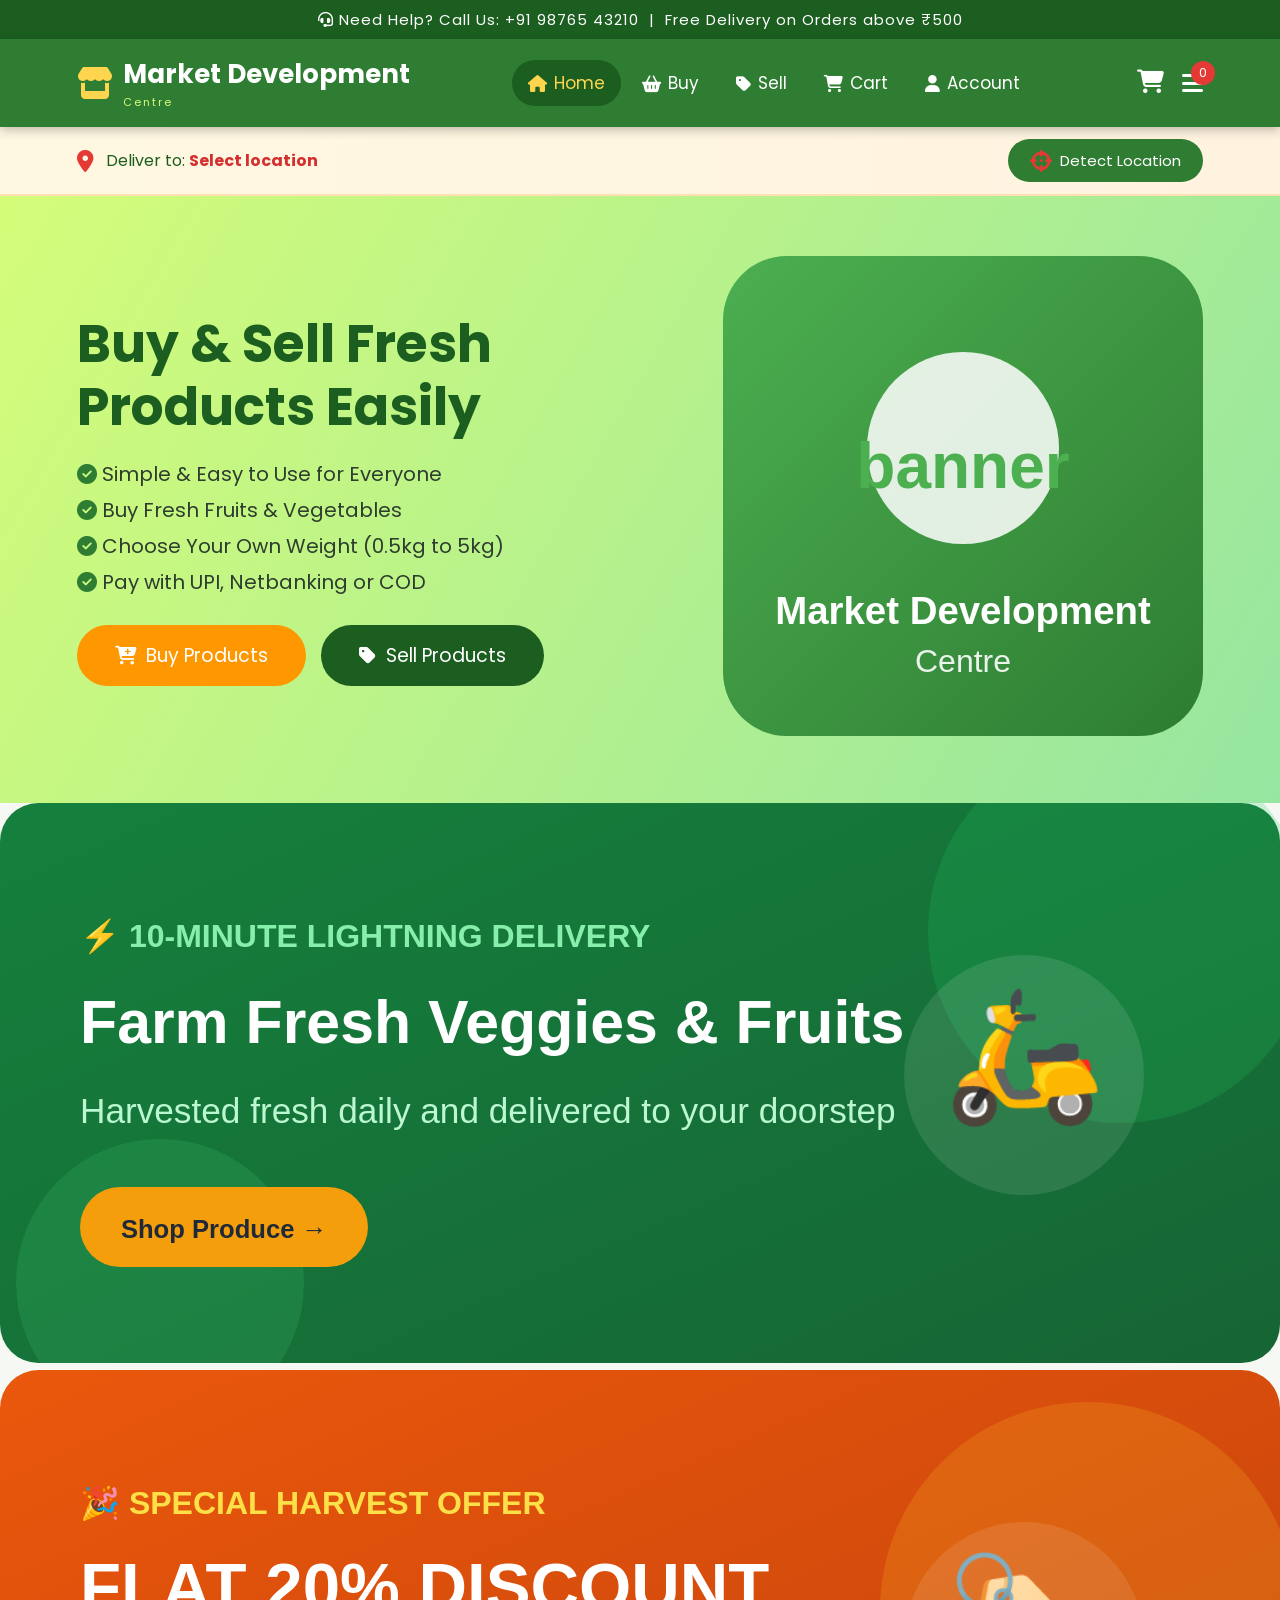
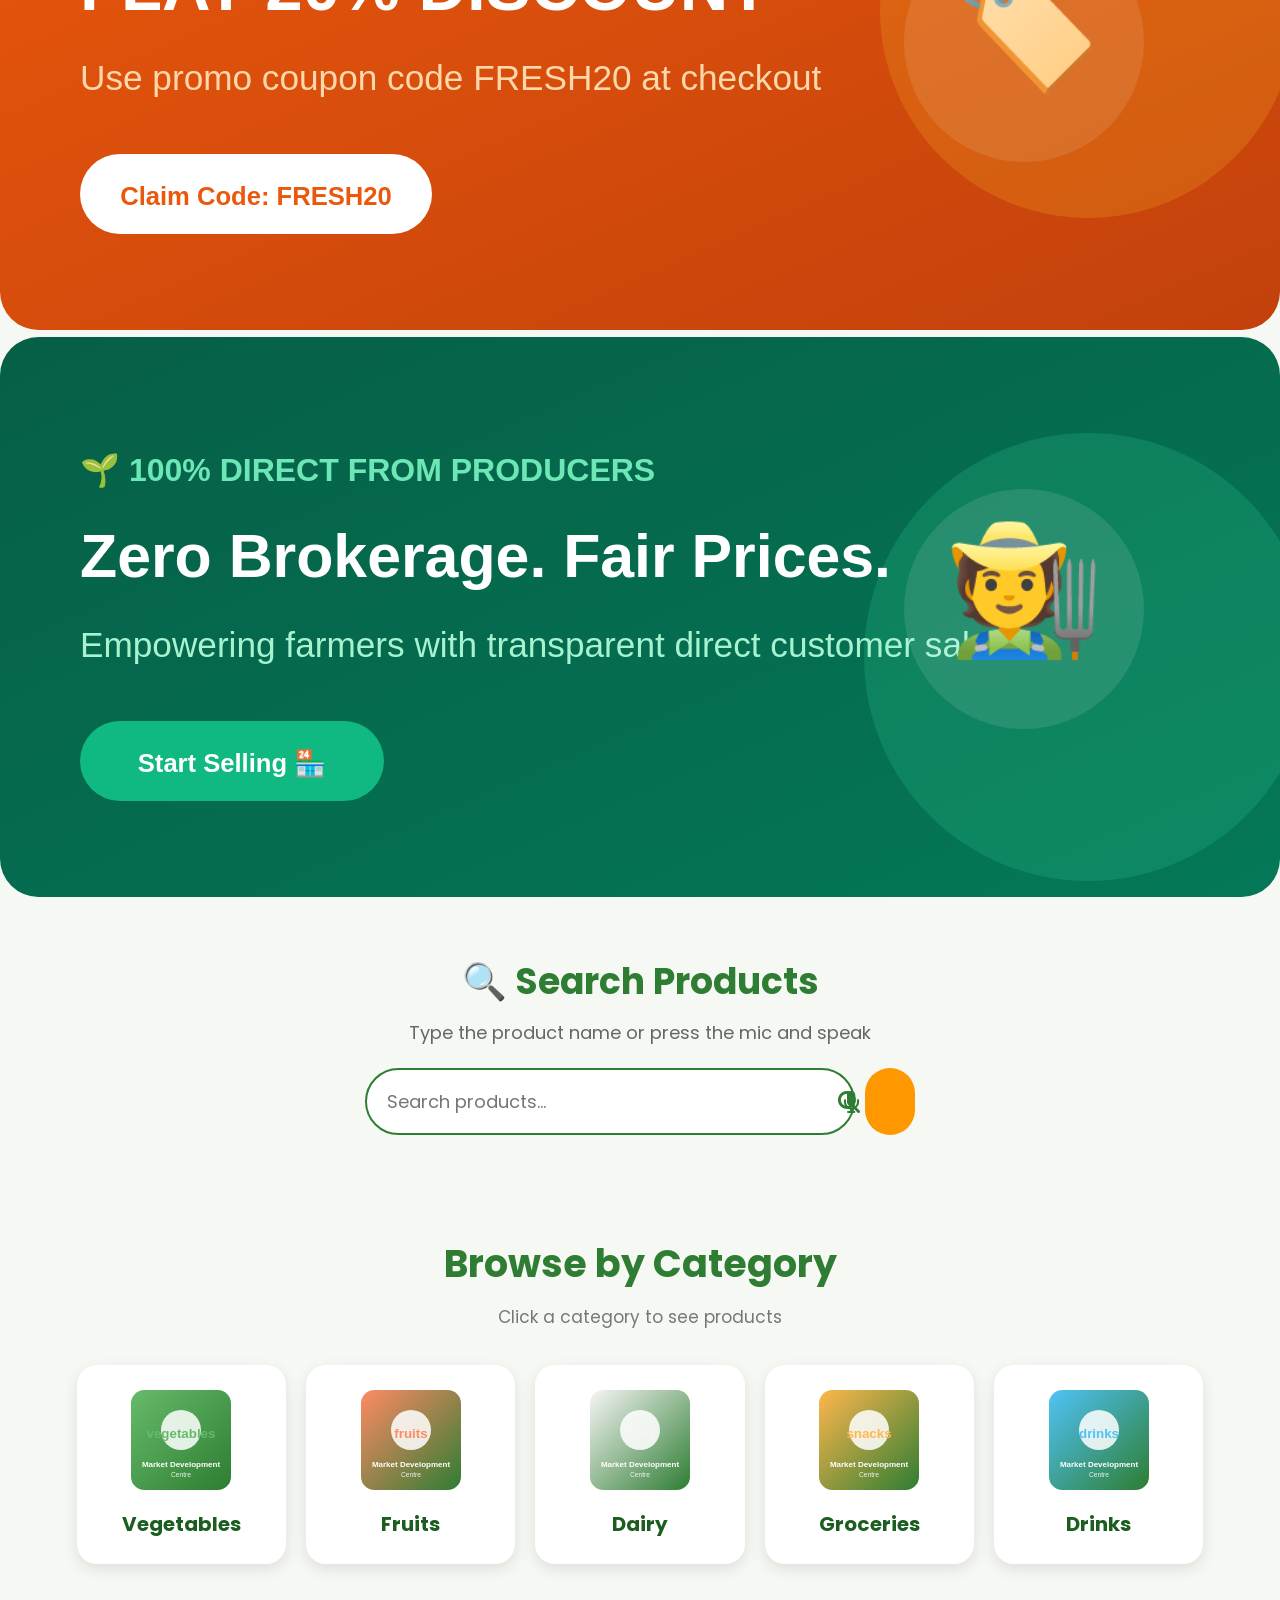
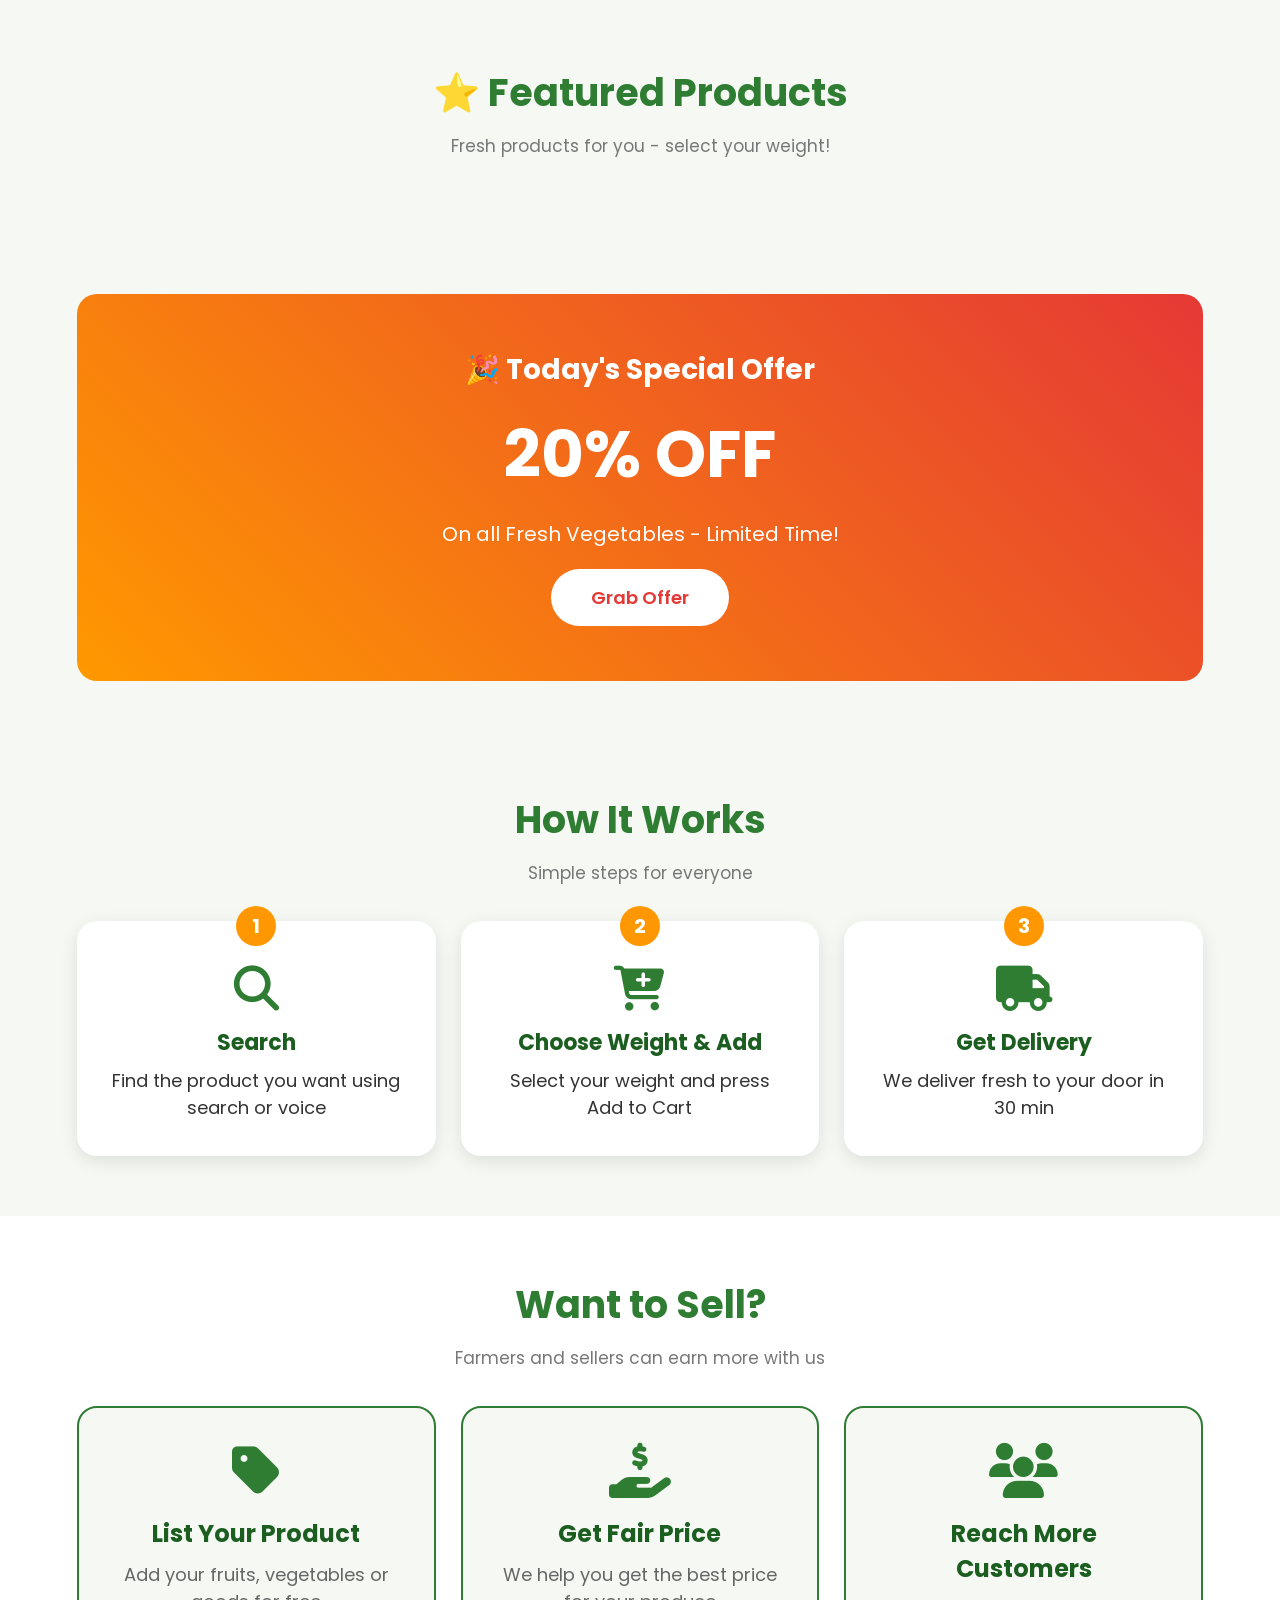
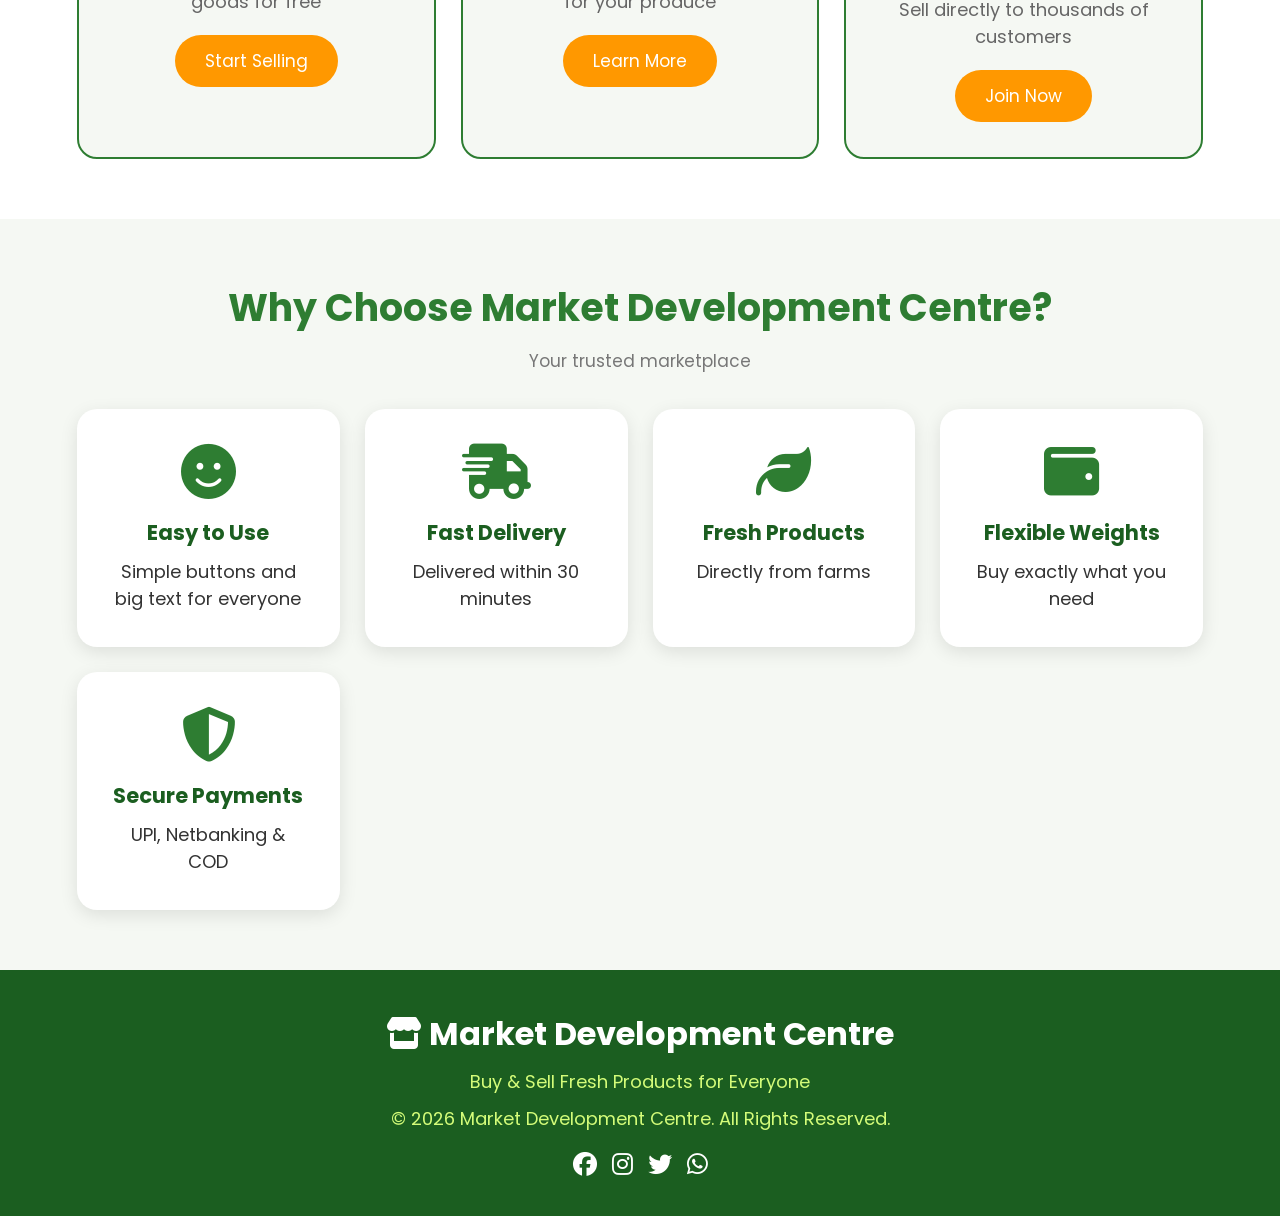
<file: index.html>
<!DOCTYPE html>
<html lang="en">
<head>
<meta charset="UTF-8">
<meta name="viewport" content="width=device-width, initial-scale=1.0">
<title>Market Development Centre | Buy &amp; Sell</title>
<link rel="stylesheet" href="style.css">
<link rel="preconnect" href="https://fonts.googleapis.com">
<link href="https://fonts.googleapis.com/css2?family=Poppins:wght@300;400;500;600;700&display=swap" rel="stylesheet">
<link rel="stylesheet" href="https://cdnjs.cloudflare.com/ajax/libs/font-awesome/6.6.0/css/all.min.css">
</head>

<body>

<!-- ================= TOP BAR ================= -->
<div class="topbar">
    <i class="fa-solid fa-headset"></i> Need Help? Call Us: +91 98765 43210 &nbsp;|&nbsp; Free Delivery on Orders above ₹500
</div>

<!-- ================= NAVBAR ================= -->
<nav>
    <a href="index.html" class="logo">
        <i class="fa-solid fa-store"></i>
        <span>Market Development<br><small>Centre</small></span>
    </a>

    <ul>
        <li><a href="index.html" class="active"><i class="fa-solid fa-house"></i> Home</a></li>
        <li><a href="products.html"><i class="fa-solid fa-basket-shopping"></i> Buy</a></li>
        <li><a href="sell.html"><i class="fa-solid fa-tag"></i> Sell</a></li>
        <li><a href="cart.html"><i class="fa-solid fa-cart-shopping"></i> Cart</a></li>
        <li><a href="profile.html" id="userLink"><i class="fa-solid fa-user"></i> <span id="userName">Account</span></a></li>
    </ul>

    <div class="icons">
        <a href="cart.html" onclick="openCartDrawer();return false;" title="View Cart">
            <i class="fa-solid fa-cart-shopping"></i>
            <span id="cartCount">0</span>
        </a>
        <a href="#" onclick="logout();return false;" id="logoutBtn" style="display:none;" title="Sign Out">
            <i class="fa-solid fa-right-from-bracket"></i>
        </a>
        <i class="fa-solid fa-bars menu-btn" onclick="toggleMenu()"></i>
    </div>
</nav>

<!-- ================= LOCATION BAR ================= -->
<div class="location-bar">
    <i class="fa-solid fa-location-dot"></i>
    <div class="loc-text" id="locText">
        Deliver to: <strong>Select location</strong>
    </div>
    <button class="detect-btn" onclick="detectLocation()">
        <i class="fa-solid fa-crosshairs"></i> Detect Location
    </button>
</div>

<!-- ================= HERO ================= -->
<section class="hero">
    <div class="hero-text">
        <h1 id="heroGreeting">Buy &amp; Sell Fresh Products Easily</h1>
        <p>
            <i class="fa-solid fa-circle-check" style="color:var(--green)"></i> Simple &amp; Easy to Use for Everyone <br>
            <i class="fa-solid fa-circle-check" style="color:var(--green)"></i> Buy Fresh Fruits &amp; Vegetables <br>
            <i class="fa-solid fa-circle-check" style="color:var(--green)"></i> Choose Your Own Weight (0.5kg to 5kg) <br>
            <i class="fa-solid fa-circle-check" style="color:var(--green)"></i> Pay with UPI, Netbanking or COD
        </p>
        <div class="hero-buttons">
            <a href="products.html" class="btn-buy">
                <i class="fa-solid fa-cart-plus"></i> Buy Products
            </a>
            <a href="sell.html" class="btn-sell">
                <i class="fa-solid fa-tag"></i> Sell Products
            </a>
        </div>
    </div>
    <div class="hero-image">
        <img src="images/banner.svg" alt="Fresh Market">
    </div>
</section>

<!-- ================= PROMO BANNERS SHOWCASE ================= -->
<section class="promo-showcase">
    <div class="promo-banner-grid">
        <div class="promo-banner-card" onclick="window.location.href='products.html'">
            <img src="images/banner_quick.svg" alt="10-Minute Lightning Delivery">
        </div>
        <div class="promo-banner-card" onclick="window.location.href='checkout.html'">
            <img src="images/banner_discount.svg" alt="20% Discount with code FRESH20">
        </div>
        <div class="promo-banner-card" onclick="window.location.href='sell.html'">
            <img src="images/banner_farmer.svg" alt="Direct from Producers - Zero Brokerage">
        </div>
    </div>
</section>

<!-- ================= SEARCH ================= -->
<section class="search">
    <h2>🔍 Search Products</h2>
    <p>Type the product name or press the mic and speak</p>
    <div class="search-box">
        <input type="text" placeholder="Search products..." id="searchBox" onkeyup="searchProduct()">
        <i class="fa-solid fa-magnifying-glass"></i>
        <button class="voice-btn" onclick="voiceSearch()" title="Search by voice">
            <i class="fa-solid fa-microphone"></i>
        </button>
    </div>
</section>

<!-- ================= CATEGORIES ================= -->
<section class="categories">
    <h2 class="section-title">Browse by Category</h2>
    <p class="section-sub">Click a category to see products</p>
    <div class="category-box">
        <div class="category" onclick="window.location='products.html?cat=vegetable'">
            <img src="images/vegetables.svg" alt="Vegetables">
            <h3>Vegetables</h3>
        </div>
        <div class="category" onclick="window.location='products.html?cat=fruit'">
            <img src="images/fruits.svg" alt="Fruits">
            <h3>Fruits</h3>
        </div>
        <div class="category" onclick="window.location='products.html?cat=dairy'">
            <img src="images/dairy.svg" alt="Dairy">
            <h3>Dairy</h3>
        </div>
        <div class="category" onclick="window.location='products.html?cat=grocery'">
            <img src="images/snacks.svg" alt="Groceries">
            <h3>Groceries</h3>
        </div>
        <div class="category" onclick="window.location='products.html?cat=drinks'">
            <img src="images/drinks.svg" alt="Drinks">
            <h3>Drinks</h3>
        </div>
    </div>
</section>

<!-- ================= FEATURED PRODUCTS ================= -->
<section class="products">
    <h2 class="section-title">⭐ Featured Products</h2>
    <p class="section-sub">Fresh products for you - select your weight!</p>
    <div class="product-grid" id="featuredGrid">
        <!-- Products loaded by JS -->
    </div>
</section>

<!-- ================= OFFER ================= -->
<section class="offer">
    <h2>🎉 Today's Special Offer</h2>
    <h1>20% OFF</h1>
    <p>On all Fresh Vegetables - Limited Time!</p>
    <button onclick="offer()">Grab Offer</button>
</section>

<!-- ================= HOW IT WORKS ================= -->
<section class="how">
    <h2 class="section-title">How It Works</h2>
    <p class="section-sub">Simple steps for everyone</p>
    <div class="how-steps">
        <div class="step">
            <span class="num">1</span>
            <i class="fa-solid fa-magnifying-glass"></i>
            <h3>Search</h3>
            <p>Find the product you want using search or voice</p>
        </div>
        <div class="step">
            <span class="num">2</span>
            <i class="fa-solid fa-cart-plus"></i>
            <h3>Choose Weight &amp; Add</h3>
            <p>Select your weight and press Add to Cart</p>
        </div>
        <div class="step">
            <span class="num">3</span>
            <i class="fa-solid fa-truck"></i>
            <h3>Get Delivery</h3>
            <p>We deliver fresh to your door in 30 min</p>
        </div>
    </div>
</section>

<!-- ================= SELL SECTION ================= -->
<section class="sell-section">
    <h2 class="section-title">Want to Sell?</h2>
    <p class="section-sub">Farmers and sellers can earn more with us</p>
    <div class="sell-box">
        <div class="sell-card">
            <i class="fa-solid fa-tag"></i>
            <h3>List Your Product</h3>
            <p>Add your fruits, vegetables or goods for free</p>
            <button class="sell-btn" onclick="window.location='sell.html'">Start Selling</button>
        </div>
        <div class="sell-card">
            <i class="fa-solid fa-hand-holding-dollar"></i>
            <h3>Get Fair Price</h3>
            <p>We help you get the best price for your produce</p>
            <button class="sell-btn" onclick="window.location='sell.html'">Learn More</button>
        </div>
        <div class="sell-card">
            <i class="fa-solid fa-users"></i>
            <h3>Reach More Customers</h3>
            <p>Sell directly to thousands of customers</p>
            <button class="sell-btn" onclick="window.location='sell.html'">Join Now</button>
        </div>
    </div>
</section>

<!-- ================= WHY CHOOSE US ================= -->
<section class="why">
    <h2 class="section-title">Why Choose Market Development Centre?</h2>
    <p class="section-sub">Your trusted marketplace</p>
    <div class="why-box">
        <div>
            <i class="fa-solid fa-face-smile"></i>
            <h3>Easy to Use</h3>
            <p>Simple buttons and big text for everyone</p>
        </div>
        <div>
            <i class="fa-solid fa-truck-fast"></i>
            <h3>Fast Delivery</h3>
            <p>Delivered within 30 minutes</p>
        </div>
        <div>
            <i class="fa-solid fa-leaf"></i>
            <h3>Fresh Products</h3>
            <p>Directly from farms</p>
        </div>
        <div>
            <i class="fa-solid fa-wallet"></i>
            <h3>Flexible Weights</h3>
            <p>Buy exactly what you need</p>
        </div>
        <div>
            <i class="fa-solid fa-shield-halved"></i>
            <h3>Secure Payments</h3>
            <p>UPI, Netbanking &amp; COD</p>
        </div>
    </div>
</section>

<!-- ================= FOOTER ================= -->
<footer>
    <div class="footer-logo">
        <i class="fa-solid fa-store"></i> Market Development Centre
    </div>
    <p>Buy &amp; Sell Fresh Products for Everyone</p>
    <p>© 2026 Market Development Centre. All Rights Reserved.</p>
    <div class="social">
        <i class="fa-brands fa-facebook"></i>
        <i class="fa-brands fa-instagram"></i>
        <i class="fa-brands fa-twitter"></i>
        <i class="fa-brands fa-whatsapp"></i>
    </div>
</footer>

<script src="script.js"></script>
<script>
// Show user greeting if logged in
document.addEventListener("DOMContentLoaded", () => {
    let user = getCurrentUser();
    if (user && isLoggedIn()) {
        const greetingEl = document.getElementById('heroGreeting');
        if (greetingEl) {
            greetingEl.innerText = 'Welcome back, ' + (user.name ? user.name.split(' ')[0] : 'Friend') + '! 👋';
        }
    }
});
</script>
</body>
</html>
</file>
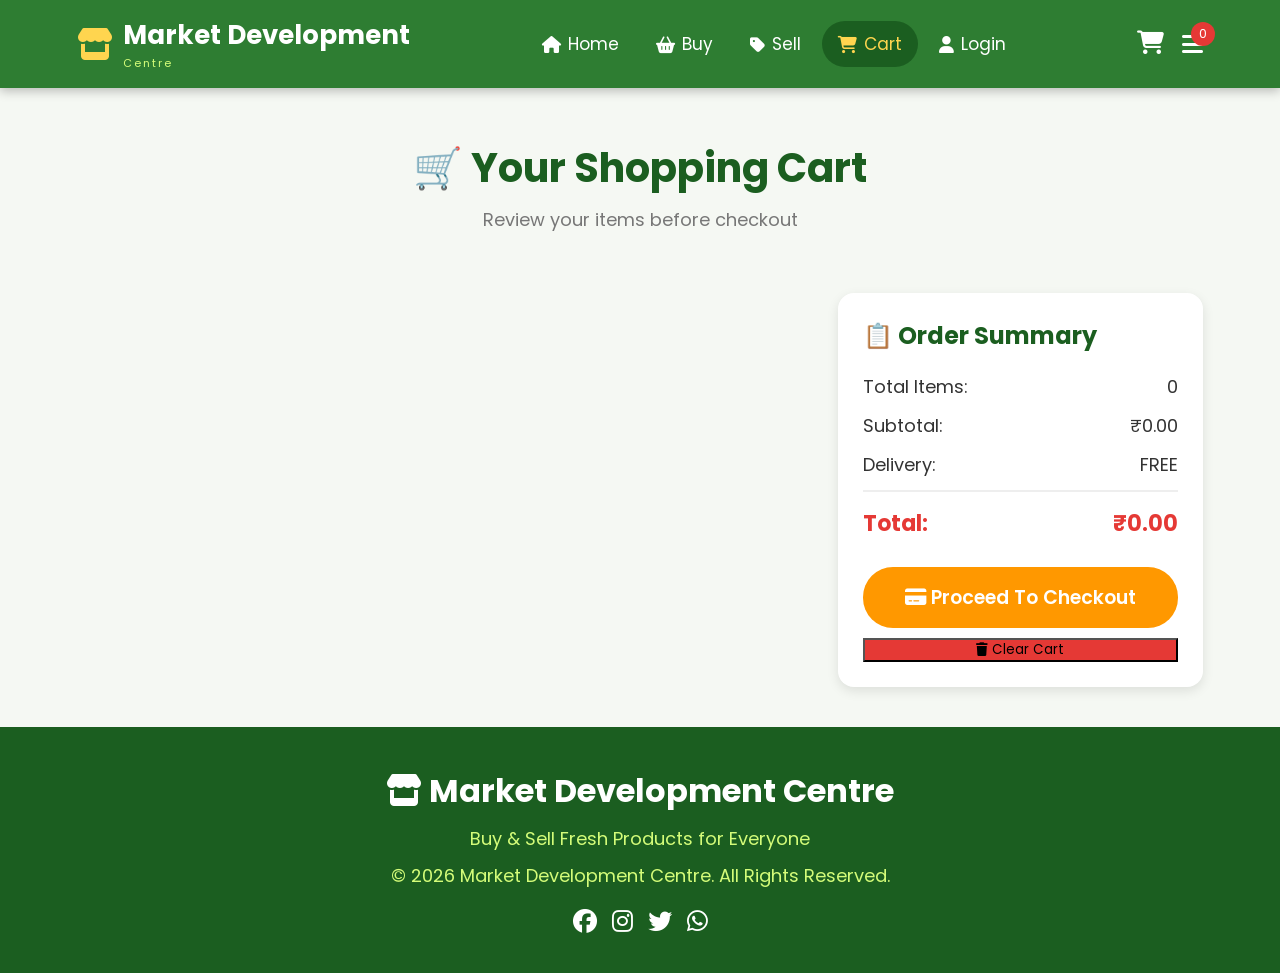
<file: cart.html>
<!DOCTYPE html>
<html lang="en">
<head>
<meta charset="UTF-8">
<meta name="viewport" content="width=device-width, initial-scale=1.0">
<title>Market Development Centre | Cart</title>
<link rel="stylesheet" href="style.css">
<link rel="preconnect" href="https://fonts.googleapis.com">
<link href="https://fonts.googleapis.com/css2?family=Poppins:wght@300;400;500;600;700&display=swap" rel="stylesheet">
<link rel="stylesheet" href="https://cdnjs.cloudflare.com/ajax/libs/font-awesome/6.6.0/css/all.min.css">
</head>

<body>

<!-- ================= NAVBAR ================= -->
<nav>
    <a href="index.html" class="logo">
        <i class="fa-solid fa-store"></i>
        <span>Market Development<br><small>Centre</small></span>
    </a>

    <ul>
        <li><a href="index.html"><i class="fa-solid fa-house"></i> Home</a></li>
        <li><a href="products.html"><i class="fa-solid fa-basket-shopping"></i> Buy</a></li>
        <li><a href="sell.html"><i class="fa-solid fa-tag"></i> Sell</a></li>
        <li><a href="cart.html" class="active"><i class="fa-solid fa-cart-shopping"></i> Cart</a></li>
        <li><a href="login.html"><i class="fa-solid fa-user"></i> Login</a></li>
    </ul>

    <div class="icons">
        <a href="cart.html">
            <i class="fa-solid fa-cart-shopping"></i>
            <span id="cartCount">0</span>
        </a>
        <i class="fa-solid fa-bars menu-btn" onclick="toggleMenu()"></i>
    </div>
</nav>

<!-- ================= CART HEADER ================= -->
<section class="cart-header">
    <h1>🛒 Your Shopping Cart</h1>
    <p>Review your items before checkout</p>
</section>

<!-- ================= CART ================= -->
<section class="cart-container">
    <div id="cartItems">
        <!-- Cart items loaded by JS -->
    </div>

    <div class="cart-summary">
        <h2>📋 Order Summary</h2>
        <div class="summary-row">
            <span>Total Items:</span>
            <span id="totalItems">0</span>
        </div>
<div class="summary-row">
            <span>Subtotal:</span>
            <span>₹<span id="subTotal">0.00</span></span>
        </div>
        <div class="summary-row">
            <span>Delivery:</span>
            <span id="delivery">FREE</span>
        </div>
        <div class="summary-row total">
            <span>Total:</span>
            <span>₹<span id="totalPrice">0.00</span></span>
        </div>
        <button class="checkout-btn" onclick="checkout()">
            <i class="fa-solid fa-credit-card"></i> Proceed To Checkout
        </button>
        <button class="sell-btn" style="width:100%;margin-top:10px;background:#e53935;" onclick="clearCart()">
            <i class="fa-solid fa-trash"></i> Clear Cart
        </button>
    </div>
</section>

<!-- ================= FOOTER ================= -->
<footer>
    <div class="footer-logo">
        <i class="fa-solid fa-store"></i> Market Development Centre
    </div>
    <p>Buy &amp; Sell Fresh Products for Everyone</p>
    <p>© 2026 Market Development Centre. All Rights Reserved.</p>
    <div class="social">
        <i class="fa-brands fa-facebook"></i>
        <i class="fa-brands fa-instagram"></i>
        <i class="fa-brands fa-twitter"></i>
        <i class="fa-brands fa-whatsapp"></i>
    </div>
</footer>

<script src="script.js"></script>
<script src="cart.js"></script>
</body>
</html>
</file>
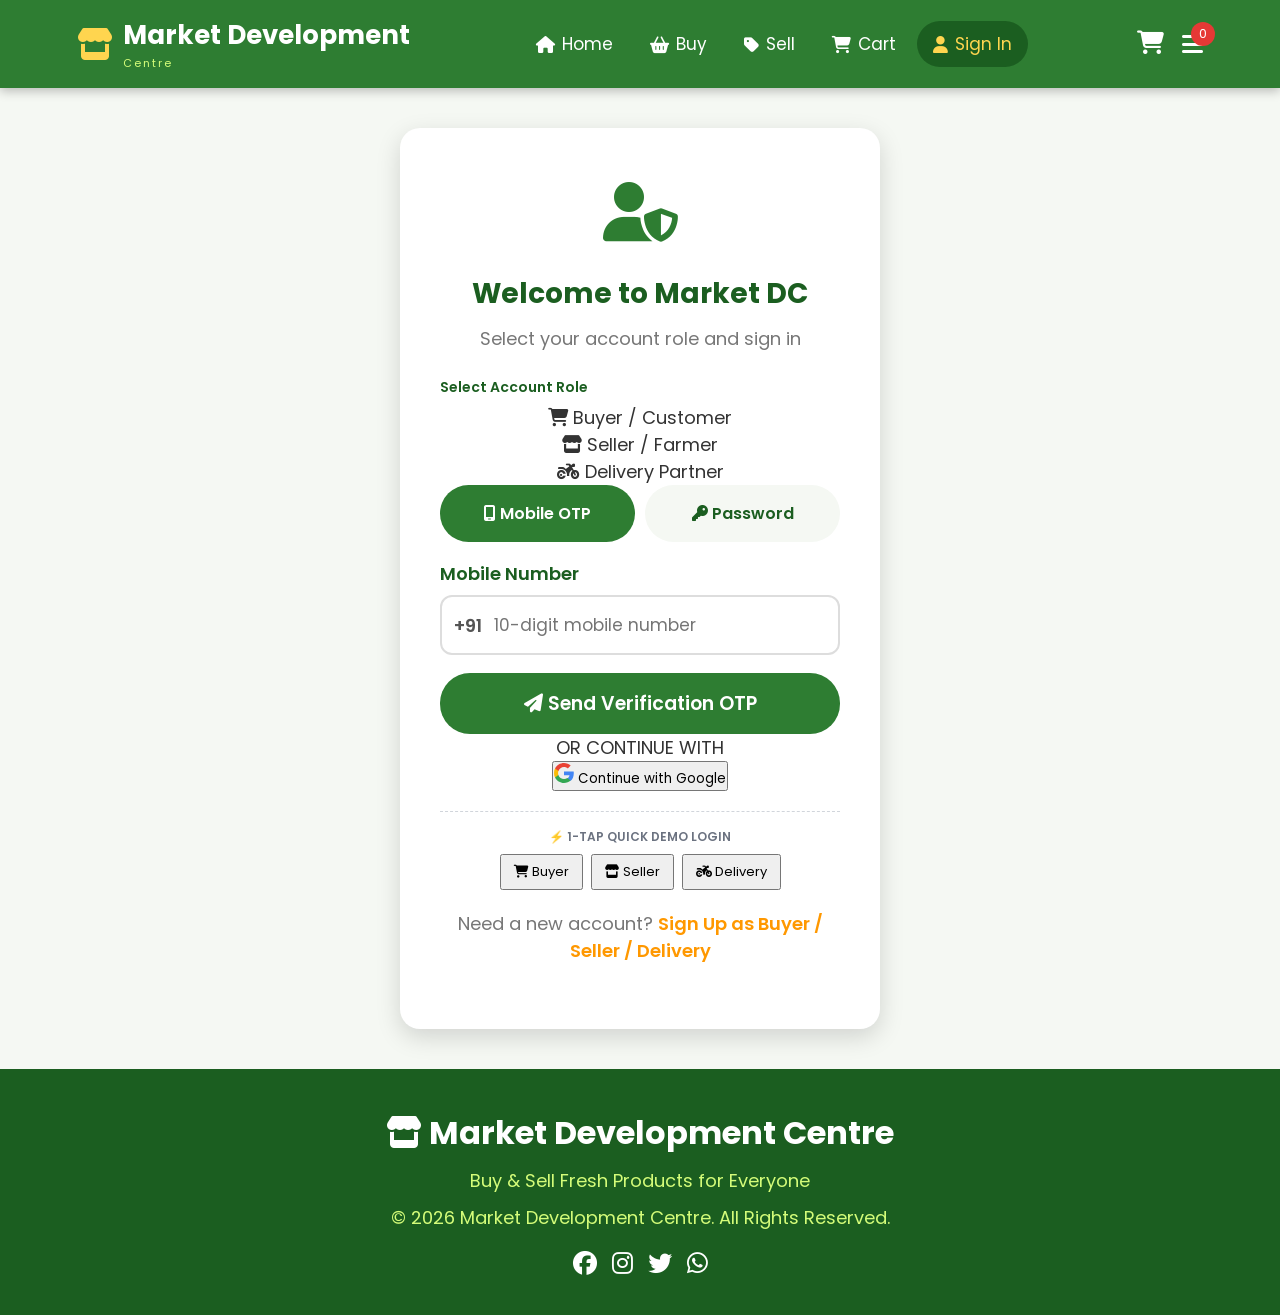
<file: checkout.html>
<!DOCTYPE html>
<html lang="en">
<head>
<meta charset="UTF-8">
<meta name="viewport" content="width=device-width, initial-scale=1.0">
<title>Market Development Centre | Quick Checkout</title>
<link rel="stylesheet" href="style.css">
<link rel="preconnect" href="https://fonts.googleapis.com">
<link href="https://fonts.googleapis.com/css2?family=Poppins:wght@300;400;500;600;700&display=swap" rel="stylesheet">
<link rel="stylesheet" href="https://cdnjs.cloudflare.com/ajax/libs/font-awesome/6.6.0/css/all.min.css">
<!-- Razorpay Checkout Script -->
<script src="https://checkout.razorpay.com/v1/checkout.js"></script>
</head>

<body>

<!-- ================= NAVBAR ================= -->
<nav>
    <a href="index.html" class="logo">
        <i class="fa-solid fa-store"></i>
        <span>Market Development<br><small>Centre</small></span>
    </a>

    <ul>
        <li><a href="index.html"><i class="fa-solid fa-house"></i> Home</a></li>
        <li><a href="products.html"><i class="fa-solid fa-basket-shopping"></i> Buy</a></li>
        <li><a href="sell.html"><i class="fa-solid fa-tag"></i> Sell</a></li>
        <li><a href="cart.html" class="active"><i class="fa-solid fa-cart-shopping"></i> Cart</a></li>
        <li><a href="profile.html" id="userLink"><i class="fa-solid fa-user"></i> <span id="userName">Account</span></a></li>
    </ul>

    <div class="icons">
        <a href="cart.html">
            <i class="fa-solid fa-cart-shopping"></i>
            <span id="cartCount">0</span>
        </a>
        <i class="fa-solid fa-bars menu-btn" onclick="toggleMenu()"></i>
    </div>
</nav>

<!-- ================= LOCATION BAR ================= -->
<div class="location-bar">
    <i class="fa-solid fa-location-dot"></i>
    <div class="loc-text" id="locText">
        Deliver to: <strong>Select location</strong>
    </div>
    <button class="detect-btn" onclick="detectLocation()">
        <i class="fa-solid fa-crosshairs"></i> Detect Location
    </button>
</div>

<!-- ================= CHECKOUT HEADER ================= -->
<section class="cart-header" style="padding-bottom:10px;">
    <h1>⚡ Lightning Checkout</h1>
    <p>Complete your order in 3 simple steps</p>
</section>

<!-- ================= CHECKOUT SECTION ================= -->
<section class="checkout-section">
    <div class="checkout-form">
        <!-- 3-Step Progress Header -->
        <div class="checkout-stepper-header">
            <div class="stepper-progress-line">
                <div class="stepper-progress-fill" id="stepperFill" style="width: 0%;"></div>
            </div>
            <div class="stepper-step active" id="stepIndicator1" onclick="goToStep(1)">
                <div class="stepper-circle">1</div>
                <div class="stepper-label">Address</div>
            </div>
            <div class="stepper-step" id="stepIndicator2" onclick="goToStep(2)">
                <div class="stepper-circle">2</div>
                <div class="stepper-label">Payment</div>
            </div>
            <div class="stepper-step" id="stepIndicator3" onclick="goToStep(3)">
                <div class="stepper-circle">3</div>
                <div class="stepper-label">Confirm</div>
            </div>
        </div>

        <form id="checkoutMasterForm" onsubmit="return false;">
            <!-- STEP 1: DELIVERY ADDRESS -->
            <div class="checkout-step-pane active" id="stepPane1">
                <h2>📍 1. Delivery Details</h2>
                <p style="color:#6b7280;font-size:14px;margin-bottom:18px;">Where should we deliver your fresh produce?</p>

                <label for="name">Recipient Full Name</label>
                <input type="text" id="name" placeholder="e.g. Rahul Sharma" required>

                <label for="phone">Mobile Phone Number (for delivery updates)</label>
                <input type="tel" id="phone" placeholder="10-digit mobile number" pattern="[0-9]{10}" maxlength="10" required>

                <label for="address">Full Delivery Address</label>
                <textarea id="address" rows="3" placeholder="Flat / House No., Street, Landmark, City, Pincode" required></textarea>

                <button type="button" class="pay-btn" onclick="validateAndGoToStep(2)" style="margin-top:10px;">
                    Next: Payment Method <i class="fa-solid fa-arrow-right"></i>
                </button>
            </div>

            <!-- STEP 2: PAYMENT METHOD -->
            <div class="checkout-step-pane" id="stepPane2">
                <h2>💳 2. Select Payment Method</h2>
                <p style="color:#6b7280;font-size:14px;margin-bottom:18px;">Safe, encrypted payment processing</p>

                <div class="payment-methods">
                    <div class="pay-option selected" onclick="selectPayment('razorpay', this)">
                        <input type="radio" name="payment" value="razorpay" checked>
                        <i class="fa-solid fa-credit-card" style="color:#0284c7;"></i>
                        <div>
                            <div class="pay-label">Razorpay Gateway (UPI, Cards, Netbanking)</div>
                            <div class="pay-sub">Pay via GPay, PhonePe, Cards, Netbanking (Test Mode Enabled)</div>
                        </div>
                    </div>
                    <div class="pay-option" onclick="selectPayment('upi', this)">
                        <input type="radio" name="payment" value="upi">
                        <i class="fa-solid fa-mobile-screen" style="color:#10b981;"></i>
                        <div>
                            <div class="pay-label">Direct UPI / QR Code</div>
                            <div class="pay-sub">Pay directly to store UPI ID</div>
                        </div>
                    </div>
                    <div class="pay-option" onclick="selectPayment('cod', this)">
                        <input type="radio" name="payment" value="cod">
                        <i class="fa-solid fa-money-bill-wave" style="color:#f59e0b;"></i>
                        <div>
                            <div class="pay-label">Cash on Delivery (COD)</div>
                            <div class="pay-sub">Pay cash or UPI upon delivery</div>
                        </div>
                    </div>
                </div>

                <!-- UPI Details Sub-panel -->
                <div class="payment-details" id="upiDetails">
                    <label for="upiId">Enter UPI ID / VPA</label>
                    <input type="text" id="upiId" placeholder="yourname@upi or mobile@okhdfcbank">
                </div>

                <div style="display:flex;gap:10px;margin-top:20px;">
                    <button type="button" class="tab-btn" onclick="goToStep(1)" style="flex:1;">
                        <i class="fa-solid fa-arrow-left"></i> Back
                    </button>
                    <button type="button" class="pay-btn" onclick="validateAndGoToStep(3)" style="flex:2;">
                        Review Order <i class="fa-solid fa-arrow-right"></i>
                    </button>
                </div>
            </div>

            <!-- STEP 3: REVIEW & CONFIRM -->
            <div class="checkout-step-pane" id="stepPane3">
                <h2>📋 3. Review &amp; Confirm Order</h2>
                <p style="color:#6b7280;font-size:14px;margin-bottom:18px;">Please verify your details before placing order</p>

                <div style="background:#f8faf8;border:1px solid #e2e8e2;border-radius:14px;padding:16px;margin-bottom:18px;">
                    <div style="font-weight:600;color:var(--darkgreen);margin-bottom:6px;">📍 Delivering to:</div>
                    <div id="reviewName" style="font-size:15px;color:#111;"></div>
                    <div id="reviewPhone" style="font-size:14px;color:#555;"></div>
                    <div id="reviewAddress" style="font-size:14px;color:#555;margin-top:4px;"></div>
                </div>

                <div style="background:#f8faf8;border:1px solid #e2e8e2;border-radius:14px;padding:16px;margin-bottom:18px;">
                    <div style="font-weight:600;color:var(--darkgreen);margin-bottom:6px;">💳 Payment Mode:</div>
                    <div id="reviewPayment" style="font-size:15px;color:#111;text-transform:capitalize;"></div>
                </div>

                <label for="coupon">Apply Coupon Code (Optional)</label>
                <div style="display:flex;gap:10px;margin-bottom:18px;">
                    <input type="text" id="coupon" placeholder="e.g. FRESH20" style="margin-bottom:0;">
                    <button type="button" class="tab-btn" onclick="applyCoupon()" style="width:auto;padding:10px 20px;">Apply</button>
                </div>

                <div style="display:flex;gap:10px;margin-top:20px;">
                    <button type="button" class="tab-btn" onclick="goToStep(2)" style="flex:1;">
                        <i class="fa-solid fa-arrow-left"></i> Back
                    </button>
                    <button type="button" class="pay-btn" id="placeOrderBtn" onclick="executeFinalOrder()" style="flex:2;">
                        <i class="fa-solid fa-circle-check"></i> Place Order (<span id="btnPayTotal">₹0.00</span>)
                    </button>
                </div>
            </div>
        </form>
    </div>

    <!-- ORDER SUMMARY SIDEBAR -->
    <div class="cart-summary">
        <h2>📋 Order Summary</h2>
        <div id="orderItems" style="max-height:260px;overflow-y:auto;margin-bottom:15px;"></div>
        
        <div class="summary-row">
            <span>Item Subtotal:</span>
            <span>₹<span id="subTotal">0.00</span></span>
        </div>
        <div class="summary-row" id="discountRow" style="display:none;color:#16a34a;">
            <span>Discount (20%):</span>
            <span>-₹<span id="discountAmt">0.00</span></span>
        </div>
        <div class="summary-row">
            <span>Delivery Fee:</span>
            <span id="delivery" style="font-weight:600;">FREE</span>
        </div>
        <div class="summary-row total">
            <span>Total Payable:</span>
            <span>₹<span id="totalPrice">0.00</span></span>
        </div>

        <div style="background:#f0fdf4;padding:12px;border-radius:12px;margin-top:15px;border:1px solid #bbf7d0;font-size:13px;color:#166534;display:flex;align-items:center;gap:8px;">
            <i class="fa-solid fa-shield-halved" style="font-size:18px;"></i>
            <span>100% Safe &amp; Verified Farm Fresh Guarantee</span>
        </div>
    </div>
</section>

<!-- ================= FOOTER ================= -->
<footer>
    <div class="footer-logo">
        <i class="fa-solid fa-store"></i> Market Development Centre
    </div>
    <p>Buy &amp; Sell Fresh Products for Everyone</p>
    <p>© 2026 Market Development Centre. All Rights Reserved.</p>
    <div class="social">
        <i class="fa-brands fa-facebook"></i>
        <i class="fa-brands fa-instagram"></i>
        <i class="fa-brands fa-twitter"></i>
        <i class="fa-brands fa-whatsapp"></i>
    </div>
</footer>

<script src="script.js"></script>
<script>
let currentCheckoutStep = 1;
let selectedPaymentMethod = 'razorpay';
let appliedDiscount = 0;

// Auth Guard
if (!isLoggedIn()) {
    window.location.href = 'login.html';
}

// Prefill User Details
document.addEventListener("DOMContentLoaded", () => {
    const user = getCurrentUser();
    if (user) {
        if (user.name) document.getElementById('name').value = user.name;
        if (user.phone) document.getElementById('phone').value = user.phone;
    }
    displayOrderSummary();
    updateCartCount();
    loadLocation();
});

// Step Navigation
function goToStep(step) {
    currentCheckoutStep = step;

    // Panes
    document.querySelectorAll('.checkout-step-pane').forEach((p, idx) => {
        p.classList.toggle('active', idx + 1 === step);
    });

    // Indicators
    document.querySelectorAll('.stepper-step').forEach((s, idx) => {
        s.classList.toggle('active', idx + 1 === step);
        s.classList.toggle('completed', idx + 1 < step);
    });

    // Fill line
    const pct = ((step - 1) / 2) * 100;
    document.getElementById('stepperFill').style.width = pct + '%';

    if (step === 3) {
        populateReviewPane();
    }
}

function validateAndGoToStep(targetStep) {
    if (targetStep === 2) {
        const name = document.getElementById('name').value.trim();
        const phone = document.getElementById('phone').value.trim().replace(/\D/g, '');
        const addr = document.getElementById('address').value.trim();

        if (!name) {
            showToast('Please enter your full name');
            return;
        }
        if (phone.length !== 10) {
            showToast('Please enter a valid 10-digit mobile number');
            return;
        }
        if (!addr) {
            showToast('Please enter delivery address');
            return;
        }
    }
    goToStep(targetStep);
}

function selectPayment(method, el) {
    selectedPaymentMethod = method;
    document.querySelectorAll('.pay-option').forEach(o => o.classList.remove('selected'));
    el.classList.add('selected');
    el.querySelector('input').checked = true;

    const upiBox = document.getElementById('upiDetails');
    if (upiBox) upiBox.classList.toggle('show', method === 'upi');
}

function applyCoupon() {
    const code = document.getElementById('coupon').value.trim().toUpperCase();
    if (code === 'FRESH20') {
        appliedDiscount = 0.20;
        showToast('🎉 20% discount applied!');
        document.getElementById('discountRow').style.display = 'flex';
        displayOrderSummary();
    } else {
        showToast('❌ Invalid coupon code');
    }
}

function displayOrderSummary() {
    const orderItems = document.getElementById("orderItems");
    if (!orderItems) return;

    if (cart.length === 0) {
        orderItems.innerHTML = '<p style="color:#888;">Cart is empty.</p>';
        return;
    }

    let sub = 0;
    orderItems.innerHTML = "";

    cart.forEach(item => {
        const itemTotal = item.price * item.qty;
        sub += itemTotal;
        orderItems.innerHTML += `
        <div class="summary-row" style="font-size:14px;">
            <span>${item.name} &times; ${item.qty} ${item.unit || 'kg'}</span>
            <span>${formatPrice(itemTotal)}</span>
        </div>`;
    });

    const discountAmount = sub * appliedDiscount;
    const discountedSubtotal = sub - discountAmount;
    const delivery = discountedSubtotal >= 500 ? 0 : 40;
    const grandTotal = discountedSubtotal + delivery;

    document.getElementById("subTotal").innerText = sub.toFixed(2);
    document.getElementById("discountAmt").innerText = discountAmount.toFixed(2);
    document.getElementById("delivery").innerText = delivery === 0 ? "FREE" : formatPrice(delivery);
    document.getElementById("totalPrice").innerText = grandTotal.toFixed(2);
    document.getElementById("btnPayTotal").innerText = formatPrice(grandTotal);
}

function populateReviewPane() {
    const name = document.getElementById('name').value.trim();
    const phone = document.getElementById('phone').value.trim();
    const addr = document.getElementById('address').value.trim();

    document.getElementById('reviewName').innerText = name;
    document.getElementById('reviewPhone').innerText = '+91 ' + phone;
    document.getElementById('reviewAddress').innerText = addr;

    const payLabels = {
        razorpay: 'Razorpay Gateway (Online / UPI / Cards)',
        upi: 'Direct UPI Transfer',
        cod: 'Cash on Delivery (Pay upon delivery)'
    };
    document.getElementById('reviewPayment').innerText = payLabels[selectedPaymentMethod] || selectedPaymentMethod;
}

// Final Order Execution & Razorpay Integration
async function executeFinalOrder() {
    if (cart.length === 0) {
        showToast('Cart is empty!');
        return;
    }

    const name = document.getElementById('name').value.trim();
    const phone = document.getElementById('phone').value.trim();
    const address = document.getElementById('address').value.trim();
    const user = getCurrentUser();

    let sub = cart.reduce((sum, i) => sum + (i.price * i.qty), 0);
    let disc = sub * appliedDiscount;
    let del = (sub - disc) >= 500 ? 0 : 40;
    let finalTotal = (sub - disc) + del;

    const btn = document.getElementById('placeOrderBtn');
    btn.innerHTML = '<i class="fa-solid fa-spinner fa-spin"></i> Processing...';
    btn.disabled = true;

    // Razorpay Flow
    if (selectedPaymentMethod === 'razorpay') {
        const rzpOrder = await SmartAPI.createPaymentOrder(finalTotal);

        if (window.Razorpay && rzpOrder.keyId && !rzpOrder.mode) {
            const options = {
                key: rzpOrder.keyId,
                amount: rzpOrder.amount,
                currency: rzpOrder.currency,
                name: 'Market Development Centre',
                description: 'Order Payment',
                order_id: rzpOrder.orderId,
                prefill: {
                    name: name,
                    email: user ? user.email : '',
                    contact: phone
                },
                theme: { color: '#2e7d32' },
                handler: async function (response) {
                    await finalizeOrderPlacement(name, phone, address, 'Razorpay Verified', response.razorpay_payment_id);
                },
                modal: {
                    ondismiss: function () {
                        showToast('⚠️ Payment cancelled by user');
                        btn.innerHTML = '<i class="fa-solid fa-circle-check"></i> Place Order';
                        btn.disabled = false;
                    }
                }
            };
            const rzp = new Razorpay(options);
            rzp.open();
            return;
        } else {
            // Test Mode Instant Sandbox
            showToast('💳 Processing test payment...');
            await finalizeOrderPlacement(name, phone, address, 'Razorpay (Test Sandbox)', 'pay_test_' + Date.now());
            return;
        }
    }

    // Direct / COD Flow
    await finalizeOrderPlacement(name, phone, address, selectedPaymentMethod, null);
}

async function finalizeOrderPlacement(name, phone, address, paymentMode, paymentId) {
    const user = getCurrentUser();

    const orderData = {
        name: name,
        phone: phone,
        address: address,
        payment: paymentMode + (paymentId ? ` [${paymentId}]` : ''),
        items: cart.map(i => ({ name: i.name, price: i.price, qty: i.qty, unit: i.unit || 'kg' })),
        email: user ? user.email : null
    };

    const data = await SmartAPI.createOrder(orderData);

    if (data && data.success) {
        localStorage.setItem("cart", "[]");
        updateCartCount();
        showToast("🎉 Order confirmed successfully!");
        setTimeout(() => {
            window.location.href = `order-success.html?total=${data.order.total}&orderId=${data.order.id}`;
        }, 900);
    } else {
        showToast("❌ Could not place order. Please check your details.");
        document.getElementById('placeOrderBtn').disabled = false;
    }
}
</script>
</body>
</html>
</file>
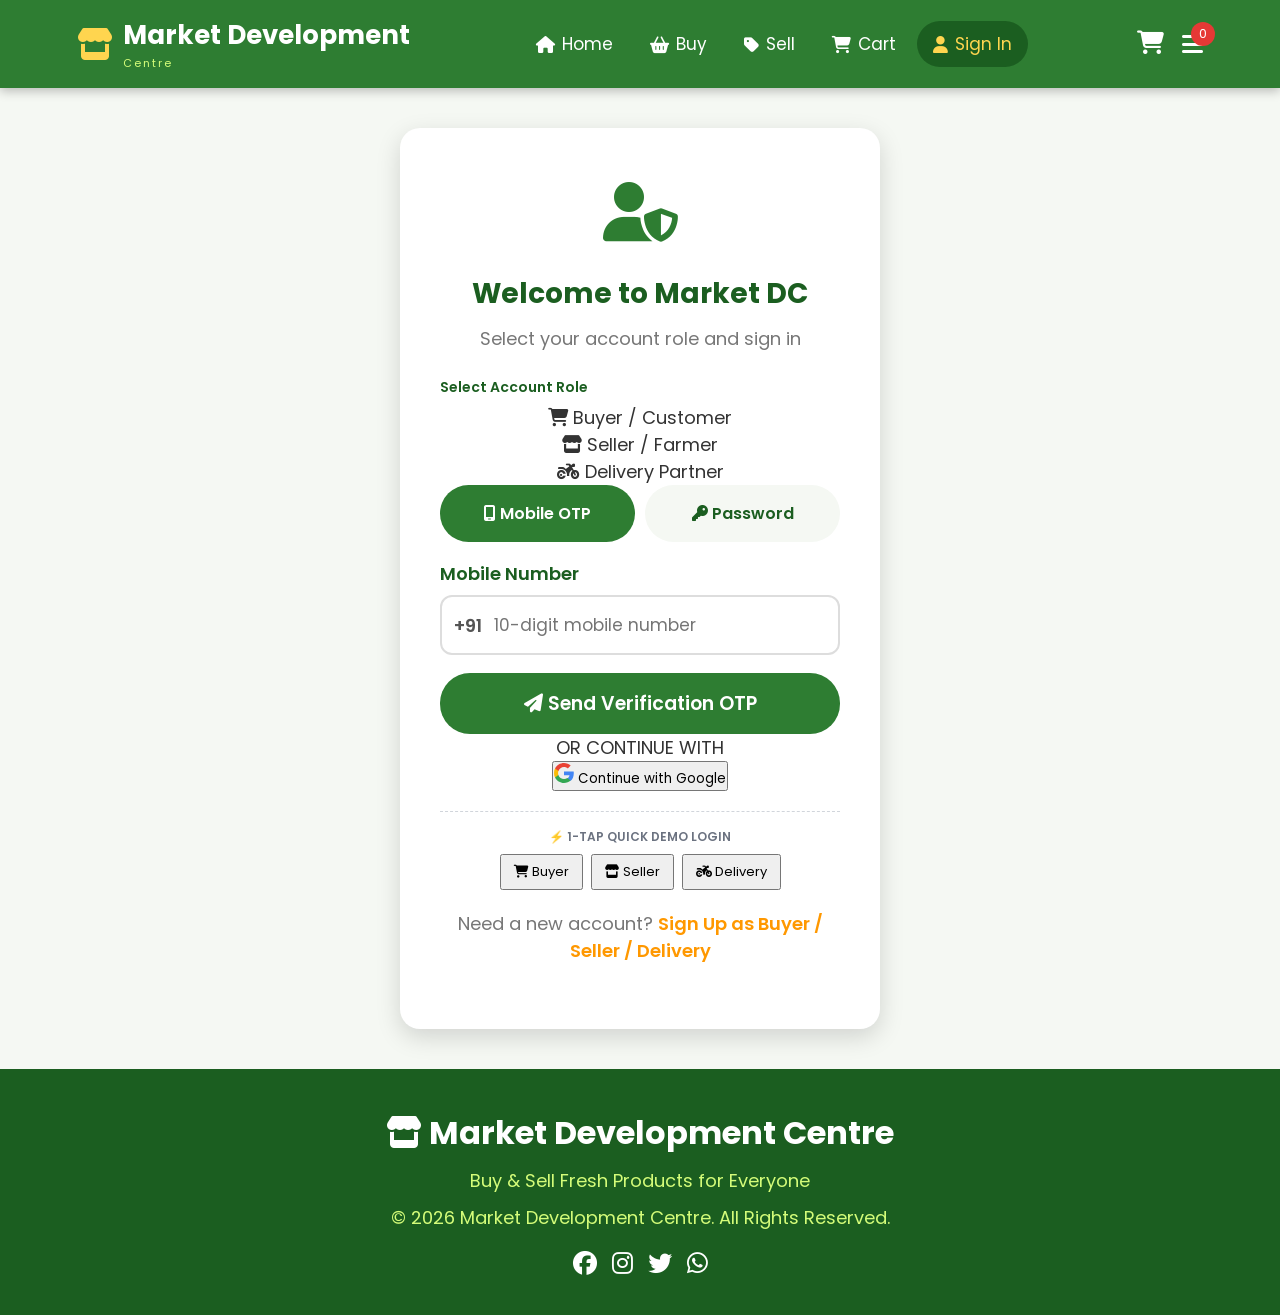
<file: login.html>
<!DOCTYPE html>
<html lang="en">
<head>
<meta charset="UTF-8">
<meta name="viewport" content="width=device-width, initial-scale=1.0">
<title>Market Development Centre | Sign In</title>
<link rel="stylesheet" href="style.css">
<link rel="preconnect" href="https://fonts.googleapis.com">
<link href="https://fonts.googleapis.com/css2?family=Poppins:wght@300;400;500;600;700&display=swap" rel="stylesheet">
<link rel="stylesheet" href="https://cdnjs.cloudflare.com/ajax/libs/font-awesome/6.6.0/css/all.min.css">
<!-- Google Identity Services (GIS) -->
<script src="https://accounts.google.com/gsi/client" async defer></script>
</head>

<body>

<!-- ================= NAVBAR ================= -->
<nav>
    <a href="index.html" class="logo">
        <i class="fa-solid fa-store"></i>
        <span>Market Development<br><small>Centre</small></span>
    </a>

    <ul>
        <li><a href="index.html"><i class="fa-solid fa-house"></i> Home</a></li>
        <li><a href="products.html"><i class="fa-solid fa-basket-shopping"></i> Buy</a></li>
        <li><a href="sell.html"><i class="fa-solid fa-tag"></i> Sell</a></li>
        <li><a href="cart.html"><i class="fa-solid fa-cart-shopping"></i> Cart</a></li>
        <li><a href="login.html" class="active"><i class="fa-solid fa-user"></i> Sign In</a></li>
    </ul>

    <div class="icons">
        <a href="cart.html" onclick="openCartDrawer();return false;">
            <i class="fa-solid fa-cart-shopping"></i>
            <span id="cartCount">0</span>
        </a>
        <i class="fa-solid fa-bars menu-btn" onclick="toggleMenu()"></i>
    </div>
</nav>

<!-- ================= AUTH SECTION ================= -->
<section class="auth-section">
    <div class="auth-box" style="max-width:480px;">

        <div class="auth-icon">
            <i class="fa-solid fa-user-shield"></i>
        </div>
        <h1 id="authTitle">Welcome to Market DC</h1>
        <p id="authSub">Select your account role and sign in</p>

        <!-- Role Selector Pills -->
        <label style="display:block;text-align:left;font-size:14px;font-weight:600;color:var(--darkgreen);margin-bottom:6px;">Select Account Role</label>
        <div class="role-picker" id="rolePicker">
            <div class="role-pill active" data-role="buyer" onclick="selectAuthRole('buyer', this)">
                <i class="fa-solid fa-cart-shopping"></i>
                <span>Buyer / Customer</span>
            </div>
            <div class="role-pill" data-role="seller" onclick="selectAuthRole('seller', this)">
                <i class="fa-solid fa-store"></i>
                <span>Seller / Farmer</span>
            </div>
            <div class="role-pill" data-role="delivery_partner" onclick="selectAuthRole('delivery_partner', this)">
                <i class="fa-solid fa-motorcycle"></i>
                <span>Delivery Partner</span>
            </div>
        </div>

        <!-- Auth Method Tabs: OTP vs Password -->
        <div class="auth-tabs" style="margin-bottom:18px;">
            <button class="tab-btn active" id="tabOtp" onclick="switchAuthMethod('otp')" type="button">
                <i class="fa-solid fa-mobile-screen"></i> Mobile OTP
            </button>
            <button class="tab-btn" id="tabPassword" onclick="switchAuthMethod('password')" type="button">
                <i class="fa-solid fa-key"></i> Password
            </button>
        </div>

        <!-- ======= 1. DIRECT MOBILE OTP LOGIN ======= -->
        <div id="otpSection" style="display:block;">
            <div id="otpStep1">
                <label for="otpPhone">Mobile Number</label>
                <div style="position:relative;margin-bottom:18px;">
                    <span style="position:absolute;left:14px;top:50%;transform:translateY(-50%);font-weight:600;color:#555;">+91</span>
                    <input type="tel" id="otpPhone" placeholder="10-digit mobile number" pattern="[0-9]{10}" maxlength="10" style="padding-left:52px;margin-bottom:0;" required>
                </div>

                <button type="button" class="auth-btn" id="btnSendLoginOtp" onclick="sendLoginOTP()">
                    <i class="fa-solid fa-paper-plane"></i> Send Verification OTP
                </button>
            </div>

            <div id="otpStep2" style="display:none;">
                <div style="background:#f0fdf4;padding:12px;border-radius:12px;margin-bottom:15px;text-align:left;font-size:14px;color:#166534;border:1px solid #bbf7d0;">
                    <i class="fa-solid fa-circle-check"></i> OTP sent to <strong id="displayOtpPhone"></strong>
                    <a href="#" onclick="resetOtpStep();return false;" style="float:right;color:#059669;font-weight:600;">Change</a>
                </div>

                <label for="loginOtpCode">Enter 6-Digit OTP</label>
                <input type="text" id="loginOtpCode" placeholder="Enter 6-digit OTP code" maxlength="6" style="text-align:center;font-size:22px;letter-spacing:6px;font-weight:700;" required>

                <button type="button" class="auth-btn" id="btnVerifyLoginOtp" onclick="verifyLoginOTP()">
                    <i class="fa-solid fa-circle-check"></i> Verify &amp; Sign In
                </button>

                <p style="margin-top:12px;font-size:13px;color:#777;">
                    Didn't receive code? <a href="#" onclick="sendLoginOTP();return false;" style="color:var(--orange);font-weight:600;">Resend OTP</a>
                </p>
            </div>
        </div>

        <!-- ======= 2. EMAIL / PHONE + PASSWORD LOGIN ======= -->
        <form id="passwordSection" onsubmit="return handlePasswordLogin(event)" style="display:none;">
            <label for="loginIdentifier">Email or 10-Digit Mobile</label>
            <input type="text" id="loginIdentifier" placeholder="Enter email or mobile" required>

            <label for="loginPassword">Password</label>
            <input type="password" id="loginPassword" placeholder="Enter your password" required>

            <div class="forgot-row">
                <a href="#" onclick="showForgot();return false;">Forgot Password?</a>
            </div>

            <button type="submit" class="auth-btn" id="btnPasswordLogin">
                <i class="fa-solid fa-right-to-bracket"></i> Sign In
            </button>
        </form>

        <!-- Divider -->
        <div class="auth-divider">
            <span>OR CONTINUE WITH</span>
        </div>

        <!-- ======= 3. GOOGLE SIGN-IN (GIS) ======= -->
        <div class="google-auth-wrap">
            <div id="g_id_onload"></div>
            <div id="googleBtnContainer">
                <button type="button" class="google-btn-custom" onclick="triggerGoogleAuth()">
                    <svg width="20" height="20" viewBox="0 0 24 24">
                        <path fill="#4285F4" d="M23.745 12.27c0-.7-.06-1.4-.19-2.07H12v4.51h6.6c-.29 1.52-1.14 2.82-2.4 3.68v3.05h3.88c2.27-2.09 3.66-5.17 3.66-9.17z"/>
                        <path fill="#34A853" d="M12 24c3.24 0 5.95-1.08 7.93-2.91l-3.88-3.05c-1.08.72-2.45 1.16-4.05 1.16-3.12 0-5.77-2.1-6.72-4.93H1.26v3.15C3.29 21.39 7.37 24 12 24z"/>
                        <path fill="#FBBC05" d="M5.28 14.27c-.25-.72-.38-1.49-.38-2.27s.13-1.55.38-2.27V6.58H1.26C.46 8.16 0 9.98 0 12s.46 3.84 1.26 5.42l4.02-3.15z"/>
                        <path fill="#EA4335" d="M12 4.75c1.77 0 3.35.61 4.6 1.8l3.42-3.42C17.95 1.19 15.24 0 12 0 7.37 0 3.29 2.61 1.26 6.58l4.02 3.15c.95-2.83 3.6-4.98 6.72-4.98z"/>
                    </svg>
                    Continue with Google
                </button>
            </div>
        </div>

        <!-- ======= FORGOT PASSWORD (OTP) ======= -->
        <div id="forgotBox" style="display:none;margin-top:20px;text-align:left;">
            <h3 style="font-size:18px;color:var(--darkgreen);margin-bottom:6px;">🔐 Reset Password</h3>
            <p style="font-size:13px;color:#666;margin-bottom:15px;">Enter your registered mobile or email</p>

            <div id="forgotStep1">
                <label for="forgotPhone">Mobile or Email</label>
                <input type="text" id="forgotPhone" placeholder="10-digit mobile or email" required>
                <button type="button" class="auth-btn" style="background:var(--orange);" onclick="sendForgotOTP()">
                    <i class="fa-solid fa-paper-plane"></i> Send Reset Code
                </button>
            </div>

            <div id="forgotStep2" style="display:none;">
                <label for="forgotOtpCode">Enter OTP Code</label>
                <input type="text" id="forgotOtpCode" placeholder="6-digit OTP" maxlength="6" required>

                <label for="forgotNewPass">New Password</label>
                <input type="password" id="forgotNewPass" placeholder="Enter new password" required>

                <button type="button" class="auth-btn" onclick="verifyForgotOTP()">
                    <i class="fa-solid fa-shield-halved"></i> Verify &amp; Set New Password
                </button>
            </div>

            <p style="margin-top:15px;text-align:center;font-size:14px;">
                <a href="#" onclick="hideForgot();return false;" style="color:var(--green);font-weight:600;">← Back to Sign In</a>
            </p>
        </div>

        <!-- Quick 1-Tap Demo Access -->
        <div class="demo-accounts" style="margin-top:20px;padding-top:16px;border-top:1px dashed #d1d5db;">
            <div style="font-size:12px;color:#6b7280;margin-bottom:8px;font-weight:600;">⚡ 1-TAP QUICK DEMO LOGIN</div>
            <div style="display:flex;gap:8px;flex-wrap:wrap;justify-content:center;">
                <button type="button" class="chip-btn" onclick="quickDemoLogin('buyer')" style="font-size:13px;padding:6px 12px;">
                    <i class="fa-solid fa-cart-shopping"></i> Buyer
                </button>
                <button type="button" class="chip-btn" onclick="quickDemoLogin('seller')" style="font-size:13px;padding:6px 12px;">
                    <i class="fa-solid fa-store"></i> Seller
                </button>
                <button type="button" class="chip-btn" onclick="quickDemoLogin('delivery_partner')" style="font-size:13px;padding:6px 12px;">
                    <i class="fa-solid fa-motorcycle"></i> Delivery
                </button>
            </div>
        </div>

        <p class="auth-switch" id="authSwitch">
            Need a new account? <a href="register.html">Sign Up as Buyer / Seller / Delivery</a>
        </p>
    </div>
</section>

<!-- ================= FOOTER ================= -->
<footer>
    <div class="footer-logo">
        <i class="fa-solid fa-store"></i> Market Development Centre
    </div>
    <p>Buy &amp; Sell Fresh Products for Everyone</p>
    <p>© 2026 Market Development Centre. All Rights Reserved.</p>
    <div class="social">
        <i class="fa-brands fa-facebook"></i>
        <i class="fa-brands fa-instagram"></i>
        <i class="fa-brands fa-twitter"></i>
        <i class="fa-brands fa-whatsapp"></i>
    </div>
</footer>

<script src="script.js"></script>
<script>
// =============================
// Auth Page Controller (SmartAPI Enabled)
// =============================
let selectedRole = 'buyer';
let activeMethod = 'otp';
let currentForgotTarget = '';

function selectAuthRole(role, el) {
    selectedRole = role;
    document.querySelectorAll('.role-pill').forEach(p => p.classList.remove('active'));
    el.classList.add('active');
}

function switchAuthMethod(method) {
    activeMethod = method;
    const tabOtp = document.getElementById('tabOtp');
    const tabPassword = document.getElementById('tabPassword');
    const otpSection = document.getElementById('otpSection');
    const passwordSection = document.getElementById('passwordSection');

    if (method === 'otp') {
        tabOtp.classList.add('active');
        tabPassword.classList.remove('active');
        otpSection.style.display = 'block';
        passwordSection.style.display = 'none';
    } else {
        tabPassword.classList.add('active');
        tabOtp.classList.remove('active');
        passwordSection.style.display = 'block';
        otpSection.style.display = 'none';
    }
}

// 1. Mobile OTP Login
async function sendLoginOTP() {
    const phone = document.getElementById('otpPhone').value.trim().replace(/\D/g, '');
    if (phone.length !== 10) {
        showToast('Please enter a valid 10-digit mobile number');
        return;
    }

    const btn = document.getElementById('btnSendLoginOtp');
    btn.innerHTML = '<i class="fa-solid fa-spinner fa-spin"></i> Sending OTP...';
    btn.disabled = true;

    const data = await SmartAPI.sendLoginOTP(phone, selectedRole);

    if (data.success) {
        document.getElementById('displayOtpPhone').innerText = '+91 ' + phone;
        document.getElementById('otpStep1').style.display = 'none';
        document.getElementById('otpStep2').style.display = 'block';
        showToast(`📱 OTP Code Sent! [Demo Code: ${data.otp || '123456'}]`);
        document.getElementById('loginOtpCode').value = data.otp || '123456';
    } else {
        showToast('❌ ' + (data.message || 'Could not send OTP'));
    }

    btn.innerHTML = '<i class="fa-solid fa-paper-plane"></i> Send Verification OTP';
    btn.disabled = false;
}

function resetOtpStep() {
    document.getElementById('otpStep1').style.display = 'block';
    document.getElementById('otpStep2').style.display = 'none';
}

async function verifyLoginOTP() {
    const phone = document.getElementById('otpPhone').value.trim().replace(/\D/g, '');
    const otp = document.getElementById('loginOtpCode').value.trim();

    if (!otp || otp.length < 4) {
        showToast('Please enter the 6-digit OTP code');
        return;
    }

    const btn = document.getElementById('btnVerifyLoginOtp');
    btn.innerHTML = '<i class="fa-solid fa-spinner fa-spin"></i> Verifying...';
    btn.disabled = true;

    const data = await SmartAPI.verifyLoginOTP(phone, otp, selectedRole);

    if (data.success) {
        localStorage.setItem('token', data.token);
        localStorage.setItem('user', JSON.stringify(data.user));
        showToast(`🎉 Signed in as ${data.user.name}!`);
        
        setTimeout(() => {
            if (data.user.role === 'delivery_partner' || data.user.role === 'seller') {
                window.location.href = 'profile.html';
            } else {
                window.location.href = 'index.html';
            }
        }, 900);
    } else {
        showToast('❌ ' + data.message);
        btn.innerHTML = '<i class="fa-solid fa-circle-check"></i> Verify &amp; Sign In';
        btn.disabled = false;
    }
}

// 2. Password Login
async function handlePasswordLogin(event) {
    event.preventDefault();
    const identifier = document.getElementById('loginIdentifier').value.trim();
    const password = document.getElementById('loginPassword').value;

    if (!identifier || !password) {
        showToast('Please enter email/phone and password');
        return false;
    }

    const btn = document.getElementById('btnPasswordLogin');
    btn.innerHTML = '<i class="fa-solid fa-spinner fa-spin"></i> Signing in...';
    btn.disabled = true;

    const data = await SmartAPI.login(identifier, password, selectedRole);

    if (data.success) {
        localStorage.setItem('token', data.token);
        localStorage.setItem('user', JSON.stringify(data.user));
        showToast(`✅ Welcome back, ${data.user.name}!`);
        setTimeout(() => {
            if (data.user.role === 'delivery_partner' || data.user.role === 'seller') {
                window.location.href = 'profile.html';
            } else {
                window.location.href = 'index.html';
            }
        }, 900);
    } else {
        showToast('❌ ' + data.message);
        btn.innerHTML = '<i class="fa-solid fa-right-to-bracket"></i> Sign In';
        btn.disabled = false;
    }
    return false;
}

// 3. Google Sign-In Trigger
async function triggerGoogleAuth() {
    showToast('🌐 Connecting with Google...');
    const data = await SmartAPI.googleAuth(selectedRole, 'user.google@marketdc.in', 'Google Verified User');
    if (data.success) {
        localStorage.setItem('token', data.token);
        localStorage.setItem('user', JSON.stringify(data.user));
        showToast(`🎉 Signed in with Google as ${data.user.name}!`);
        setTimeout(() => {
            if (data.user.role === 'delivery_partner' || data.user.role === 'seller') {
                window.location.href = 'profile.html';
            } else {
                window.location.href = 'index.html';
            }
        }, 900);
    }
}

// 4. Quick 1-Tap Demo Access
async function quickDemoLogin(role) {
    const demoPhones = {
        buyer: '9876543210',
        seller: '9876543211',
        delivery_partner: '9876543212'
    };
    showToast(`⚡ Accessing ${role.replace('_', ' ')} workspace...`);
    const data = await SmartAPI.verifyLoginOTP(demoPhones[role], '123456', role);
    if (data.success) {
        localStorage.setItem('token', data.token);
        localStorage.setItem('user', JSON.stringify(data.user));
        showToast(`🎉 Welcome, ${data.user.name}!`);
        setTimeout(() => {
            if (data.user.role === 'delivery_partner' || data.user.role === 'seller') {
                window.location.href = 'profile.html';
            } else {
                window.location.href = 'index.html';
            }
        }, 800);
    }
}

// 5. Forgot Password Handlers
function showForgot() {
    document.getElementById('otpSection').style.display = 'none';
    document.getElementById('passwordSection').style.display = 'none';
    document.getElementById('forgotBox').style.display = 'block';
    document.querySelector('.auth-tabs').style.display = 'none';
    document.querySelector('.google-auth-wrap').style.display = 'none';
    document.querySelector('.auth-divider').style.display = 'none';
}

function hideForgot() {
    document.getElementById('forgotBox').style.display = 'none';
    document.querySelector('.auth-tabs').style.display = 'flex';
    document.querySelector('.google-auth-wrap').style.display = 'block';
    document.querySelector('.auth-divider').style.display = 'flex';
    switchAuthMethod(activeMethod);
}

async function sendForgotOTP() {
    const input = document.getElementById('forgotPhone').value.trim();
    if (!input) {
        showToast('Please enter your mobile or email');
        return;
    }

    const data = await SmartAPI.sendLoginOTP(input, 'buyer');
    if (data.success) {
        currentForgotTarget = input;
        document.getElementById('forgotStep1').style.display = 'none';
        document.getElementById('forgotStep2').style.display = 'block';
        showToast(`📱 OTP Code Sent! (Demo OTP: ${data.otp || '123456'})`);
        document.getElementById('forgotOtpCode').value = data.otp || '123456';
    }
}

async function verifyForgotOTP() {
    const otp = document.getElementById('forgotOtpCode').value.trim();
    const newPass = document.getElementById('forgotNewPass').value;

    if (!otp || !newPass) {
        showToast('Please enter OTP and new password');
        return;
    }

    showToast('✅ Password updated successfully! Please sign in.');
    setTimeout(() => {
        hideForgot();
        switchAuthMethod('password');
    }, 1000);
}
</script>
</body>
</html>
</file>
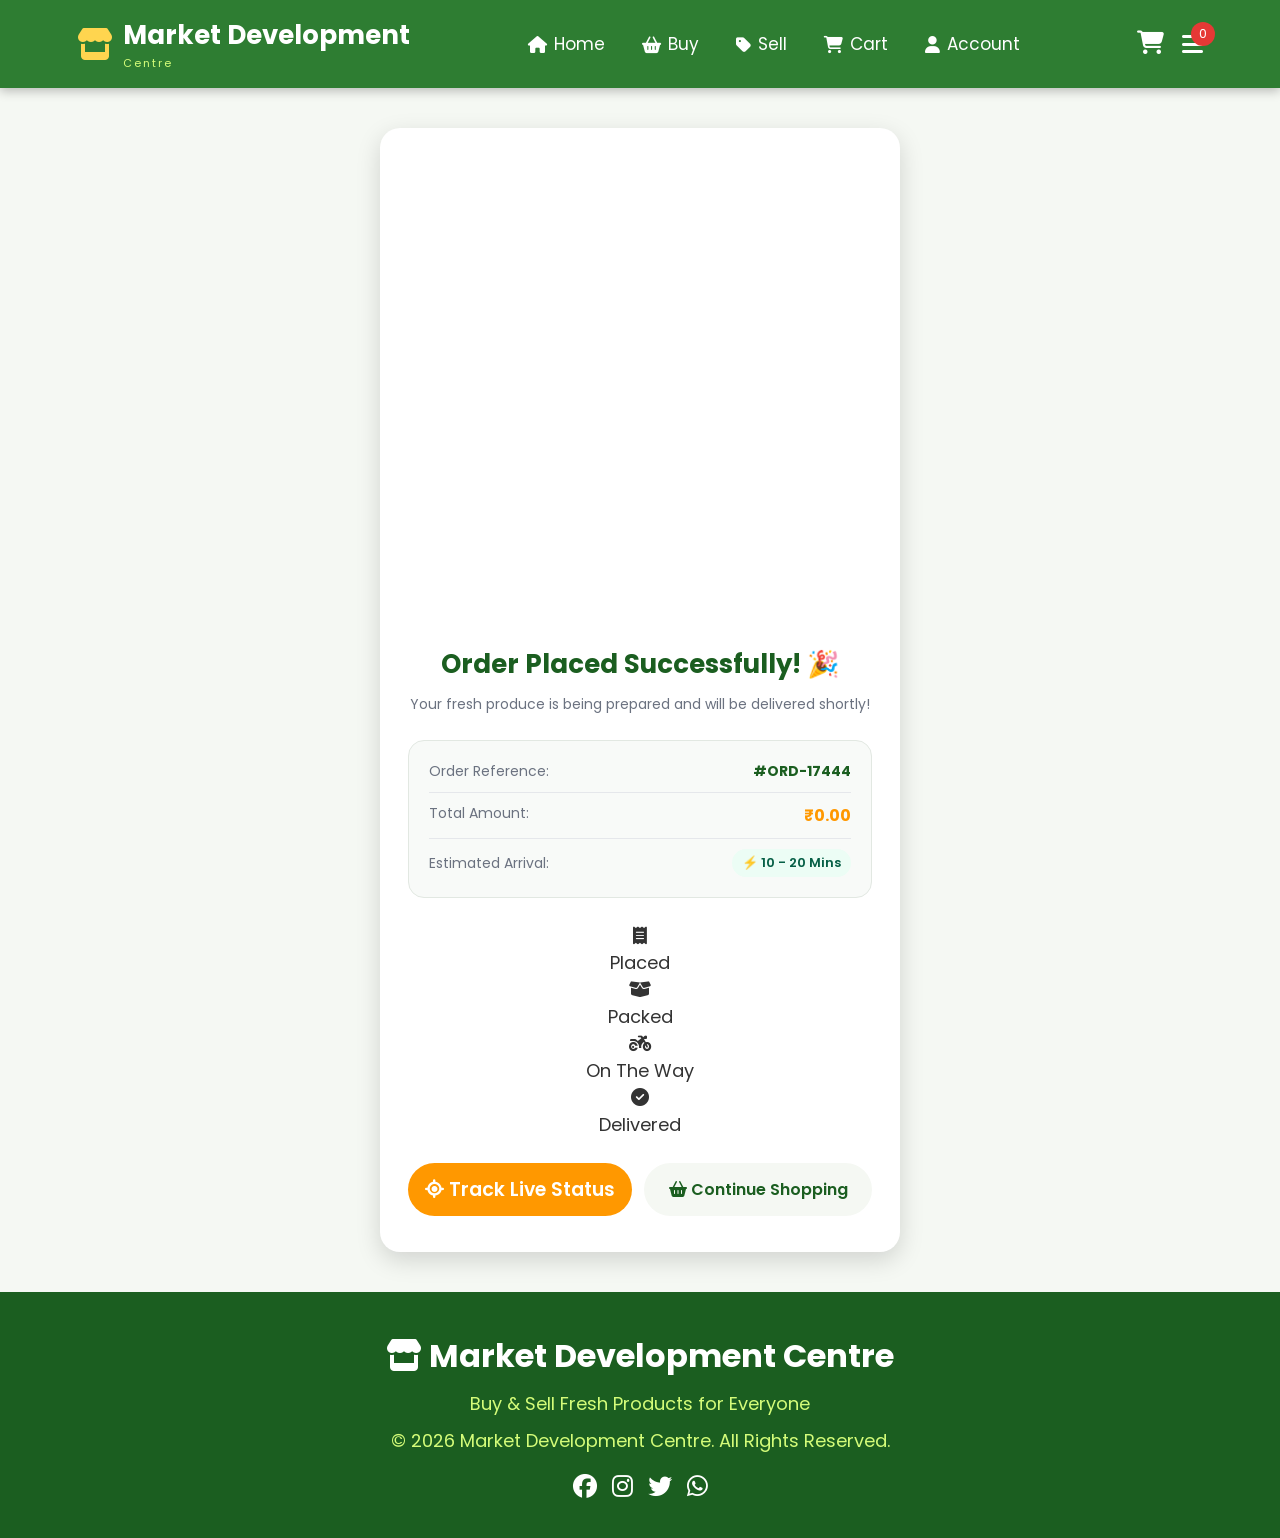
<file: order-success.html>
<!DOCTYPE html>
<html lang="en">
<head>
<meta charset="UTF-8">
<meta name="viewport" content="width=device-width, initial-scale=1.0">
<title>Market Development Centre | Order Confirmed!</title>
<link rel="stylesheet" href="style.css">
<link rel="preconnect" href="https://fonts.googleapis.com">
<link href="https://fonts.googleapis.com/css2?family=Poppins:wght@300;400;500;600;700&display=swap" rel="stylesheet">
<link rel="stylesheet" href="https://cdnjs.cloudflare.com/ajax/libs/font-awesome/6.6.0/css/all.min.css">
</head>

<body>

<!-- Celebratory Confetti Container -->
<div class="confetti-container" id="confettiBox"></div>

<!-- ================= NAVBAR ================= -->
<nav>
    <a href="index.html" class="logo">
        <i class="fa-solid fa-store"></i>
        <span>Market Development<br><small>Centre</small></span>
    </a>

    <ul>
        <li><a href="index.html"><i class="fa-solid fa-house"></i> Home</a></li>
        <li><a href="products.html"><i class="fa-solid fa-basket-shopping"></i> Buy</a></li>
        <li><a href="sell.html"><i class="fa-solid fa-tag"></i> Sell</a></li>
        <li><a href="cart.html"><i class="fa-solid fa-cart-shopping"></i> Cart</a></li>
        <li><a href="profile.html" id="userLink"><i class="fa-solid fa-user"></i> <span id="userName">Account</span></a></li>
    </ul>

    <div class="icons">
        <a href="cart.html">
            <i class="fa-solid fa-cart-shopping"></i>
            <span id="cartCount">0</span>
        </a>
        <i class="fa-solid fa-bars menu-btn" onclick="toggleMenu()"></i>
    </div>
</nav>

<!-- ================= SUCCESS CONTENT ================= -->
<section class="auth-section">
    <div class="auth-box" style="max-width:520px;padding:36px 28px;">
        
        <!-- Animated SVG Checkmark -->
        <div class="checkmark-circle-wrapper">
            <svg class="checkmark-svg" viewBox="0 0 52 52">
                <circle class="checkmark-circle" cx="26" cy="26" r="25" fill="none"/>
                <path class="checkmark-check" fill="none" d="M14.1 27.2l7.1 7.2 16.7-16.8"/>
            </svg>
        </div>

        <h1 style="color:var(--darkgreen);font-size:26px;margin-top:10px;">Order Placed Successfully! 🎉</h1>
        <p style="color:#6b7280;font-size:14px;">Your fresh produce is being prepared and will be delivered shortly!</p>

        <!-- Order Summary Card -->
        <div style="background:#f8faf8;border:1px solid #e2e8e2;border-radius:16px;padding:20px;margin:24px 0;text-align:left;">
            <div style="display:flex;justify-content:space-between;border-bottom:1px solid #e5e7eb;padding-bottom:10px;margin-bottom:10px;">
                <span style="color:#6b7280;font-size:14px;">Order Reference:</span>
                <strong style="color:var(--darkgreen);font-size:14px;" id="orderIdText">#MDC-0000</strong>
            </div>
            <div style="display:flex;justify-content:space-between;border-bottom:1px solid #e5e7eb;padding-bottom:10px;margin-bottom:10px;">
                <span style="color:#6b7280;font-size:14px;">Total Amount:</span>
                <strong style="color:var(--orange);font-size:16px;" id="orderTotalText">₹0.00</strong>
            </div>
            <div style="display:flex;justify-content:space-between;align-items:center;">
                <span style="color:#6b7280;font-size:14px;">Estimated Arrival:</span>
                <span style="background:#ecfdf5;color:#065f46;font-weight:600;font-size:13px;padding:4px 10px;border-radius:20px;">
                    ⚡ 10 - 20 Mins
                </span>
            </div>
        </div>

        <!-- 4-Stage Status Preview -->
        <div class="horizontal-tracker" style="margin:20px 0 25px;">
            <div class="tracker-line">
                <div class="tracker-line-fill" style="width: 15%;"></div>
            </div>
            <div class="tracker-step active current">
                <div class="tracker-node"><i class="fa-solid fa-receipt"></i></div>
                <div class="tracker-title">Placed</div>
            </div>
            <div class="tracker-step">
                <div class="tracker-node"><i class="fa-solid fa-box-open"></i></div>
                <div class="tracker-title">Packed</div>
            </div>
            <div class="tracker-step">
                <div class="tracker-node"><i class="fa-solid fa-motorcycle"></i></div>
                <div class="tracker-title">On The Way</div>
            </div>
            <div class="tracker-step">
                <div class="tracker-node"><i class="fa-solid fa-circle-check"></i></div>
                <div class="tracker-title">Delivered</div>
            </div>
        </div>

        <div style="display:flex;gap:12px;margin-top:20px;">
            <a href="profile.html" class="pay-btn" style="text-decoration:none;flex:1;justify-content:center;padding:12px 16px;">
                <i class="fa-solid fa-location-crosshairs"></i> Track Live Status
            </a>
            <a href="products.html" class="tab-btn" style="text-decoration:none;flex:1;justify-content:center;padding:12px 16px;">
                <i class="fa-solid fa-basket-shopping"></i> Continue Shopping
            </a>
        </div>

    </div>
</section>

<!-- ================= FOOTER ================= -->
<footer>
    <div class="footer-logo">
        <i class="fa-solid fa-store"></i> Market Development Centre
    </div>
    <p>Buy &amp; Sell Fresh Products for Everyone</p>
    <p>© 2026 Market Development Centre. All Rights Reserved.</p>
    <div class="social">
        <i class="fa-brands fa-facebook"></i>
        <i class="fa-brands fa-instagram"></i>
        <i class="fa-brands fa-twitter"></i>
        <i class="fa-brands fa-whatsapp"></i>
    </div>
</footer>

<script src="script.js"></script>
<script>
// Parse Query Params
const params = new URLSearchParams(window.location.search);
const total = params.get("total") || "0.00";
const orderId = params.get("orderId") || "ORD-" + Math.floor(10000 + Math.random() * 90000);

document.getElementById("orderTotalText").innerText = formatPrice(Number(total));
document.getElementById("orderIdText").innerText = "#" + orderId;

// Confetti Generator
function triggerCelebration() {
    const container = document.getElementById("confettiBox");
    if (!container) return;
    const colors = ['#2e7d32', '#10b981', '#f59e0b', '#3b82f6', '#ec4899', '#8b5cf6'];
    
    for (let i = 0; i < 40; i++) {
        const piece = document.createElement('div');
        piece.className = 'confetti-piece';
        piece.style.left = Math.random() * 100 + 'vw';
        piece.style.backgroundColor = colors[Math.floor(Math.random() * colors.length)];
        piece.style.animationDelay = (Math.random() * 2) + 's';
        piece.style.animationDuration = (2.5 + Math.random() * 2) + 's';
        container.appendChild(piece);
    }
}

triggerCelebration();
updateCartCount();
</script>
</body>
</html>
</file>
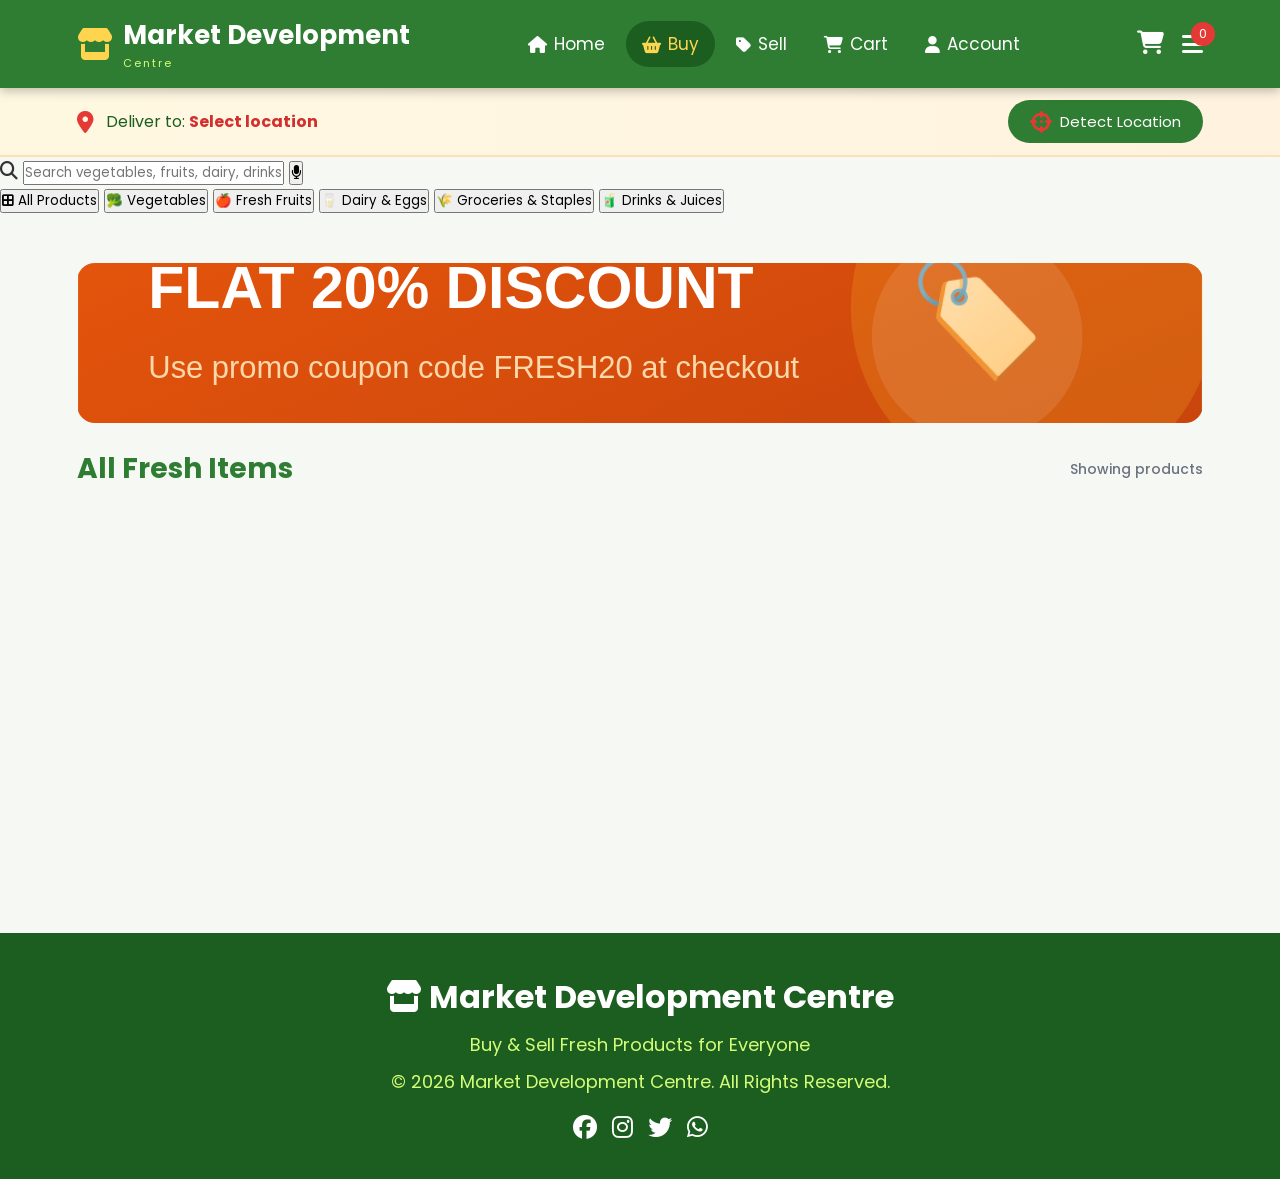
<file: products.html>
<!DOCTYPE html>
<html lang="en">
<head>
<meta charset="UTF-8">
<meta name="viewport" content="width=device-width, initial-scale=1.0">
<title>Market Development Centre | Buy Products</title>
<link rel="stylesheet" href="style.css">
<link rel="stylesheet" href="product.css">
<link rel="preconnect" href="https://fonts.googleapis.com">
<link href="https://fonts.googleapis.com/css2?family=Poppins:wght@300;400;500;600;700&display=swap" rel="stylesheet">
<link rel="stylesheet" href="https://cdnjs.cloudflare.com/ajax/libs/font-awesome/6.6.0/css/all.min.css">
</head>

<body>

<!-- ================= NAVBAR ================= -->
<nav>
    <a href="index.html" class="logo">
        <i class="fa-solid fa-store"></i>
        <span>Market Development<br><small>Centre</small></span>
    </a>

    <ul>
        <li><a href="index.html"><i class="fa-solid fa-house"></i> Home</a></li>
        <li><a href="products.html" class="active"><i class="fa-solid fa-basket-shopping"></i> Buy</a></li>
        <li><a href="sell.html"><i class="fa-solid fa-tag"></i> Sell</a></li>
        <li><a href="cart.html"><i class="fa-solid fa-cart-shopping"></i> Cart</a></li>
        <li><a href="profile.html" id="userLink"><i class="fa-solid fa-user"></i> <span id="userName">Account</span></a></li>
    </ul>

    <div class="icons">
        <a href="cart.html" onclick="openCartDrawer();return false;" title="View Cart">
            <i class="fa-solid fa-cart-shopping"></i>
            <span id="cartCount">0</span>
        </a>
        <a href="#" onclick="logout();return false;" id="logoutBtn" style="display:none;" title="Sign Out">
            <i class="fa-solid fa-right-from-bracket"></i>
        </a>
        <i class="fa-solid fa-bars menu-btn" onclick="toggleMenu()"></i>
    </div>
</nav>

<!-- ================= LOCATION BAR ================= -->
<div class="location-bar">
    <i class="fa-solid fa-location-dot"></i>
    <div class="loc-text" id="locText">
        Deliver to: <strong>Select location</strong>
    </div>
    <button class="detect-btn" onclick="detectLocation()">
        <i class="fa-solid fa-crosshairs"></i> Detect Location
    </button>
</div>

<!-- ================= STICKY SEARCH & CATEGORY CHIPS ================= -->
<div class="sticky-category-wrapper">
    <div class="sticky-search-row">
        <div class="sticky-search-input-wrap">
            <i class="fa-solid fa-magnifying-glass search-icon"></i>
            <input type="text" id="searchBox" placeholder="Search vegetables, fruits, dairy, drinks..." onkeyup="searchProduct()">
            <button class="mic-icon" onclick="voiceSearch()" title="Voice search">
                <i class="fa-solid fa-microphone"></i>
            </button>
        </div>
    </div>
    <div class="category-chips" id="categoryChips">
        <button class="chip-btn active" data-cat="all" onclick="selectCategory('all', this)">
            <i class="fa-solid fa-border-all"></i> All Products
        </button>
        <button class="chip-btn" data-cat="vegetable" onclick="selectCategory('vegetable', this)">
            🥦 Vegetables
        </button>
        <button class="chip-btn" data-cat="fruit" onclick="selectCategory('fruit', this)">
            🍎 Fresh Fruits
        </button>
        <button class="chip-btn" data-cat="dairy" onclick="selectCategory('dairy', this)">
            🥛 Dairy &amp; Eggs
        </button>
        <button class="chip-btn" data-cat="grocery" onclick="selectCategory('grocery', this)">
            🌾 Groceries &amp; Staples
        </button>
        <button class="chip-btn" data-cat="drinks" onclick="selectCategory('drinks', this)">
            🧃 Drinks &amp; Juices
        </button>
    </div>
</div>

<!-- ================= PRODUCTS SECTION ================= -->
<section class="products products-page-wrapper">
    <!-- Promotional Banner -->
    <div style="margin-bottom:25px;border-radius:18px;overflow:hidden;box-shadow:var(--shadow-sm);cursor:pointer;" onclick="window.location.href='checkout.html'">
        <img src="images/banner_discount.svg" alt="20% Discount with FRESH20" style="width:100%;height:auto;display:block;max-height:160px;object-fit:cover;">
    </div>

    <div style="display:flex;justify-content:space-between;align-items:center;margin-bottom:20px;">
        <h2 class="section-title" id="pageCatTitle" style="text-align:left;margin-bottom:0;font-size:28px;">All Fresh Items</h2>
        <span id="productCountBadge" style="font-size:14px;color:#6b7280;font-weight:500;">Showing products</span>
    </div>

    <!-- Shimmer Skeleton Placeholder -->
    <div class="product-grid" id="skeletonGrid" style="display:none;">
        <div class="skeleton-card">
            <div class="skeleton skeleton-img"></div>
            <div class="skeleton skeleton-line"></div>
            <div class="skeleton skeleton-line short"></div>
            <div class="skeleton skeleton-btn"></div>
        </div>
        <div class="skeleton-card">
            <div class="skeleton skeleton-img"></div>
            <div class="skeleton skeleton-line"></div>
            <div class="skeleton skeleton-line short"></div>
            <div class="skeleton skeleton-btn"></div>
        </div>
        <div class="skeleton-card">
            <div class="skeleton skeleton-img"></div>
            <div class="skeleton skeleton-line"></div>
            <div class="skeleton skeleton-line short"></div>
            <div class="skeleton skeleton-btn"></div>
        </div>
        <div class="skeleton-card">
            <div class="skeleton skeleton-img"></div>
            <div class="skeleton skeleton-line"></div>
            <div class="skeleton skeleton-line short"></div>
            <div class="skeleton skeleton-btn"></div>
        </div>
    </div>

    <!-- Live Products Grid -->
    <div class="product-grid" id="productList">
        <!-- Products loaded by JS -->
    </div>

    <div id="noResults" style="display:none;text-align:center;padding:60px 20px;background:#fff;border-radius:18px;margin-top:20px;">
        <i class="fa-solid fa-seedling" style="font-size:48px;color:#d1d5db;margin-bottom:12px;"></i>
        <h3 style="color:#374151;font-size:20px;">No matching produce found</h3>
        <p style="color:#6b7280;font-size:14px;margin-top:4px;">Try searching for something else or browse another category.</p>
        <button class="chip-btn active" style="margin-top:15px;" onclick="selectCategory('all', document.querySelector('.chip-btn[data-cat=all]'))">
            View All Products
        </button>
    </div>
</section>

<!-- ================= FOOTER ================= -->
<footer>
    <div class="footer-logo">
        <i class="fa-solid fa-store"></i> Market Development Centre
    </div>
    <p>Buy &amp; Sell Fresh Products for Everyone</p>
    <p>© 2026 Market Development Centre. All Rights Reserved.</p>
    <div class="social">
        <i class="fa-brands fa-facebook"></i>
        <i class="fa-brands fa-instagram"></i>
        <i class="fa-brands fa-twitter"></i>
        <i class="fa-brands fa-whatsapp"></i>
    </div>
</footer>

<script src="script.js"></script>
<script src="products.js"></script>
</body>
</html>
</file>
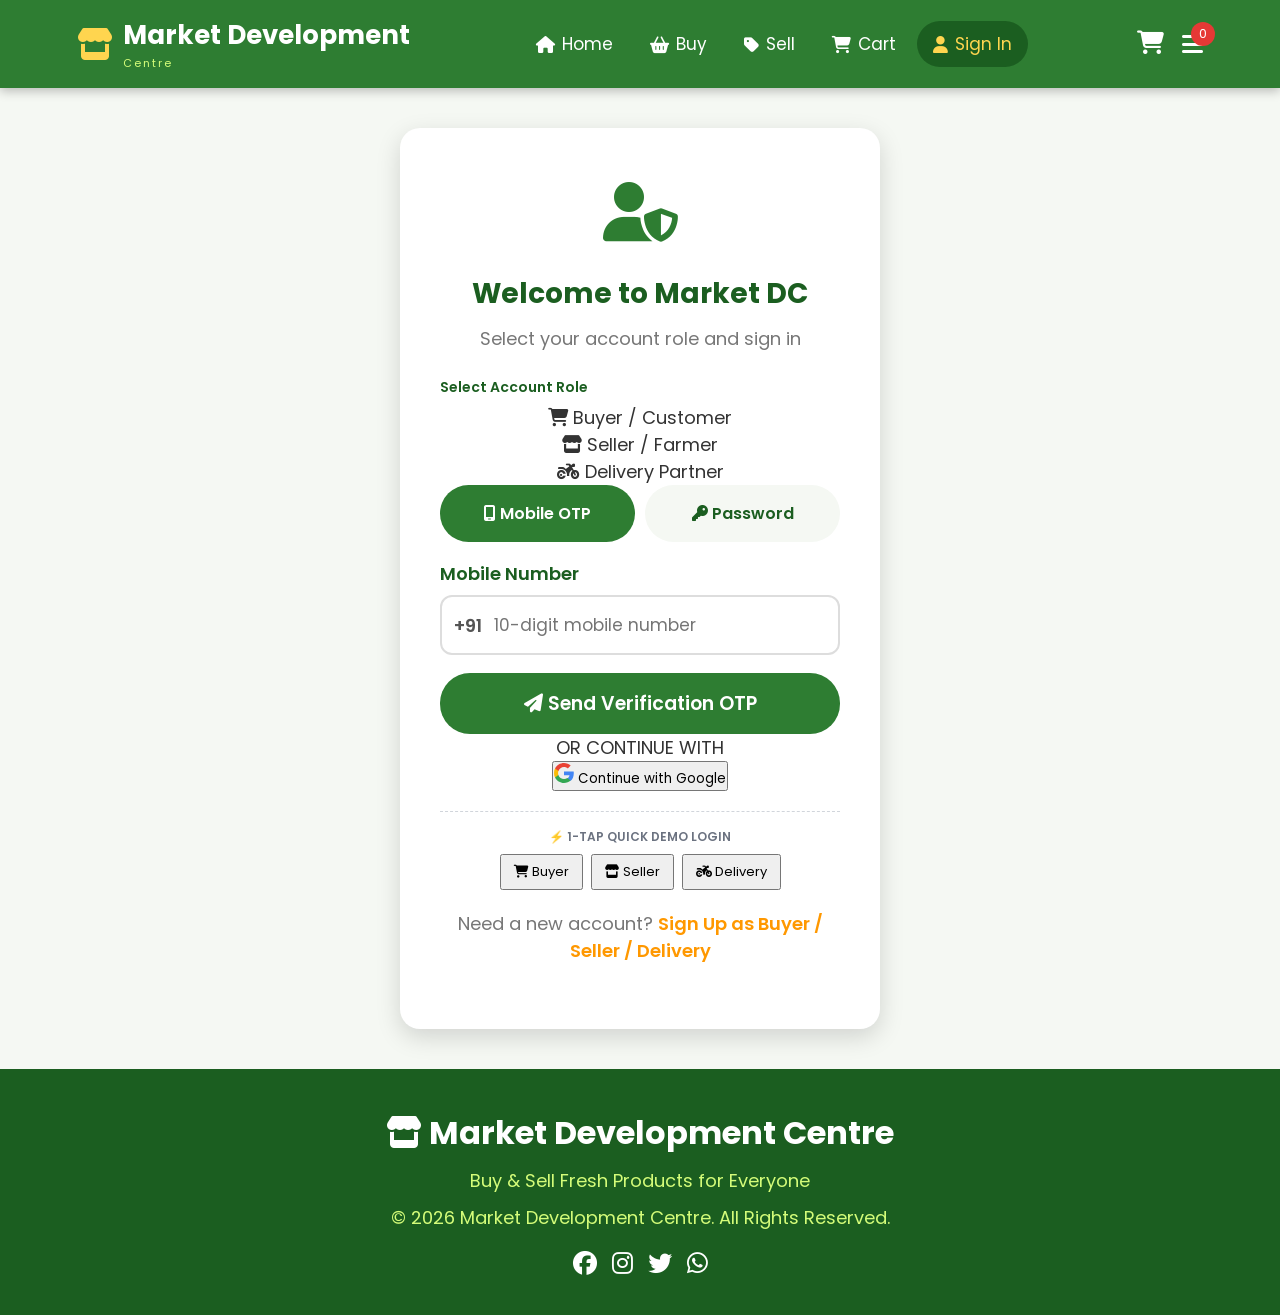
<file: profile.html>
<!DOCTYPE html>
<html lang="en">
<head>
<meta charset="UTF-8">
<meta name="viewport" content="width=device-width, initial-scale=1.0">
<title>Market Development Centre | Account Dashboard</title>
<link rel="stylesheet" href="style.css">
<link rel="preconnect" href="https://fonts.googleapis.com">
<link href="https://fonts.googleapis.com/css2?family=Poppins:wght@300;400;500;600;700&display=swap" rel="stylesheet">
<link rel="stylesheet" href="https://cdnjs.cloudflare.com/ajax/libs/font-awesome/6.6.0/css/all.min.css">
</head>

<body>

<!-- ================= NAVBAR ================= -->
<nav>
    <a href="index.html" class="logo">
        <i class="fa-solid fa-store"></i>
        <span>Market Development<br><small>Centre</small></span>
    </a>

    <ul>
        <li><a href="index.html"><i class="fa-solid fa-house"></i> Home</a></li>
        <li><a href="products.html"><i class="fa-solid fa-basket-shopping"></i> Buy</a></li>
        <li><a href="sell.html"><i class="fa-solid fa-tag"></i> Sell</a></li>
        <li><a href="cart.html"><i class="fa-solid fa-cart-shopping"></i> Cart</a></li>
        <li><a href="profile.html" class="active" id="userLink"><i class="fa-solid fa-user"></i> <span id="navUserName">Account</span></a></li>
    </ul>

    <div class="icons">
        <a href="cart.html" onclick="openCartDrawer();return false;">
            <i class="fa-solid fa-cart-shopping"></i>
            <span id="cartCount">0</span>
        </a>
        <a href="#" onclick="logout();return false;" id="logoutBtn" title="Sign Out">
            <i class="fa-solid fa-right-from-bracket"></i>
        </a>
        <i class="fa-solid fa-bars menu-btn" onclick="toggleMenu()"></i>
    </div>
</nav>

<!-- ================= PROFILE DASHBOARD ================= -->
<section class="profile-section">
    <!-- Sidebar -->
    <div class="profile-sidebar">
        <div class="avatar" id="avatarIcon">
            <i class="fa-solid fa-circle-user"></i>
        </div>
        <h3 id="userName">User</h3>
        <p id="userRoleBadge" class="role-badge buyer">Buyer</p>
        
        <div class="profile-menu" id="profileMenu">
            <!-- Tabs injected by JS based on user role -->
        </div>
    </div>

    <!-- Main Content Area -->
    <div class="profile-content">
        
        <!-- 1. OVERVIEW TAB -->
        <div id="overview" class="tab-pane active">
            <div style="display:flex;justify-content:space-between;align-items:center;margin-bottom:20px;">
                <h2>📊 Dashboard Overview</h2>
                <button class="chip-btn" onclick="refreshDashboardData()"><i class="fa-solid fa-rotate"></i> Refresh</button>
            </div>
            
            <div class="info-row"><span>Full Name</span><strong id="ovName">-</strong></div>
            <div class="info-row"><span>Email Address</span><strong id="ovEmail">-</strong></div>
            <div class="info-row"><span>Registered Phone</span><strong id="ovPhone">-</strong></div>
            <div class="info-row"><span>Account Role</span><strong id="ovRole" style="text-transform:capitalize;">-</strong></div>
            <div class="info-row" id="ovStatRow"><span>Total Orders</span><strong id="ovOrders">0</strong></div>
        </div>

        <!-- 2. BUYER ORDERS TAB (With 4-Stage Horizontal Status Tracker) -->
        <div id="buyerOrders" class="tab-pane" style="display:none;">
            <div style="display:flex;justify-content:space-between;align-items:center;margin-bottom:20px;">
                <h2>📦 My Orders &amp; Live Tracking</h2>
                <button class="chip-btn" onclick="loadBuyerOrders()"><i class="fa-solid fa-arrows-rotate"></i> Refresh</button>
            </div>
            <div id="buyerOrdersList">
                <p style="color:#777;">Loading your orders...</p>
            </div>
        </div>

        <!-- 3. SELLER CATALOG & LISTINGS TAB -->
        <div id="sellerCatalog" class="tab-pane" style="display:none;">
            <div style="display:flex;justify-content:space-between;align-items:center;margin-bottom:20px;">
                <h2>🏪 Store Produce Catalog</h2>
                <button class="tab-btn" onclick="openAddProductModal()" style="width:auto;padding:8px 16px;">
                    <i class="fa-solid fa-plus"></i> Add New Product
                </button>
            </div>
            <div id="sellerProductsGrid" class="product-grid" style="grid-template-columns: repeat(auto-fill, minmax(200px, 1fr));">
                <!-- Seller products loaded here -->
            </div>
        </div>

        <!-- 4. DELIVERY PARTNER QUEUE TAB -->
        <div id="deliveryQueue" class="tab-pane" style="display:none;">
            <div style="display:flex;justify-content:space-between;align-items:center;margin-bottom:20px;">
                <h2>🛵 Live Delivery Orders Queue</h2>
                <button class="chip-btn" onclick="loadDeliveryQueue()"><i class="fa-solid fa-arrows-rotate"></i> Sync Queue</button>
            </div>
            <div id="deliveryQueueList">
                <p style="color:#777;">Loading assigned deliveries...</p>
            </div>
        </div>

        <!-- 5. PROFILE SETTINGS TAB -->
        <div id="settings" class="tab-pane" style="display:none;">
            <h2>⚙️ Profile Settings</h2>
            <p style="color:#6b7280;margin-bottom:20px;">Update your profile credentials</p>
            
            <label for="upName" style="font-weight:600;color:var(--darkgreen);">Full Name</label>
            <input type="text" id="upName" placeholder="Your name" style="width:100%;padding:12px;border:1.5px solid #d1d5db;border-radius:10px;margin-bottom:15px;">
            
            <label for="upPhone" style="font-weight:600;color:var(--darkgreen);">Mobile Phone</label>
            <input type="tel" id="upPhone" placeholder="10-digit mobile" maxlength="10" style="width:100%;padding:12px;border:1.5px solid #d1d5db;border-radius:10px;margin-bottom:20px;">
            
            <button class="auth-btn" onclick="saveSettings()">Save Changes</button>
        </div>

    </div>
</section>

<!-- ================= ADD PRODUCT MODAL (For Sellers) ================= -->
<div id="addProductModal" style="display:none;position:fixed;top:0;left:0;width:100%;height:100%;background:rgba(0,0,0,0.5);z-index:9999;display:none;align-items:center;justify-content:center;padding:20px;">
    <div style="background:#fff;border-radius:18px;max-width:480px;width:100%;padding:24px;position:relative;box-shadow:var(--shadow-lg);">
        <button onclick="closeAddProductModal()" style="position:absolute;top:16px;right:16px;background:none;border:none;font-size:22px;cursor:pointer;color:#777;">&times;</button>
        <h3 style="color:var(--darkgreen);margin-bottom:15px;"><i class="fa-solid fa-plus-circle"></i> Add Produce Listing</h3>
        
        <form onsubmit="return handleAddNewProduct(event)">
            <label>Product Name</label>
            <input type="text" id="newProdName" placeholder="e.g. Fresh Red Tomatoes" required>
            
            <label>Category</label>
            <select id="newProdCategory" style="width:100%;padding:12px;border:1.5px solid #d1d5db;border-radius:10px;margin-bottom:15px;">
                <option value="vegetable">🥦 Vegetable</option>
                <option value="fruit">🍎 Fruit</option>
                <option value="dairy">🥛 Dairy</option>
                <option value="grocery">🌾 Grocery</option>
                <option value="drinks">🧃 Drinks</option>
            </select>
            
            <div style="display:flex;gap:10px;">
                <div style="flex:1;">
                    <label>Price (₹)</label>
                    <input type="number" id="newProdPrice" placeholder="40" min="1" required>
                </div>
                <div style="flex:1;">
                    <label>Unit</label>
                    <input type="text" id="newProdUnit" placeholder="kg or pack" value="kg" required>
                </div>
            </div>
            
            <label>Description / Farm Details</label>
            <textarea id="newProdDesc" rows="2" placeholder="Freshly harvested from farm..." required></textarea>
            
            <button type="submit" class="auth-btn" id="btnSubmitNewProd" style="margin-top:10px;">
                <i class="fa-solid fa-cloud-arrow-up"></i> Publish Listing
            </button>
        </form>
    </div>
</div>

<!-- ================= FOOTER ================= -->
<footer>
    <div class="footer-logo">
        <i class="fa-solid fa-store"></i> Market Development Centre
    </div>
    <p>Buy &amp; Sell Fresh Products for Everyone</p>
    <p>© 2026 Market Development Centre. All Rights Reserved.</p>
    <div class="social">
        <i class="fa-brands fa-facebook"></i>
        <i class="fa-brands fa-instagram"></i>
        <i class="fa-brands fa-twitter"></i>
        <i class="fa-brands fa-whatsapp"></i>
    </div>
</footer>

<script src="script.js"></script>
<script>
// =============================
// Dashboard Controller
// =============================
let currentUser = getCurrentUser();
let allOrders = [];

// Auth Guard
if (!isLoggedIn()) {
    window.location.href = 'login.html';
}

document.addEventListener("DOMContentLoaded", () => {
    initDashboard();
});

function initDashboard() {
    currentUser = getCurrentUser();
    if (!currentUser) return;

    // Header updates
    document.getElementById("userName").innerText = currentUser.name || "User";
    const roleBadge = document.getElementById("userRoleBadge");
    roleBadge.innerText = (currentUser.role || 'buyer').replace('_', ' ').toUpperCase();
    roleBadge.className = `role-badge ${currentUser.role || 'buyer'}`;

    document.getElementById("ovName").innerText = currentUser.name || "-";
    document.getElementById("ovEmail").innerText = currentUser.email || "-";
    document.getElementById("ovPhone").innerText = currentUser.phone ? '+91 ' + currentUser.phone : "-";
    document.getElementById("ovRole").innerText = (currentUser.role || 'Buyer').replace('_', ' ');

    document.getElementById("upName").value = currentUser.name || "";
    document.getElementById("upPhone").value = currentUser.phone || "";

    buildSidebarMenu(currentUser.role);
    refreshDashboardData();
}

function buildSidebarMenu(role) {
    const menu = document.getElementById("profileMenu");
    menu.innerHTML = "";

    menu.innerHTML += `<button class="active" onclick="switchProfileTab('overview', this)"><i class="fa-solid fa-house"></i> Overview</button>`;

    if (role === 'delivery_partner') {
        menu.innerHTML += `<button onclick="switchProfileTab('deliveryQueue', this)"><i class="fa-solid fa-motorcycle"></i> Delivery Queue</button>`;
    } else if (role === 'seller') {
        menu.innerHTML += `<button onclick="switchProfileTab('sellerCatalog', this)"><i class="fa-solid fa-store"></i> My Produce</button>`;
        menu.innerHTML += `<button onclick="switchProfileTab('buyerOrders', this)"><i class="fa-solid fa-box"></i> Store Orders</button>`;
    } else {
        menu.innerHTML += `<button onclick="switchProfileTab('buyerOrders', this)"><i class="fa-solid fa-box"></i> My Orders</button>`;
    }

    menu.innerHTML += `<button onclick="switchProfileTab('settings', this)"><i class="fa-solid fa-gear"></i> Settings</button>`;
    menu.innerHTML += `<button onclick="logout()" style="color:#ef4444;"><i class="fa-solid fa-right-from-bracket"></i> Logout</button>`;
}

function switchProfileTab(tabId, btn) {
    document.querySelectorAll('.tab-pane').forEach(p => p.style.display = 'none');
    const target = document.getElementById(tabId);
    if (target) target.style.display = 'block';

    if (btn) {
        document.querySelectorAll('.profile-menu button').forEach(b => b.classList.remove('active'));
        btn.classList.add('active');
    }

    if (tabId === 'buyerOrders') loadBuyerOrders();
    if (tabId === 'deliveryQueue') loadDeliveryQueue();
    if (tabId === 'sellerCatalog') loadSellerCatalog();
}

async function refreshDashboardData() {
    try {
        allOrders = await SmartAPI.getOrders();
        document.getElementById("ovOrders").innerText = allOrders.length;
    } catch (e) {
        console.warn('Dashboard refresh error:', e);
    }
}

// =============================
// Buyer Order Tracker (Horizontal 4-Stage)
// =============================
async function loadBuyerOrders() {
    const list = document.getElementById("buyerOrdersList");
    list.innerHTML = '<p style="color:#777;"><i class="fa-solid fa-spinner fa-spin"></i> Fetching orders...</p>';

    allOrders = await SmartAPI.getOrders();

    if (allOrders.length === 0) {
        list.innerHTML = `
        <div style="text-align:center;padding:40px;background:#fff;border-radius:14px;">
            <i class="fa-solid fa-basket-shopping" style="font-size:40px;color:#d1d5db;margin-bottom:10px;"></i>
            <p style="color:#6b7280;">No orders found yet.</p>
            <a href="products.html" class="chip-btn active" style="display:inline-block;margin-top:10px;">Start Shopping</a>
        </div>`;
        return;
    }

    list.innerHTML = "";
    allOrders.forEach(o => {
        const statusStages = ['Placed', 'Packed', 'Out for Delivery', 'Delivered'];
        const currentIdx = Math.max(0, statusStages.indexOf(o.status || 'Placed'));
        const fillPct = (currentIdx / (statusStages.length - 1)) * 100;

        const itemsHtml = (o.items || []).map(i => `
            <div style="display:flex;justify-content:space-between;font-size:13px;color:#555;padding:3px 0;">
                <span>${i.name} &times; ${i.qty} ${i.unit || 'kg'}</span>
                <span>₹${(i.price * i.qty).toFixed(2)}</span>
            </div>
        `).join('');

        list.innerHTML += `
        <div class="order-tracker-card">
            <div class="tracker-header">
                <div>
                    <div class="tracker-id">Order #${String(o.id).substring(0, 12)}</div>
                    <div class="tracker-time">${o.date || 'Just now'} &bull; ${o.items ? o.items.length : 0} items</div>
                </div>
                <div style="text-align:right;">
                    <div style="font-size:18px;font-weight:700;color:var(--darkgreen);">₹${Number(o.total).toFixed(2)}</div>
                    <span class="role-badge buyer" style="font-size:11px;">${o.status || 'Placed'}</span>
                </div>
            </div>

            <!-- 4-Stage Horizontal Order Tracker -->
            <div class="horizontal-tracker">
                <div class="tracker-line">
                    <div class="tracker-line-fill" style="width: ${fillPct}%;"></div>
                </div>
                
                <div class="tracker-step ${currentIdx >= 0 ? 'active' : ''} ${currentIdx === 0 ? 'current' : ''}">
                    <div class="tracker-node"><i class="fa-solid fa-receipt"></i></div>
                    <div class="tracker-title">Placed</div>
                </div>
                <div class="tracker-step ${currentIdx >= 1 ? 'active' : ''} ${currentIdx === 1 ? 'current' : ''}">
                    <div class="tracker-node"><i class="fa-solid fa-box-open"></i></div>
                    <div class="tracker-title">Packed</div>
                </div>
                <div class="tracker-step ${currentIdx >= 2 ? 'active' : ''} ${currentIdx === 2 ? 'current' : ''}">
                    <div class="tracker-node"><i class="fa-solid fa-motorcycle"></i></div>
                    <div class="tracker-title">Out for Delivery</div>
                </div>
                <div class="tracker-step ${currentIdx >= 3 ? 'active' : ''} ${currentIdx === 3 ? 'current' : ''}">
                    <div class="tracker-node"><i class="fa-solid fa-circle-check"></i></div>
                    <div class="tracker-title">Delivered</div>
                </div>
            </div>

            <div style="background:#f9fafb;padding:12px;border-radius:10px;margin-top:14px;">
                <div style="font-weight:600;font-size:13px;color:#374151;margin-bottom:6px;">Items:</div>
                ${itemsHtml}
                <div style="margin-top:8px;font-size:12px;color:#6b7280;">📍 ${o.address}</div>
            </div>
        </div>`;
    });
}

// =============================
// Delivery Partner Live Queue
// =============================
async function loadDeliveryQueue() {
    const list = document.getElementById("deliveryQueueList");
    list.innerHTML = '<p style="color:#777;"><i class="fa-solid fa-spinner fa-spin"></i> Loading delivery queue...</p>';

    const queue = await SmartAPI.getOrders();

    if (queue.length === 0) {
        list.innerHTML = '<p style="color:#777;padding:20px;">No deliveries currently queued.</p>';
        return;
    }

    list.innerHTML = "";
    queue.forEach(o => {
        let actionBtn = "";
        if (o.status === 'Placed') {
            actionBtn = `<button class="status-action-btn btn-pack" onclick="updateOrderStatus('${o.id}', 'Packed')"><i class="fa-solid fa-box"></i> Mark Packed</button>`;
        } else if (o.status === 'Packed') {
            actionBtn = `<button class="status-action-btn btn-out" onclick="updateOrderStatus('${o.id}', 'Out for Delivery')"><i class="fa-solid fa-motorcycle"></i> Out for Delivery</button>`;
        } else if (o.status === 'Out for Delivery') {
            actionBtn = `<button class="status-action-btn btn-delivered" onclick="updateOrderStatus('${o.id}', 'Delivered')"><i class="fa-solid fa-circle-check"></i> Mark Delivered</button>`;
        } else {
            actionBtn = `<span style="color:#10b981;font-weight:600;font-size:13px;"><i class="fa-solid fa-circle-check"></i> Completed</span>`;
        }

        list.innerHTML += `
        <div class="delivery-queue-card">
            <div style="display:flex;justify-content:space-between;align-items:center;margin-bottom:8px;">
                <div style="font-weight:700;color:var(--darkgreen);">Order #${String(o.id).substring(0,8)}</div>
                <span class="role-badge ${o.status === 'Delivered' ? 'buyer' : 'delivery_partner'}">${o.status || 'Placed'}</span>
            </div>
            <div style="font-size:14px;color:#111;font-weight:600;">👤 ${o.name} &bull; 📞 ${o.phone}</div>
            <div style="font-size:13px;color:#555;margin:4px 0;">📍 ${o.address}</div>
            <div style="display:flex;justify-content:space-between;align-items:center;margin-top:12px;">
                <div style="font-size:15px;font-weight:700;color:var(--darkgreen);">₹${Number(o.total).toFixed(2)} (${o.payment})</div>
                <div>${actionBtn}</div>
            </div>
        </div>`;
    });
}

async function updateOrderStatus(orderId, newStatus) {
    const res = await SmartAPI.updateOrderStatus(orderId, newStatus);
    if (res.success) {
        showToast(`✅ Order status updated to: ${newStatus}`);
        loadDeliveryQueue();
    } else {
        showToast('❌ Could not update status');
    }
}

// =============================
// Seller Catalog Manager
// =============================
async function loadSellerCatalog() {
    const grid = document.getElementById("sellerProductsGrid");
    grid.innerHTML = '<p style="color:#777;"><i class="fa-solid fa-spinner fa-spin"></i> Loading catalog...</p>';

    const prods = await SmartAPI.getProducts();

    grid.innerHTML = "";
    prods.forEach(p => {
        grid.innerHTML += `
        <div class="product-card-enhanced" style="padding:12px;">
            <div class="product-image-wrap" style="height:110px;">
                <img src="${p.image || 'images/vegetables.svg'}" alt="${p.name}">
            </div>
            <div class="product-title" style="font-size:14px;">${p.name}</div>
            <div class="product-pricing-row">
                <div class="product-price-current">₹${p.price}/${p.unit || 'kg'}</div>
            </div>
            <div style="font-size:12px;color:#10b981;font-weight:600;margin-top:6px;">In Stock</div>
        </div>`;
    });
}

function openAddProductModal() {
    document.getElementById("addProductModal").style.display = "flex";
}
function closeAddProductModal() {
    document.getElementById("addProductModal").style.display = "none";
}

async function handleAddNewProduct(event) {
    event.preventDefault();
    const name = document.getElementById("newProdName").value.trim();
    const category = document.getElementById("newProdCategory").value;
    const price = Number(document.getElementById("newProdPrice").value);
    const unit = document.getElementById("newProdUnit").value.trim();
    const desc = document.getElementById("newProdDesc").value.trim();

    const btn = document.getElementById("btnSubmitNewProd");
    btn.innerHTML = '<i class="fa-solid fa-spinner fa-spin"></i> Publishing...';
    btn.disabled = true;

    const data = await SmartAPI.addProduct({ name, category, price, unit, desc });

    if (data.success) {
        showToast('🎉 Product listing created successfully!');
        closeAddProductModal();
        loadSellerCatalog();
    } else {
        showToast('❌ ' + (data.message || 'Error publishing product'));
    }

    btn.innerHTML = '<i class="fa-solid fa-cloud-arrow-up"></i> Publish Listing';
    btn.disabled = false;
    return false;
}

// =============================
// Settings Saver
// =============================
function saveSettings() {
    const name = document.getElementById("upName").value.trim();
    const phone = document.getElementById("upPhone").value.trim();

    if (currentUser && name) {
        currentUser.name = name;
        currentUser.phone = phone;
        localStorage.setItem("user", JSON.stringify(currentUser));
        initDashboard();
        showToast("Profile settings updated ✅");
    }
}
</script>
</body>
</html>
</file>
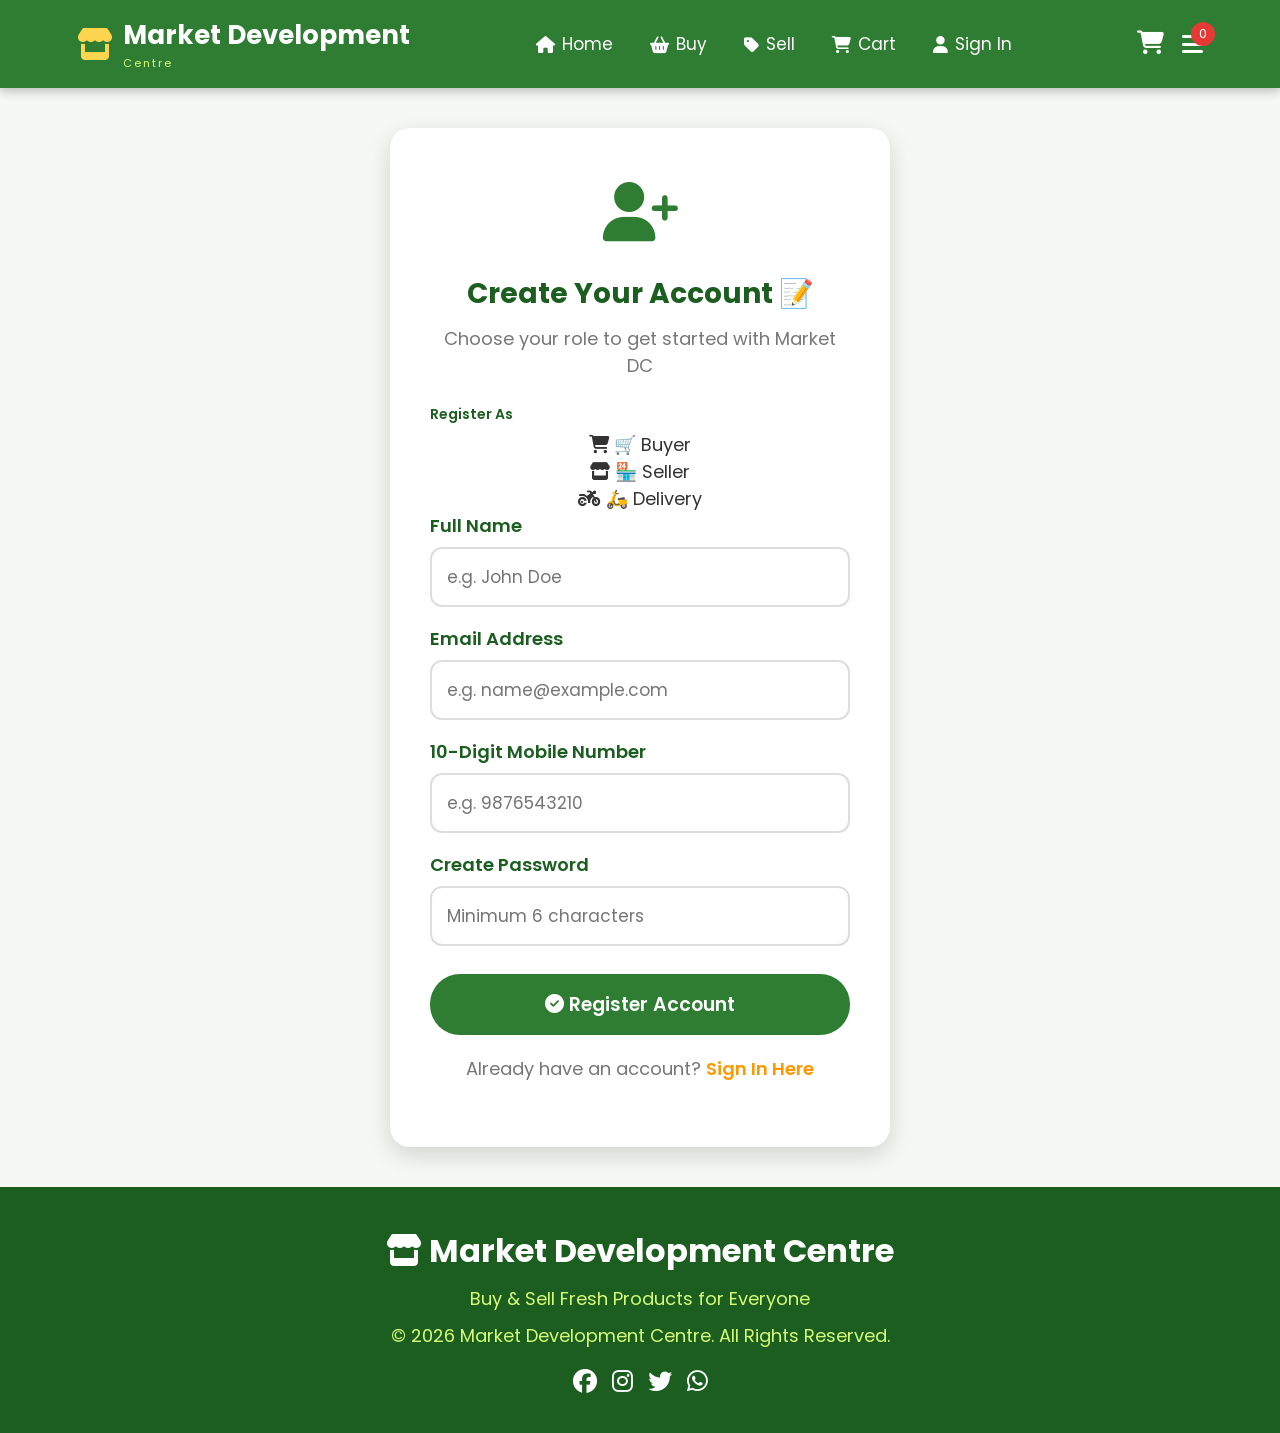
<file: register.html>
<!DOCTYPE html>
<html lang="en">
<head>
<meta charset="UTF-8">
<meta name="viewport" content="width=device-width, initial-scale=1.0">
<title>Market Development Centre | Register</title>
<link rel="stylesheet" href="style.css">
<link rel="preconnect" href="https://fonts.googleapis.com">
<link href="https://fonts.googleapis.com/css2?family=Poppins:wght@300;400;500;600;700&display=swap" rel="stylesheet">
<link rel="stylesheet" href="https://cdnjs.cloudflare.com/ajax/libs/font-awesome/6.6.0/css/all.min.css">
</head>

<body>

<!-- ================= NAVBAR ================= -->
<nav>
    <a href="index.html" class="logo">
        <i class="fa-solid fa-store"></i>
        <span>Market Development<br><small>Centre</small></span>
    </a>

    <ul>
        <li><a href="index.html"><i class="fa-solid fa-house"></i> Home</a></li>
        <li><a href="products.html"><i class="fa-solid fa-basket-shopping"></i> Buy</a></li>
        <li><a href="sell.html"><i class="fa-solid fa-tag"></i> Sell</a></li>
        <li><a href="cart.html"><i class="fa-solid fa-cart-shopping"></i> Cart</a></li>
        <li><a href="login.html"><i class="fa-solid fa-user"></i> Sign In</a></li>
    </ul>

    <div class="icons">
        <a href="cart.html" onclick="openCartDrawer();return false;">
            <i class="fa-solid fa-cart-shopping"></i>
            <span id="cartCount">0</span>
        </a>
        <i class="fa-solid fa-bars menu-btn" onclick="toggleMenu()"></i>
    </div>
</nav>

<!-- ================= REGISTER SECTION ================= -->
<section class="auth-section">
    <div class="auth-box" style="max-width:500px;">
        <div class="auth-icon">
            <i class="fa-solid fa-user-plus"></i>
        </div>
        <h1>Create Your Account 📝</h1>
        <p>Choose your role to get started with Market DC</p>

        <!-- Role Selector -->
        <label style="display:block;text-align:left;font-size:14px;font-weight:600;color:var(--darkgreen);margin-bottom:6px;">Register As</label>
        <div class="role-picker" id="rolePicker">
            <div class="role-pill active" data-role="buyer" onclick="selectRegisterRole('buyer', this)">
                <i class="fa-solid fa-cart-shopping"></i>
                <span>🛒 Buyer</span>
            </div>
            <div class="role-pill" data-role="seller" onclick="selectRegisterRole('seller', this)">
                <i class="fa-solid fa-store"></i>
                <span>🏪 Seller</span>
            </div>
            <div class="role-pill" data-role="delivery_partner" onclick="selectRegisterRole('delivery_partner', this)">
                <i class="fa-solid fa-motorcycle"></i>
                <span>🛵 Delivery</span>
            </div>
        </div>

        <form id="registerForm" onsubmit="return handleRegister(event)">
            <label for="name">Full Name</label>
            <input type="text" id="name" placeholder="e.g. John Doe" required>

            <label for="email">Email Address</label>
            <input type="email" id="email" placeholder="e.g. name@example.com" required>

            <label for="phone">10-Digit Mobile Number</label>
            <input type="tel" id="phone" placeholder="e.g. 9876543210" pattern="[0-9]{10}" maxlength="10" required>

            <label for="password">Create Password</label>
            <input type="password" id="password" placeholder="Minimum 6 characters" minlength="6" required>

            <button type="submit" class="auth-btn" id="regSubmitBtn" style="margin-top:10px;">
                <i class="fa-solid fa-circle-check"></i> Register Account
            </button>
        </form>

        <p class="auth-switch">
            Already have an account?
            <a href="login.html">Sign In Here</a>
        </p>
    </div>
</section>

<!-- ================= FOOTER ================= -->
<footer>
    <div class="footer-logo">
        <i class="fa-solid fa-store"></i> Market Development Centre
    </div>
    <p>Buy &amp; Sell Fresh Products for Everyone</p>
    <p>© 2026 Market Development Centre. All Rights Reserved.</p>
    <div class="social">
        <i class="fa-brands fa-facebook"></i>
        <i class="fa-brands fa-instagram"></i>
        <i class="fa-brands fa-twitter"></i>
        <i class="fa-brands fa-whatsapp"></i>
    </div>
</footer>

<script src="script.js"></script>
<script>
let selectedRegRole = 'buyer';

function selectRegisterRole(role, el) {
    selectedRegRole = role;
    document.querySelectorAll('.role-pill').forEach(p => p.classList.remove('active'));
    el.classList.add('active');
}

async function handleRegister(event) {
    event.preventDefault();
    const name = document.getElementById("name").value.trim();
    const email = document.getElementById("email").value.trim();
    const phone = document.getElementById("phone").value.trim().replace(/\D/g, '');
    const password = document.getElementById("password").value;

    if (!name || !email || !phone || !password) {
        showToast("Please fill all required fields");
        return false;
    }
    if (phone.length !== 10) {
        showToast("Please enter a valid 10-digit mobile number");
        return false;
    }

    const btn = document.getElementById('regSubmitBtn');
    btn.innerHTML = '<i class="fa-solid fa-spinner fa-spin"></i> Creating Account...';
    btn.disabled = true;

    const data = await SmartAPI.register(name, email, phone, selectedRegRole, password);

    if (data.success) {
        localStorage.setItem('token', data.token);
        localStorage.setItem('user', JSON.stringify(data.user));
        showToast(`🎉 Registration successful! Welcome, ${data.user.name}!`);
        setTimeout(() => {
            if (data.user.role === 'delivery_partner' || data.user.role === 'seller') {
                window.location.href = "profile.html";
            } else {
                window.location.href = "index.html";
            }
        }, 1000);
    } else {
        showToast("❌ " + (data.message || 'Registration failed'));
        btn.innerHTML = '<i class="fa-solid fa-circle-check"></i> Register Account';
        btn.disabled = false;
    }

    return false;
}
</script>
</body>
</html>
</file>
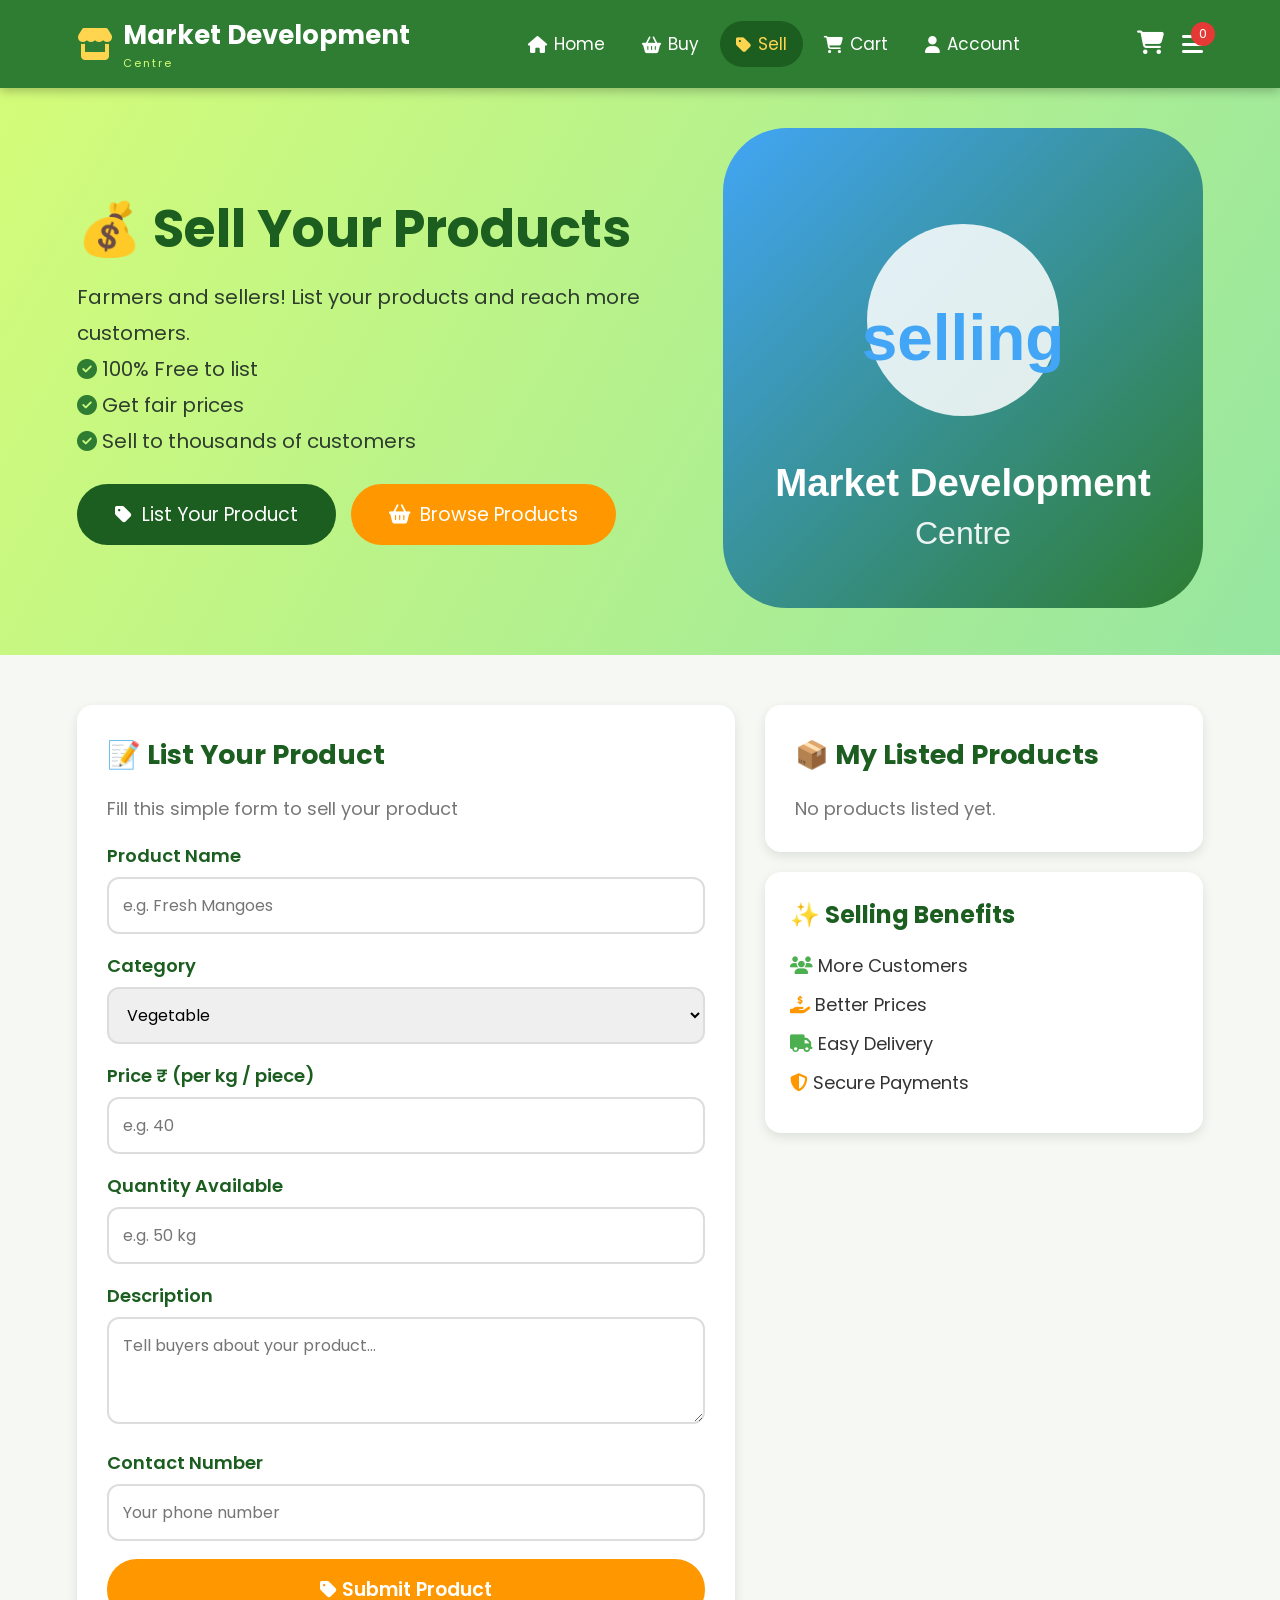
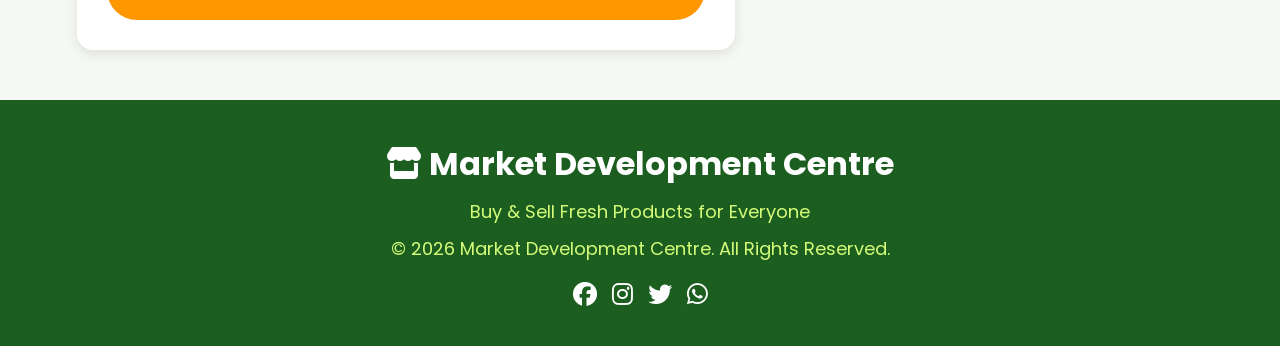
<file: sell.html>
<!DOCTYPE html>
<html lang="en">
<head>
<meta charset="UTF-8">
<meta name="viewport" content="width=device-width, initial-scale=1.0">
<title>Market Development Centre | Sell Products</title>
<link rel="stylesheet" href="style.css">
<link rel="preconnect" href="https://fonts.googleapis.com">
<link href="https://fonts.googleapis.com/css2?family=Poppins:wght@300;400;500;600;700&display=swap" rel="stylesheet">
<link rel="stylesheet" href="https://cdnjs.cloudflare.com/ajax/libs/font-awesome/6.6.0/css/all.min.css">
</head>

<body>

<!-- ================= NAVBAR ================= -->
<nav>
    <a href="index.html" class="logo">
        <i class="fa-solid fa-store"></i>
        <span>Market Development<br><small>Centre</small></span>
    </a>

    <ul>
        <li><a href="index.html"><i class="fa-solid fa-house"></i> Home</a></li>
        <li><a href="products.html"><i class="fa-solid fa-basket-shopping"></i> Buy</a></li>
        <li><a href="sell.html" class="active"><i class="fa-solid fa-tag"></i> Sell</a></li>
        <li><a href="cart.html"><i class="fa-solid fa-cart-shopping"></i> Cart</a></li>
        <li><a href="profile.html" id="userLink"><i class="fa-solid fa-user"></i> <span id="userName">Account</span></a></li>
    </ul>

    <div class="icons">
        <a href="cart.html" onclick="openCartDrawer();return false;">
            <i class="fa-solid fa-cart-shopping"></i>
            <span id="cartCount">0</span>
        </a>
        <i class="fa-solid fa-bars menu-btn" onclick="toggleMenu()"></i>
    </div>
</nav>

<!-- ================= SELL HERO ================= -->
<section class="hero" style="padding:40px 6%;">
    <div class="hero-text">
        <h1>💰 Sell Your Products</h1>
        <p>
            Farmers and sellers! List your products and reach more customers.<br>
            <i class="fa-solid fa-circle-check" style="color:var(--green)"></i> 100% Free to list<br>
            <i class="fa-solid fa-circle-check" style="color:var(--green)"></i> Get fair prices<br>
            <i class="fa-solid fa-circle-check" style="color:var(--green)"></i> Sell to thousands of customers
        </p>
        <div class="hero-buttons">
            <a href="#sellForm" class="btn-sell">
                <i class="fa-solid fa-tag"></i> List Your Product
            </a>
            <a href="products.html" class="btn-buy">
                <i class="fa-solid fa-basket-shopping"></i> Browse Products
            </a>
        </div>
    </div>
    <div class="hero-image">
        <img src="images/selling.svg" alt="Sell Products">
    </div>
</section>

<!-- ================= SELL FORM ================= -->
<section class="checkout-section" id="sellForm">
    <div class="checkout-form">
        <h2>📝 List Your Product</h2>
        <p style="color:#777;margin-bottom:20px;">Fill this simple form to sell your product</p>

        <form onsubmit="return submitProduct(event)">
            <label for="pname">Product Name</label>
            <input type="text" id="pname" placeholder="e.g. Fresh Mangoes" required>

            <label for="pcategory">Category</label>
            <select id="pcategory">
                <option value="vegetable">Vegetable</option>
                <option value="fruit">Fruit</option>
                <option value="dairy">Dairy</option>
                <option value="grocery">Grocery</option>
                <option value="drinks">Drinks</option>
            </select>

<label for="pprice">Price ₹ (per kg / piece)</label>
            <input type="number" id="pprice" placeholder="e.g. 40" min="0.01" step="0.01" required>

            <label for="pquantity">Quantity Available</label>
            <input type="number" id="pquantity" placeholder="e.g. 50 kg" min="1" required>

            <label for="pdesc">Description</label>
            <textarea id="pdesc" rows="3" placeholder="Tell buyers about your product..."></textarea>

            <label for="pcontact">Contact Number</label>
            <input type="tel" id="pcontact" placeholder="Your phone number" required>

            <button type="submit" class="pay-btn">
                <i class="fa-solid fa-tag"></i> Submit Product
            </button>
        </form>
    </div>

    <div>
        <!-- My Listed Products -->
        <div class="checkout-form" style="margin-bottom:20px;">
            <h2>📦 My Listed Products</h2>
            <div id="myProducts">
                <p style="color:#777;">No products listed yet.</p>
            </div>
        </div>

        <!-- Benefits -->
        <div class="cart-summary">
            <h2>✨ Selling Benefits</h2>
            <div class="summary-row">
                <span><i class="fa-solid fa-users" style="color:#4caf50;"></i> More Customers</span>
            </div>
            <div class="summary-row">
                <span><i class="fa-solid fa-hand-holding-dollar" style="color:#ff9800;"></i> Better Prices</span>
            </div>
            <div class="summary-row">
                <span><i class="fa-solid fa-truck" style="color:#4caf50;"></i> Easy Delivery</span>
            </div>
            <div class="summary-row">
                <span><i class="fa-solid fa-shield-halved" style="color:#ff9800;"></i> Secure Payments</span>
            </div>
        </div>
    </div>
</section>

<!-- ================= FOOTER ================= -->
<footer>
    <div class="footer-logo">
        <i class="fa-solid fa-store"></i> Market Development Centre
    </div>
    <p>Buy &amp; Sell Fresh Products for Everyone</p>
    <p>© 2026 Market Development Centre. All Rights Reserved.</p>
    <div class="social">
        <i class="fa-brands fa-facebook"></i>
        <i class="fa-brands fa-instagram"></i>
        <i class="fa-brands fa-twitter"></i>
        <i class="fa-brands fa-whatsapp"></i>
    </div>
</footer>

<script src="script.js"></script>
<script>
// =============================
// Sell Product Function
// =============================
function submitProduct(event){
    event.preventDefault();

    let name=document.getElementById("pname").value;
    let category=document.getElementById("pcategory").value;
    let price=document.getElementById("pprice").value;
    let quantity=document.getElementById("pquantity").value;
    let desc=document.getElementById("pdesc").value;
    let contact=document.getElementById("pcontact").value;

    let product={
        name:name,
        category:category,
        price:parseFloat(price),
        quantity:quantity,
        desc:desc,
        contact:contact
    };

    // Save to local storage
    let myProducts=JSON.parse(localStorage.getItem("myProducts")) || [];
    myProducts.push(product);
    localStorage.setItem("myProducts",JSON.stringify(myProducts));

    // Show success
    showToast("✅ " + name + " listed successfully!");

    // Reset form
    document.getElementById("pname").value="";
    document.getElementById("pprice").value="";
    document.getElementById("pquantity").value="";
    document.getElementById("pdesc").value="";
    document.getElementById("pcontact").value="";

    loadMyProducts();
    return false;
}

// =============================
// Load My Products
// =============================
function loadMyProducts(){
    let container=document.getElementById("myProducts");
    let myProducts=JSON.parse(localStorage.getItem("myProducts")) || [];

    if(myProducts.length===0){
        container.innerHTML='<p style="color:#777;">No products listed yet.</p>';
        return;
    }

    container.innerHTML="";
    myProducts.forEach((p,index)=>{
        container.innerHTML += `
        <div class="cart-item" style="flex-direction:column;align-items:flex-start;">
            <div style="display:flex;justify-content:space-between;width:100%;">
                <h3>${p.name}</h3>
                <span style="background:#4caf50;color:#fff;padding:4px 12px;border-radius:15px;font-size:13px;">${p.category}</span>
            </div>
<p>💰 Price: ₹${p.price} &nbsp;|&nbsp; 📦 Qty: ${p.quantity}</p>
            <p style="color:#777;font-size:14px;">${p.desc}</p>
            <button class="remove-btn" onclick="removeProduct(${index})">
                <i class="fa-solid fa-trash"></i> Remove
            </button>
        </div>`;
    });
}

// =============================
// Remove My Product
// =============================
function removeProduct(index){
    let myProducts=JSON.parse(localStorage.getItem("myProducts")) || [];
    myProducts.splice(index,1);
    localStorage.setItem("myProducts",JSON.stringify(myProducts));
    loadMyProducts();
    showToast("Product removed");
}

loadMyProducts();
updateCartCount();
</script>
</body>
</html>
</file>
<file: style.css>
/* ============================================
   MARKET DEVELOPMENT CENTRE - Main Stylesheet
   User-friendly design for everyone
   ============================================ */
*{
    margin:0;
    padding:0;
    box-sizing:border-box;
    font-family:'Poppins',sans-serif;
}

:root{
    --green:#2e7d32;
    --darkgreen:#1b5e20;
    --lightgreen:#4caf50;
    --orange:#ff9800;
    --yellow:#ffd54f;
    --bggreen:#f5f8f3;
    --red:#e53935;
}

html{
    scroll-behavior:smooth;
}

body{
    background:var(--bggreen);
    color:#333;
    font-size:18px;
}

a{
    text-decoration:none;
}

/* ================= TOP BAR ================= */
.topbar{
    background:var(--darkgreen);
    color:#fff;
    text-align:center;
    padding:8px;
    font-size:15px;
    letter-spacing:1px;
}

/* ================= NAVBAR ================= */
nav{
    display:flex;
    justify-content:space-between;
    align-items:center;
    background:var(--green);
    color:#fff;
    padding:16px 6%;
    position:sticky;
    top:0;
    z-index:1000;
    box-shadow:0 3px 10px rgba(0,0,0,.25);
}

.logo{
    font-size:26px;
    font-weight:700;
    color:#fff;
    display:flex;
    align-items:center;
    gap:10px;
}

.logo i{
    color:var(--yellow);
    font-size:32px;
}

.logo small{
    display:block;
    font-size:11px;
    font-weight:400;
    color:#d4fc79;
    letter-spacing:2px;
}

nav ul{
    display:flex;
    list-style:none;
    gap:5px;
}

nav ul li a{
    color:#fff;
    font-size:17px;
    padding:10px 16px;
    border-radius:25px;
    transition:.3s;
    display:flex;
    align-items:center;
    gap:7px;
}

nav ul li a:hover,
nav ul li a.active{
    background:var(--darkgreen);
    color:var(--yellow);
}

.icons{
    display:flex;
    align-items:center;
    gap:18px;
    position:relative;
}

.icons i{
    font-size:24px;
    cursor:pointer;
    color:#fff;
    transition:.3s;
}

.icons i:hover{
    color:var(--yellow);
}

#cartCount{
    background:var(--red);
    color:#fff;
    border-radius:50%;
    padding:2px 8px;
    font-size:13px;
    position:absolute;
    top:-8px;
    right:-12px;
}

/* Mobile menu button */
.menu-btn{
    display:none;
    font-size:28px;
    cursor:pointer;
}

/* ================= HERO ================= */
.hero{
    display:flex;
    justify-content:space-between;
    align-items:center;
    padding:60px 6%;
    background:linear-gradient(120deg,#d4fc79,#96e6a1);
    gap:30px;
}

.hero-text{
    width:52%;
}

.hero-text h1{
    font-size:52px;
    line-height:1.2;
    color:var(--darkgreen);
    margin-bottom:18px;
}

.hero-text p{
    font-size:20px;
    line-height:1.8;
    margin-bottom:25px;
    color:#2e3d2e;
}

.hero-buttons{
    display:flex;
    gap:15px;
    flex-wrap:wrap;
}

.btn-buy{
    padding:16px 38px;
    border:none;
    border-radius:35px;
    background:var(--orange);
    color:#fff;
    font-size:19px;
    cursor:pointer;
    transition:.3s;
    display:inline-flex;
    align-items:center;
    gap:10px;
}

.btn-sell{
    padding:16px 38px;
    border:none;
    border-radius:35px;
    background:var(--darkgreen);
    color:#fff;
    font-size:19px;
    cursor:pointer;
    transition:.3s;
    display:inline-flex;
    align-items:center;
    gap:10px;
}

.btn-buy:hover,.btn-sell:hover{
    transform:scale(1.05);
    box-shadow:0 8px 20px rgba(0,0,0,.2);
}

.hero-image img{
    width:480px;
    max-width:100%;
}

/* ================= SEARCH ================= */
.search{
    text-align:center;
    padding:50px 6%;
}

.search h2{
    font-size:36px;
    color:var(--green);
    margin-bottom:10px;
}

.search p{
    color:#666;
    margin-bottom:22px;
}

.search-box{
    display:flex;
    justify-content:center;
    gap:10px;
    flex-wrap:wrap;
    position:relative;
    max-width:700px;
    margin:0 auto;
}

.search-box input{
    width:70%;
    padding:18px 55px 18px 20px;
    border-radius:35px;
    border:2px solid var(--green);
    outline:none;
    font-size:18px;
}

.search-box i{
    position:absolute;
    right:130px;
    top:50%;
    transform:translateY(-50%);
    font-size:22px;
    color:var(--green);
}

.voice-btn{
    padding:18px 25px;
    border-radius:35px;
    border:none;
    background:var(--orange);
    color:#fff;
    font-size:22px;
    cursor:pointer;
    transition:.3s;
}

.voice-btn:hover{
    background:var(--red);
}

/* ================= SECTION HEADING ================= */
.section-title{
    text-align:center;
    font-size:38px;
    color:var(--green);
    margin-bottom:12px;
}

.section-sub{
    text-align:center;
    color:#777;
    margin-bottom:35px;
    font-size:17px;
}

/* ================= CATEGORIES ================= */
.categories{
    padding:50px 6%;
}

.category-box{
    display:grid;
    grid-template-columns:repeat(auto-fit,minmax(160px,1fr));
    gap:20px;
}

.category{
    background:#fff;
    border-radius:20px;
    padding:22px 15px;
    text-align:center;
    transition:.4s;
    box-shadow:0 5px 15px rgba(0,0,0,.1);
    cursor:pointer;
    border:3px solid transparent;
}

.category:hover{
    transform:translateY(-8px);
    border-color:var(--green);
}

.category img{
    width:100px;
    height:100px;
    object-fit:contain;
}

.category h3{
    margin-top:12px;
    font-size:20px;
    color:var(--darkgreen);
}

/* ================= PRODUCTS GRID ================= */
.products{
    padding:50px 6%;
}

.product-grid{
    display:grid;
    grid-template-columns:repeat(auto-fit,minmax(250px,1fr));
    gap:25px;
}

.card{
    background:#fff;
    border-radius:20px;
    overflow:hidden;
    box-shadow:0 5px 18px rgba(0,0,0,.12);
    transition:.4s;
    text-align:center;
    padding-bottom:20px;
    position:relative;
}

.card:hover{
    transform:translateY(-8px);
    box-shadow:0 12px 25px rgba(0,0,0,.2);
}

.card img{
    width:100%;
    height:200px;
    object-fit:cover;
}

.card .tag{
    position:absolute;
    top:12px;
    left:12px;
    background:var(--red);
    color:#fff;
    padding:5px 12px;
    border-radius:20px;
    font-size:13px;
}

.card h3{
    margin-top:14px;
    font-size:22px;
    color:var(--darkgreen);
}

.card .price{
    color:var(--orange);
    font-size:20px;
    font-weight:600;
    margin-top:6px;
}

.card .desc{
    color:#777;
    font-size:14px;
    padding:0 15px;
    margin-top:6px;
}

.rating{
    color:#f5b301;
    font-size:18px;
    margin:8px 0;
}

.card button{
    margin-top:12px;
    padding:13px 30px;
    border:none;
    border-radius:30px;
    background:var(--lightgreen);
    color:#fff;
    cursor:pointer;
    font-size:17px;
    transition:.3s;
    display:inline-flex;
    align-items:center;
    gap:8px;
}

.card button:hover{
    background:var(--darkgreen);
}

/* ================= OFFER BANNER ================= */
.offer{
    margin:50px 6%;
    background:linear-gradient(45deg,var(--orange),var(--red));
    color:#fff;
    text-align:center;
    padding:55px;
    border-radius:20px;
}

.offer h2{
    font-size:28px;
}

.offer h1{
    font-size:65px;
    margin:15px 0;
}

.offer p{
    font-size:20px;
    margin-bottom:20px;
}

.offer button{
    padding:15px 40px;
    border:none;
    border-radius:30px;
    background:#fff;
    color:var(--red);
    font-size:18px;
    cursor:pointer;
    font-weight:600;
}

/* ================= SELL SECTION ================= */
.sell-section{
    padding:60px 6%;
    background:#fff;
}

.sell-box{
    display:grid;
    grid-template-columns:repeat(auto-fit,minmax(280px,1fr));
    gap:25px;
    margin-top:20px;
}

.sell-card{
    background:var(--bggreen);
    border-radius:20px;
    padding:35px;
    text-align:center;
    border:2px solid var(--green);
}

.sell-card i{
    font-size:55px;
    color:var(--green);
    margin-bottom:18px;
}

.sell-card h3{
    font-size:24px;
    color:var(--darkgreen);
    margin-bottom:10px;
}

.sell-card p{
    color:#666;
    margin-bottom:20px;
}

.sell-card .sell-btn{
    background:var(--orange);
    color:#fff;
    padding:13px 30px;
    border:none;
    border-radius:30px;
    font-size:17px;
    cursor:pointer;
    transition:.3s;
}

.sell-card .sell-btn:hover{
    background:var(--red);
}

/* ================= HOW IT WORKS ================= */
.how{
    padding:60px 6%;
}

.how-steps{
    display:grid;
    grid-template-columns:repeat(auto-fit,minmax(220px,1fr));
    gap:25px;
    margin-top:20px;
}

.step{
    background:#fff;
    padding:35px;
    text-align:center;
    border-radius:20px;
    box-shadow:0 5px 18px rgba(0,0,0,.1);
    position:relative;
}

.step .num{
    position:absolute;
    top:-15px;
    left:50%;
    transform:translateX(-50%);
    background:var(--orange);
    color:#fff;
    width:40px;
    height:40px;
    border-radius:50%;
    display:flex;
    align-items:center;
    justify-content:center;
    font-weight:700;
    font-size:20px;
}

.step i{
    font-size:45px;
    color:var(--green);
    margin-top:10px;
    margin-bottom:15px;
}

.step h3{
    font-size:22px;
    color:var(--darkgreen);
    margin-bottom:8px;
}

/* ================= WHY ================= */
.why{
    padding:60px 6%;
}

.why-box{
    display:grid;
    grid-template-columns:repeat(auto-fit,minmax(240px,1fr));
    gap:25px;
    margin-top:20px;
}

.why-box div{
    background:#fff;
    padding:35px;
    text-align:center;
    border-radius:20px;
    box-shadow:0 5px 18px rgba(0,0,0,.1);
    transition:.4s;
}

.why-box div:hover{
    transform:translateY(-8px);
}

.why-box i{
    font-size:55px;
    color:var(--green);
    margin-bottom:18px;
}

.why-box h3{
    margin-bottom:10px;
    color:var(--darkgreen);
}

/* ================= FOOTER ================= */
footer{
    background:var(--darkgreen);
    color:#fff;
    text-align:center;
    padding:40px 6%;
}

footer .footer-logo{
    font-size:32px;
    font-weight:700;
    margin-bottom:10px;
}

footer p{
    margin-top:10px;
    color:#d4fc79;
}

footer .social{
    margin-top:20px;
    display:flex;
    justify-content:center;
    gap:15px;
}

footer .social i{
    font-size:24px;
    color:#fff;
    cursor:pointer;
    transition:.3s;
}

footer .social i:hover{
    color:var(--yellow);
}

/* ================= CART PAGE ================= */
.cart-header{
    text-align:center;
    padding:50px 6% 20px;
}

.cart-header h1{
    font-size:40px;
    color:var(--darkgreen);
}

.cart-header p{
    color:#777;
    margin-top:8px;
}

.cart-container{
    display:grid;
    grid-template-columns:2fr 1fr;
    gap:30px;
    padding:40px 6%;
}

.cart-item{
    background:#fff;
    border-radius:16px;
    padding:20px;
    margin-bottom:15px;
    display:flex;
    justify-content:space-between;
    align-items:center;
    box-shadow:0 4px 12px rgba(0,0,0,.1);
    flex-wrap:wrap;
    gap:15px;
}

.cart-item h3{
    color:var(--darkgreen);
    font-size:20px;
}

.cart-item .qty-control{
    display:flex;
    align-items:center;
    gap:12px;
}

.qty-control button{
    width:36px;
    height:36px;
    border-radius:50%;
    border:none;
    background:var(--green);
    color:#fff;
    font-size:20px;
    cursor:pointer;
}

.qty-control button:hover{
    background:var(--orange);
}

.qty-control span{
    font-size:20px;
    font-weight:600;
}

.cart-item .remove-btn{
    background:var(--red);
    color:#fff;
    border:none;
    padding:10px 20px;
    border-radius:25px;
    cursor:pointer;
    font-size:15px;
}

.cart-summary{
    background:#fff;
    border-radius:16px;
    padding:25px;
    box-shadow:0 4px 12px rgba(0,0,0,.1);
    height:fit-content;
    position:sticky;
    top:100px;
}

.cart-summary h2{
    color:var(--darkgreen);
    margin-bottom:20px;
    font-size:24px;
}

.cart-summary .summary-row{
    display:flex;
    justify-content:space-between;
    margin:12px 0;
    font-size:18px;
}

.cart-summary .summary-row.total{
    border-top:2px solid #eee;
    padding-top:15px;
    font-size:22px;
    font-weight:700;
    color:var(--red);
}

.checkout-btn{
    width:100%;
    padding:16px;
    border:none;
    border-radius:30px;
    background:var(--orange);
    color:#fff;
    font-size:19px;
    cursor:pointer;
    margin-top:15px;
    font-weight:600;
    transition:.3s;
}

.checkout-btn:hover{
    background:var(--red);
}

.empty-cart{
    text-align:center;
    padding:60px 20px;
    background:#fff;
    border-radius:16px;
    box-shadow:0 4px 12px rgba(0,0,0,.1);
}

.empty-cart i{
    font-size:70px;
    color:#ccc;
    margin-bottom:15px;
}

.empty-cart h2{
    color:var(--darkgreen);
    margin-bottom:10px;
}

.empty-cart a{
    display:inline-block;
    margin-top:20px;
    background:var(--green);
    color:#fff;
    padding:13px 30px;
    border-radius:30px;
}

/* ================= LOGIN / REGISTER ================= */
.auth-section{
    display:flex;
    justify-content:center;
    align-items:center;
    min-height:80vh;
    padding:40px 6%;
    background:var(--bggreen);
}

.auth-box{
    background:#fff;
    border-radius:20px;
    padding:40px;
    width:100%;
    max-width:450px;
    box-shadow:0 8px 25px rgba(0,0,0,.15);
    text-align:center;
}

.auth-box .auth-icon{
    font-size:60px;
    color:var(--green);
    margin-bottom:15px;
}

.auth-box h1{
    color:var(--darkgreen);
    margin-bottom:10px;
    font-size:28px;
}

.auth-box p{
    color:#777;
    margin-bottom:25px;
}

.auth-box label{
    display:block;
    text-align:left;
    margin-bottom:8px;
    font-weight:600;
    color:var(--darkgreen);
}

.auth-box input,
.auth-box select,
.auth-box textarea{
    width:100%;
    padding:15px;
    border:2px solid #ddd;
    border-radius:12px;
    font-size:17px;
    margin-bottom:18px;
    outline:none;
    transition:.3s;
}

.auth-box input:focus,
.auth-box select:focus,
.auth-box textarea:focus{
    border-color:var(--green);
}

.auth-btn{
    width:100%;
    padding:16px;
    border:none;
    border-radius:30px;
    background:var(--green);
    color:#fff;
    font-size:19px;
    cursor:pointer;
    font-weight:600;
    transition:.3s;
}

.auth-btn:hover{
    background:var(--darkgreen);
}

.auth-switch{
    margin-top:20px;
    color:#666;
}

.auth-switch a{
    color:var(--orange);
    font-weight:600;
}

/* ================= CHECKOUT ================= */
.checkout-section{
    padding:50px 6%;
    display:grid;
    grid-template-columns:1.5fr 1fr;
    gap:30px;
}

.checkout-form{
    background:#fff;
    border-radius:16px;
    padding:30px;
    box-shadow:0 4px 12px rgba(0,0,0,.1);
}

.checkout-form h2{
    color:var(--darkgreen);
    margin-bottom:20px;
}

.checkout-form label{
    display:block;
    margin-bottom:8px;
    font-weight:600;
    color:var(--darkgreen);
}

.checkout-form input,
.checkout-form select,
.checkout-form textarea{
    width:100%;
    padding:14px;
    border:2px solid #ddd;
    border-radius:12px;
    font-size:16px;
    margin-bottom:18px;
    outline:none;
}

.checkout-form input:focus{
    border-color:var(--green);
}

.pay-btn{
    width:100%;
    padding:16px;
    border:none;
    border-radius:30px;
    background:var(--orange);
    color:#fff;
    font-size:19px;
    cursor:pointer;
    font-weight:600;
    transition:.3s;
}

.pay-btn:hover{
    background:var(--red);
}

/* ================= AUTH TABS ================= */
.auth-tabs{
    display:flex;
    gap:10px;
    margin-bottom:25px;
}

.tab-btn{
    flex:1;
    padding:14px;
    border:none;
    border-radius:30px;
    background:var(--bggreen);
    color:var(--darkgreen);
    font-size:16px;
    font-weight:600;
    cursor:pointer;
    transition:.3s;
    border:2px solid transparent;
}

.tab-btn.active{
    background:var(--green);
    color:#fff;
}

.tab-btn:hover{
    border-color:var(--green);
}

.forgot-row{
    text-align:right;
    margin-bottom:18px;
}

.forgot-row a{
    color:var(--orange);
    font-size:15px;
    font-weight:600;
}

/* ================= LOCATION BAR ================= */
.location-bar{
    background:linear-gradient(90deg,#fff8e1,#fff3e0);
    padding:12px 6%;
    display:flex;
    align-items:center;
    gap:12px;
    flex-wrap:wrap;
    border-bottom:2px solid #ffe0b2;
}

.location-bar i{
    color:var(--red);
    font-size:22px;
}

.location-bar .loc-text{
    flex:1;
    font-size:16px;
    color:var(--darkgreen);
}

.location-bar .loc-text strong{
    color:#d32f2f;
}

.detect-btn{
    padding:10px 22px;
    border:none;
    border-radius:25px;
    background:var(--green);
    color:#fff;
    font-size:15px;
    cursor:pointer;
    display:inline-flex;
    align-items:center;
    gap:8px;
    transition:.3s;
}

.detect-btn:hover{
    background:var(--darkgreen);
}

/* ================= PAYMENT METHODS ================= */
.payment-methods{
    display:flex;
    flex-direction:column;
    gap:10px;
    margin-bottom:18px;
}

.pay-option{
    display:flex;
    align-items:center;
    gap:12px;
    padding:15px;
    border:2px solid #ddd;
    border-radius:12px;
    cursor:pointer;
    transition:.3s;
}

.pay-option:hover{
    border-color:var(--green);
}

.pay-option.selected{
    border-color:var(--green);
    background:#f0f8f0;
}

.pay-option input{
    width:auto !important;
    margin-bottom:0 !important;
}

.pay-option i{
    font-size:24px;
    color:var(--green);
}

.pay-option .pay-label{
    font-weight:600;
    color:var(--darkgreen);
    font-size:17px;
}

.pay-option .pay-sub{
    color:#777;
    font-size:13px;
}

.payment-details{
    display:none;
    background:#f9f9f9;
    padding:15px;
    border-radius:12px;
    margin-bottom:18px;
}

.payment-details.show{
    display:block;
}

/* ================= WEIGHT SELECTOR ================= */
.weight-selector{
    display:flex;
    gap:8px;
    justify-content:center;
    margin:10px 0;
    flex-wrap:wrap;
}

.weight-btn{
    padding:8px 16px;
    border:2px solid #ddd;
    border-radius:20px;
    background:#fff;
    cursor:pointer;
    font-size:14px;
    transition:.3s;
}

.weight-btn.active{
    background:var(--green);
    color:#fff;
    border-color:var(--green);
}

/* ================= PROFILE ================= */
.profile-section{
    padding:50px 6%;
    display:grid;
    grid-template-columns:1fr 2fr;
    gap:30px;
}

.profile-sidebar{
    background:#fff;
    border-radius:16px;
    padding:30px;
    text-align:center;
    box-shadow:0 4px 12px rgba(0,0,0,.1);
    height:fit-content;
}

.profile-sidebar .avatar{
    font-size:80px;
    color:var(--green);
    margin-bottom:15px;
}

.profile-sidebar h3{
    color:var(--darkgreen);
    margin-bottom:5px;
}

.profile-sidebar p{
    color:#777;
    margin-bottom:20px;
}

.profile-sidebar .profile-menu{
    display:flex;
    flex-direction:column;
    gap:10px;
}

.profile-menu button{
    padding:14px;
    border:none;
    border-radius:12px;
    background:var(--bggreen);
    font-size:16px;
    cursor:pointer;
    text-align:left;
    transition:.3s;
}

.profile-menu button:hover{
    background:var(--green);
    color:#fff;
}

.profile-content{
    background:#fff;
    border-radius:16px;
    padding:30px;
    box-shadow:0 4px 12px rgba(0,0,0,.1);
}

.profile-content h2{
    color:var(--darkgreen);
    margin-bottom:20px;
}

.profile-content .info-row{
    display:flex;
    justify-content:space-between;
    padding:15px;
    border-bottom:1px solid #eee;
}

.info-row span:first-child{
    color:#777;
}

.info-row span:last-child{
    font-weight:600;
    color:var(--darkgreen);
}

/* ================= RESPONSIVE ================= */
@media(max-width:900px){
    .hero{
        flex-direction:column;
        text-align:center;
    }

    .hero-text{
        width:100%;
    }

    .hero-text h1{
        font-size:38px;
    }

    .hero-image img{
        width:90%;
    }

    nav{
        flex-direction:column;
        gap:15px;
    }

    nav ul{
        flex-wrap:wrap;
        justify-content:center;
    }

    .menu-btn{
        display:block;
        position:absolute;
        right:20px;
        top:22px;
    }

    .search input{
        width:90%;
    }

    .cart-container,
    .checkout-section,
    .profile-section{
        grid-template-columns:1fr;
    }

/* ==========================================================================
   QUICK-COMMERCE MODERN UI & ANIMATION SYSTEM
   ========================================================================== */

/* Shimmer Skeleton Loaders */
@keyframes shimmer {
    0% { background-position: -200% 0; }
    100% { background-position: 200% 0; }
}

.skeleton {
    background: linear-gradient(90deg, #f0f3f0 25%, #e2e8e2 50%, #f0f3f0 75%);
    background-size: 200% 100%;
    animation: shimmer 1.5s infinite;
    border-radius: 8px;
}

.skeleton-card {
    background: #fff;
    border-radius: 16px;
    padding: 16px;
    box-shadow: 0 4px 15px rgba(0,0,0,0.05);
    display: flex;
    flex-direction: column;
    gap: 12px;
}

.skeleton-img {
    width: 100%;
    height: 160px;
    border-radius: 12px;
}

.skeleton-line {
    height: 16px;
    width: 80%;
}

.skeleton-line.short {
    width: 40%;
}

.skeleton-btn {
    height: 40px;
    width: 100%;
    border-radius: 20px;
}

/* Tactile Active Feedback */
button:active, .btn-buy:active, .btn-sell:active, .auth-btn:active, .tab-btn:active, .pay-btn:active {
    transform: scale(0.97) !important;
}

/* Badge Bump Animation */
@keyframes badgePop {
    0% { transform: scale(1); }
    50% { transform: scale(1.35); }
    100% { transform: scale(1); }
}

.badge-pop {
    animation: badgePop 0.3s cubic-bezier(0.175, 0.885, 0.32, 1.275);
}

/* ================= STICKY SEARCH & CATEGORY PILLS ================= */
.sticky-category-wrapper {
    position: sticky;
    top: 68px;
    z-index: 990;
    background: rgba(255, 255, 255, 0.95);
    backdrop-filter: blur(10px);
    border-bottom: 1px solid rgba(0,0,0,0.06);
    box-shadow: 0 4px 15px rgba(0,0,0,0.04);
    padding: 10px 6%;
}

.sticky-search-row {
    display: flex;
    align-items: center;
    gap: 10px;
    max-width: 800px;
    margin: 0 auto 10px auto;
}

.sticky-search-input-wrap {
    flex: 1;
    position: relative;
}

.sticky-search-input-wrap input {
    width: 100%;
    padding: 12px 45px 12px 42px;
    border-radius: 30px;
    border: 2px solid #e0e7e0;
    font-size: 15px;
    outline: none;
    transition: all 0.25s ease;
    background: #f8faf8;
}

.sticky-search-input-wrap input:focus {
    border-color: var(--green);
    background: #fff;
    box-shadow: 0 0 0 4px rgba(46, 125, 50, 0.12);
}

.sticky-search-input-wrap .search-icon {
    position: absolute;
    left: 15px;
    top: 50%;
    transform: translateY(-50%);
    color: #888;
    font-size: 16px;
}

.sticky-search-input-wrap .mic-icon {
    position: absolute;
    right: 12px;
    top: 50%;
    transform: translateY(-50%);
    color: var(--green);
    background: none;
    border: none;
    font-size: 16px;
    cursor: pointer;
    padding: 6px;
}

.category-chips {
    display: flex;
    gap: 8px;
    overflow-x: auto;
    scrollbar-width: none;
    -webkit-overflow-scrolling: touch;
    padding: 4px 0;
}

.category-chips::-webkit-scrollbar {
    display: none;
}

.chip-btn {
    display: inline-flex;
    align-items: center;
    gap: 6px;
    padding: 8px 18px;
    border-radius: 20px;
    border: 1px solid #dce5dc;
    background: #fff;
    color: #444;
    font-size: 14px;
    font-weight: 500;
    cursor: pointer;
    white-space: nowrap;
    transition: all 0.2s cubic-bezier(0.4, 0, 0.2, 1);
}

.chip-btn:hover {
    border-color: var(--green);
    color: var(--green);
    background: #f4fbf4;
}

.chip-btn.active {
    background: var(--green);
    color: #fff;
    border-color: var(--green);
    box-shadow: 0 3px 10px rgba(46, 125, 50, 0.25);
}

/* ================= INTERACTIVE QUANTITY STEPPERS ================= */
.card-action-wrap {
    margin-top: 12px;
    display: flex;
    justify-content: center;
}

.card-add-btn {
    padding: 10px 24px;
    border: 2px solid var(--green);
    background: #fff;
    color: var(--green);
    border-radius: 25px;
    font-size: 15px;
    font-weight: 600;
    cursor: pointer;
    display: inline-flex;
    align-items: center;
    gap: 6px;
    transition: all 0.25s cubic-bezier(0.4, 0, 0.2, 1);
    width: 80%;
    justify-content: center;
}

.card-add-btn:hover {
    background: var(--green);
    color: #fff;
    box-shadow: 0 4px 12px rgba(46, 125, 50, 0.2);
}

.stepper-control {
    display: inline-flex;
    align-items: center;
    background: var(--green);
    color: #fff;
    border-radius: 25px;
    padding: 4px;
    width: 80%;
    justify-content: space-between;
    box-shadow: 0 4px 12px rgba(46, 125, 50, 0.25);
    animation: stepperScale 0.2s cubic-bezier(0.175, 0.885, 0.32, 1.275);
}

@keyframes stepperScale {
    0% { transform: scale(0.85); opacity: 0; }
    100% { transform: scale(1); opacity: 1; }
}

.stepper-control button {
    width: 32px;
    height: 32px;
    border-radius: 50%;
    border: none;
    background: #fff;
    color: var(--green);
    font-size: 18px;
    font-weight: 700;
    display: flex;
    align-items: center;
    justify-content: center;
    cursor: pointer;
    transition: transform 0.15s ease, background 0.15s ease;
    padding: 0;
    margin: 0;
}

.stepper-control button:hover {
    background: var(--yellow);
    color: var(--darkgreen);
}

.stepper-control .stepper-count {
    font-size: 16px;
    font-weight: 700;
    padding: 0 10px;
    color: #fff;
}

/* ================= QUICK CART DRAWER ================= */
.cart-drawer-overlay {
    position: fixed;
    inset: 0;
    background: rgba(0, 0, 0, 0.5);
    backdrop-filter: blur(8px);
    -webkit-backdrop-filter: blur(8px);
    opacity: 0;
    pointer-events: none;
    transition: opacity 0.25s ease;
    z-index: 2000;
}

.cart-drawer-overlay.open {
    opacity: 1;
    pointer-events: auto;
}

.cart-drawer {
    position: fixed;
    top: 0;
    right: 0;
    width: 100%;
    max-width: 440px;
    height: 100vh;
    background: #fff;
    transform: translateX(100%);
    transition: transform 0.28s cubic-bezier(0.16, 1, 0.3, 1);
    z-index: 2001;
    display: flex;
    flex-direction: column;
    box-shadow: -6px 0 30px rgba(0,0,0,0.18);
}

.cart-drawer.open {
    transform: translateX(0);
}

.cart-drawer-header {
    padding: 18px 20px;
    background: #fff;
    border-bottom: 1px solid #f0f0f0;
    display: flex;
    align-items: center;
    justify-content: space-between;
}

.cart-drawer-header h3 {
    font-size: 19px;
    color: var(--darkgreen);
    display: flex;
    align-items: center;
    gap: 8px;
}

.cart-drawer-close {
    background: #f3f4f6;
    border: none;
    width: 36px;
    height: 36px;
    border-radius: 50%;
    display: flex;
    align-items: center;
    justify-content: center;
    font-size: 16px;
    color: #555;
    cursor: pointer;
    transition: all 0.2s ease;
}

.cart-drawer-close:hover {
    background: #e5e7eb;
    color: #111;
}

/* Delivery Progress Meter */
.delivery-meter {
    background: #f0fdf4;
    border: 1px solid #bbf7d0;
    padding: 10px 18px;
    margin: 12px 18px 0 18px;
    border-radius: 12px;
    font-size: 13px;
    color: #166534;
}

.delivery-meter-bar {
    height: 6px;
    background: #dcfce7;
    border-radius: 6px;
    overflow: hidden;
    margin-top: 6px;
}

.delivery-meter-fill {
    height: 100%;
    background: var(--lightgreen);
    border-radius: 6px;
    transition: width 0.3s ease;
}

.cart-drawer-items {
    flex: 1;
    overflow-y: auto;
    padding: 15px 18px;
}

.drawer-item {
    display: flex;
    align-items: center;
    gap: 12px;
    padding: 12px;
    border-radius: 14px;
    border: 1px solid #f0f2f0;
    background: #fff;
    margin-bottom: 10px;
    box-shadow: 0 2px 6px rgba(0,0,0,0.03);
    transition: transform 0.2s ease;
}

.drawer-item img {
    width: 50px;
    height: 50px;
    object-fit: cover;
    border-radius: 10px;
}

.drawer-item-info {
    flex: 1;
}

.drawer-item-info h4 {
    font-size: 15px;
    color: #1f2937;
    margin-bottom: 3px;
}

.drawer-item-info .drawer-item-price {
    font-size: 14px;
    font-weight: 600;
    color: var(--orange);
}

.drawer-item-info .drawer-item-unit {
    font-size: 12px;
    color: #6b7280;
}

.drawer-stepper {
    display: flex;
    align-items: center;
    gap: 8px;
    background: #f3f4f6;
    border-radius: 20px;
    padding: 3px 8px;
}

.drawer-stepper button {
    background: none;
    border: none;
    font-size: 16px;
    font-weight: bold;
    color: var(--darkgreen);
    cursor: pointer;
    width: 22px;
    height: 22px;
    display: flex;
    align-items: center;
    justify-content: center;
}

.drawer-stepper span {
    font-size: 14px;
    font-weight: 600;
}

.drawer-item-del {
    color: #9ca3af;
    background: none;
    border: none;
    font-size: 14px;
    cursor: pointer;
    padding: 6px;
}

.drawer-item-del:hover {
    color: var(--red);
}

.cart-drawer-footer {
    padding: 18px 20px;
    border-top: 1px solid #f0f0f0;
    background: #fff;
}

.drawer-summary-row {
    display: flex;
    justify-content: space-between;
    font-size: 14px;
    margin-bottom: 8px;
    color: #4b5563;
}

.drawer-summary-row.total {
    font-size: 17px;
    font-weight: 700;
    color: #111827;
    border-top: 1px dashed #e5e7eb;
    padding-top: 8px;
    margin-top: 8px;
}

.drawer-checkout-btn {
    width: 100%;
    padding: 14px;
    border: none;
    border-radius: 30px;
    background: var(--orange);
    color: #fff;
    font-size: 16px;
    font-weight: 600;
    cursor: pointer;
    display: flex;
    align-items: center;
    justify-content: center;
    gap: 8px;
    margin-top: 12px;
    transition: background 0.2s ease, transform 0.15s ease;
}

.drawer-checkout-btn:hover {
    background: #e65100;
}

/* ================= 3-STEP CHECKOUT STEPPER ================= */
.checkout-stepper-header {
    display: flex;
    align-items: center;
    justify-content: space-between;
    margin-bottom: 25px;
    position: relative;
}

.stepper-step {
    display: flex;
    flex-direction: column;
    align-items: center;
    gap: 6px;
    position: relative;
    z-index: 2;
    cursor: pointer;
}

.stepper-circle {
    width: 38px;
    height: 38px;
    border-radius: 50%;
    background: #e5e7eb;
    color: #6b7280;
    display: flex;
    align-items: center;
    justify-content: center;
    font-weight: 700;
    font-size: 15px;
    transition: all 0.25s ease;
}

.stepper-step.active .stepper-circle {
    background: var(--green);
    color: #fff;
    box-shadow: 0 0 0 5px rgba(46, 125, 50, 0.18);
}

.stepper-step.completed .stepper-circle {
    background: var(--darkgreen);
    color: #fff;
}

.stepper-label {
    font-size: 12px;
    font-weight: 600;
    color: #6b7280;
}

.stepper-step.active .stepper-label {
    color: var(--darkgreen);
}

.stepper-progress-line {
    position: absolute;
    top: 19px;
    left: 15%;
    right: 15%;
    height: 3px;
    background: #e5e7eb;
    z-index: 1;
}

.stepper-progress-fill {
    height: 100%;
    background: var(--green);
    width: 0%;
    transition: width 0.3s cubic-bezier(0.4, 0, 0.2, 1);
}

/* Step container animation */
.checkout-step-pane {
    display: none;
    animation: fadeInStep 0.25s ease forwards;
}

.checkout-step-pane.active {
    display: block;
}

@keyframes fadeInStep {
    from { opacity: 0; transform: translateY(8px); }
    to { opacity: 1; transform: translateY(0); }
}

/* ================= MULTI-ROLE PICKER & BADGES ================= */
.role-picker {
    display: flex;
    gap: 8px;
    margin-bottom: 20px;
}

.role-pill {
    flex: 1;
    padding: 12px 8px;
    border: 2px solid #e0e7e0;
    border-radius: 12px;
    background: #f9fbf9;
    color: #4b5563;
    font-size: 13px;
    font-weight: 600;
    text-align: center;
    cursor: pointer;
    transition: all 0.2s ease;
    display: flex;
    flex-direction: column;
    align-items: center;
    gap: 4px;
}

.role-pill i {
    font-size: 20px;
    color: #6b7280;
}

.role-pill.active {
    border-color: var(--green);
    background: #f0fdf4;
    color: var(--darkgreen);
}

.role-pill.active i {
    color: var(--green);
}

.role-badge {
    display: inline-flex;
    align-items: center;
    gap: 5px;
    padding: 3px 10px;
    border-radius: 15px;
    font-size: 12px;
    font-weight: 600;
    text-transform: capitalize;
}

.role-badge.buyer { background: #e0f2fe; color: #0369a1; }
.role-badge.seller { background: #fef3c7; color: #b45309; }
.role-badge.delivery_partner { background: #f3e8ff; color: #7e22ce; }

/* Google GIS Button Custom Container */
.google-auth-wrap {
    margin: 15px 0;
}

.google-btn-custom {
    width: 100%;
    padding: 12px;
    border: 1px solid #d1d5db;
    border-radius: 30px;
    background: #fff;
    color: #374151;
    font-size: 15px;
    font-weight: 600;
    display: flex;
    align-items: center;
    justify-content: center;
    gap: 10px;
    cursor: pointer;
    transition: all 0.2s ease;
}

.google-btn-custom:hover {
    background: #f9fafb;
    border-color: #9ca3af;
    box-shadow: 0 2px 8px rgba(0,0,0,0.06);
}

.google-btn-custom img {
    width: 20px;
    height: 20px;
}

.auth-divider {
    display: flex;
    align-items: center;
    text-align: center;
    margin: 16px 0;
    color: #9ca3af;
    font-size: 13px;
}

.auth-divider::before, .auth-divider::after {
    content: '';
    flex: 1;
    border-bottom: 1px solid #e5e7eb;
}

.auth-divider span {
    padding: 0 10px;
}

/* ================= HORIZONTAL ORDER TRACKER ================= */
.order-tracker-card {
    background: #fff;
    border-radius: 16px;
    padding: 20px;
    margin-bottom: 20px;
    border: 1px solid #e5e7eb;
    box-shadow: 0 4px 12px rgba(0,0,0,0.04);
}

.tracker-header {
    display: flex;
    justify-content: space-between;
    align-items: center;
    margin-bottom: 20px;
    border-bottom: 1px solid #f3f4f6;
    padding-bottom: 12px;
}

.horizontal-tracker {
    display: flex;
    justify-content: space-between;
    align-items: center;
    position: relative;
    margin: 25px 10px 15px 10px;
}

.tracker-step {
    display: flex;
    flex-direction: column;
    align-items: center;
    gap: 6px;
    z-index: 2;
    position: relative;
}

.tracker-node {
    width: 32px;
    height: 32px;
    border-radius: 50%;
    background: #e5e7eb;
    color: #9ca3af;
    display: flex;
    align-items: center;
    justify-content: center;
    font-size: 14px;
    transition: all 0.3s ease;
}

.tracker-step.done .tracker-node {
    background: var(--green);
    color: #fff;
}

.tracker-step.active .tracker-node {
    background: var(--orange);
    color: #fff;
    box-shadow: 0 0 0 6px rgba(255, 152, 0, 0.2);
    animation: trackerPulse 1.8s infinite;
}

@keyframes trackerPulse {
    0%, 100% { transform: scale(1); }
    50% { transform: scale(1.1); }
}

.tracker-text {
    font-size: 12px;
    font-weight: 600;
    color: #6b7280;
    text-align: center;
}

.tracker-step.active .tracker-text {
    color: var(--orange);
    font-weight: 700;
}

.tracker-line {
    position: absolute;
    top: 15px;
    left: 12%;
    right: 12%;
    height: 3px;
    background: #e5e7eb;
    z-index: 1;
}

.tracker-line-fill {
    height: 100%;
    background: var(--green);
    width: 0%;
    transition: width 0.4s ease;
}

/* ================= CELEBRATORY CONFETTI & CHECKMARK ================= */
.success-card {
    text-align: center;
    padding: 30px;
    position: relative;
    overflow: hidden;
}

.checkmark-svg {
    width: 80px;
    height: 80px;
    margin: 0 auto 15px auto;
    display: block;
}

.checkmark-circle {
    stroke-dasharray: 166;
    stroke-dashoffset: 166;
    stroke-width: 3;
    stroke: var(--green);
    fill: none;
    animation: stroke 0.6s cubic-bezier(0.65, 0, 0.45, 1) forwards;
}

.checkmark-check {
    transform-origin: 50% 50%;
    stroke-dasharray: 48;
    stroke-dashoffset: 48;
    stroke: var(--green);
    stroke-width: 4;
    fill: none;
    animation: stroke 0.4s cubic-bezier(0.65, 0, 0.45, 1) 0.5s forwards;
}

@keyframes stroke {
    100% {
        stroke-dashoffset: 0;
    }
}

/* Pure CSS Confetti */
.confetti-container {
    position: fixed;
    top: 0;
    left: 0;
    width: 100%;
    height: 100%;
    pointer-events: none;
    z-index: 99999;
    overflow: hidden;
}

.confetti-piece {
    position: absolute;
    width: 10px;
    height: 14px;
    top: -20px;
    opacity: 0.9;
    animation: confettiFall 3.5s linear forwards;
}

@keyframes confettiFall {
    0% {
        transform: translateY(0) rotate(0deg) scale(1);
        opacity: 1;
    }
    100% {
        transform: translateY(105vh) rotate(720deg) scale(0.6);
        opacity: 0;
    }
}

/* ================= DELIVERY PARTNER ACTION BUTTONS ================= */
.delivery-queue-card {
    background: #fff;
    border-radius: 14px;
    padding: 18px;
    border: 1px solid #e5e7eb;
    margin-bottom: 15px;
    display: flex;
    flex-direction: column;
    gap: 10px;
}

.queue-header {
    display: flex;
    justify-content: space-between;
    align-items: center;
}

.status-badge {
    padding: 4px 10px;
    border-radius: 12px;
    font-size: 12px;
    font-weight: 700;
}

.status-badge.Placed { background: #fef3c7; color: #92400e; }
.status-badge.Packed { background: #e0f2fe; color: #075985; }
.status-badge.Out_for_Delivery, .status-badge.Out { background: #ede9fe; color: #5b21b6; }
.status-badge.Delivered { background: #dcfce7; color: #166534; }

.status-action-btns {
    display: flex;
    gap: 8px;
    margin-top: 8px;
}

.status-action-btn {
    flex: 1;
    padding: 10px;
    border-radius: 20px;
    border: none;
    font-size: 13px;
    font-weight: 600;
    cursor: pointer;
    transition: all 0.2s ease;
    display: flex;
    align-items: center;
    justify-content: center;
    gap: 5px;
}

.btn-pack { background: #0284c7; color: #fff; }
.btn-out { background: #7c3aed; color: #fff; }
.btn-delivered { background: #16a34a; color: #fff; }

.btn-pack:hover { background: #0369a1; }
.btn-out:hover { background: #6d28d9; }
.btn-delivered:hover { background: #15803d; }

/* ================= REDUCED MOTION PREFERENCE ================= */
@media (prefers-reduced-motion: reduce) {
    *, ::before, ::after {
        animation-duration: 0.01ms !important;
        animation-iteration-count: 1 !important;
        transition-duration: 0.01ms !important;
        scroll-behavior: auto !important;
    }
}

/* ================= PROMO BANNER CAROUSEL & SHOWCASE ================= */
.promo-showcase {
    padding: 20px 6%;
}
.promo-banner-grid {
    display: grid;
    grid-template-columns: repeat(auto-fit, minmax(320px, 1fr));
    gap: 20px;
}
.promo-banner-card {
    border-radius: 20px;
    overflow: hidden;
    box-shadow: 0 8px 24px rgba(0, 0, 0, 0.08);
    transition: transform 0.3s cubic-bezier(0.4, 0, 0.2, 1), box-shadow 0.3s ease;
    cursor: pointer;
    background: #fff;
    border: 1px solid #f0f0f0;
}
.promo-banner-card:hover {
    transform: translateY(-6px);
    box-shadow: 0 14px 32px rgba(0, 0, 0, 0.14);
}
.promo-banner-card img {
    width: 100%;
    height: auto;
    display: block;
    object-fit: cover;
}
</file>
<file: product.css>
/* ============================================
   MARKET DEVELOPMENT CENTRE - Product Styles
   ============================================ */

.products-page-wrapper {
    min-height: 80vh;
    padding-bottom: 60px;
}

.product-grid-container {
    padding: 30px 6%;
}

.product-card-enhanced {
    background: #fff;
    border-radius: 18px;
    padding: 16px;
    box-shadow: 0 4px 16px rgba(0, 0, 0, 0.06);
    transition: all 0.3s cubic-bezier(0.16, 1, 0.3, 1);
    display: flex;
    flex-direction: column;
    justify-content: space-between;
    position: relative;
    border: 1px solid #f0f4f0;
}

.product-card-enhanced:hover {
    transform: translateY(-6px);
    box-shadow: 0 12px 28px rgba(46, 125, 50, 0.12);
    border-color: #d1e7d1;
}

.product-badge-time {
    position: absolute;
    top: 12px;
    left: 12px;
    background: rgba(255, 255, 255, 0.92);
    backdrop-filter: blur(4px);
    padding: 4px 10px;
    border-radius: 12px;
    font-size: 11px;
    font-weight: 700;
    color: var(--darkgreen);
    display: flex;
    align-items: center;
    gap: 4px;
    box-shadow: 0 2px 6px rgba(0, 0, 0, 0.08);
    z-index: 2;
}

.product-image-wrap {
    width: 100%;
    height: 160px;
    display: flex;
    align-items: center;
    justify-content: center;
    margin-bottom: 12px;
    overflow: hidden;
    border-radius: 12px;
    background: #f9fbf9;
}

.product-image-wrap img {
    max-width: 100%;
    max-height: 100%;
    object-fit: contain;
    transition: transform 0.3s ease;
}

.product-card-enhanced:hover .product-image-wrap img {
    transform: scale(1.06);
}

.product-title {
    font-size: 17px;
    font-weight: 600;
    color: #1f2937;
    margin-bottom: 4px;
    white-space: nowrap;
    overflow: hidden;
    text-overflow: ellipsis;
}

.product-unit-text {
    font-size: 13px;
    color: #6b7280;
    margin-bottom: 8px;
}

.product-pricing-row {
    display: flex;
    align-items: baseline;
    justify-content: space-between;
    margin: 8px 0 12px 0;
}

.product-price-current {
    font-size: 18px;
    font-weight: 700;
    color: #111827;
}

.product-rating-pill {
    background: #fef9c3;
    color: #854d0e;
    padding: 2px 8px;
    border-radius: 10px;
    font-size: 12px;
    font-weight: 600;
    display: flex;
    align-items: center;
    gap: 3px;
}
</file>
